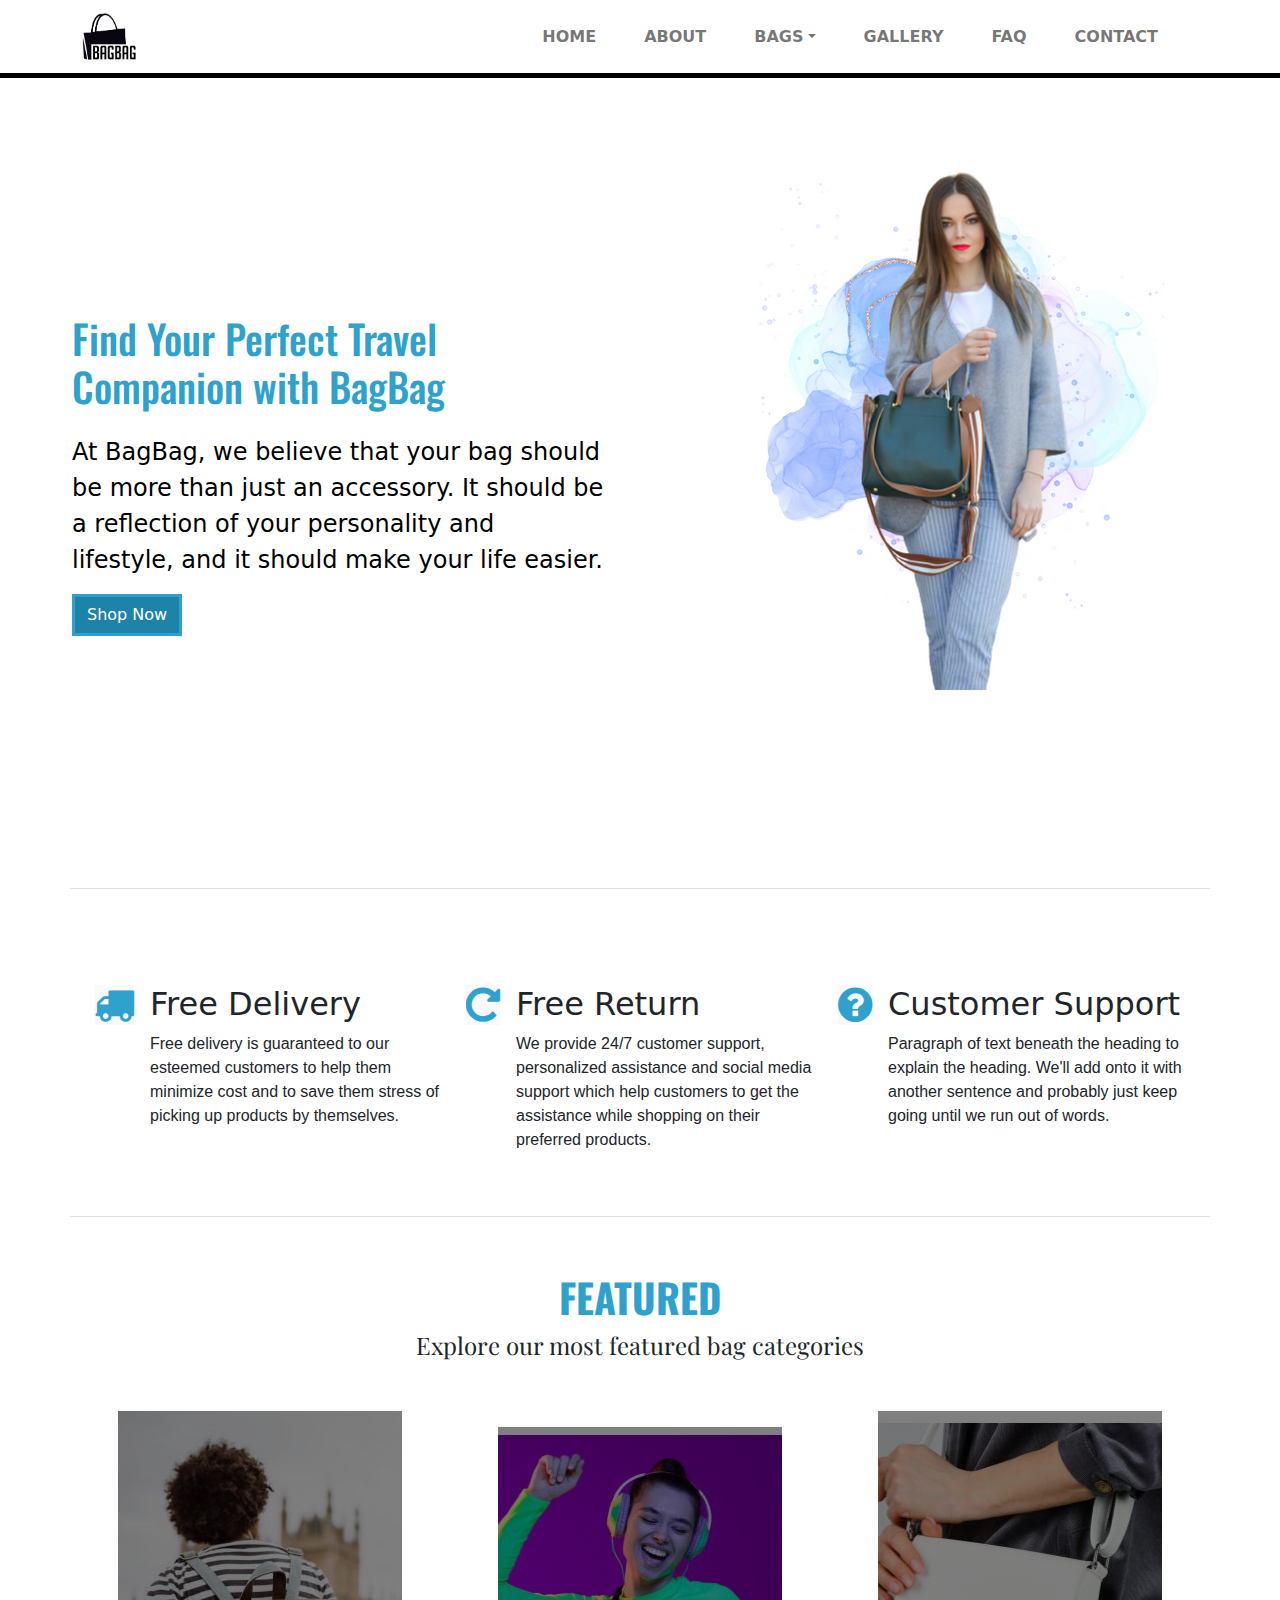
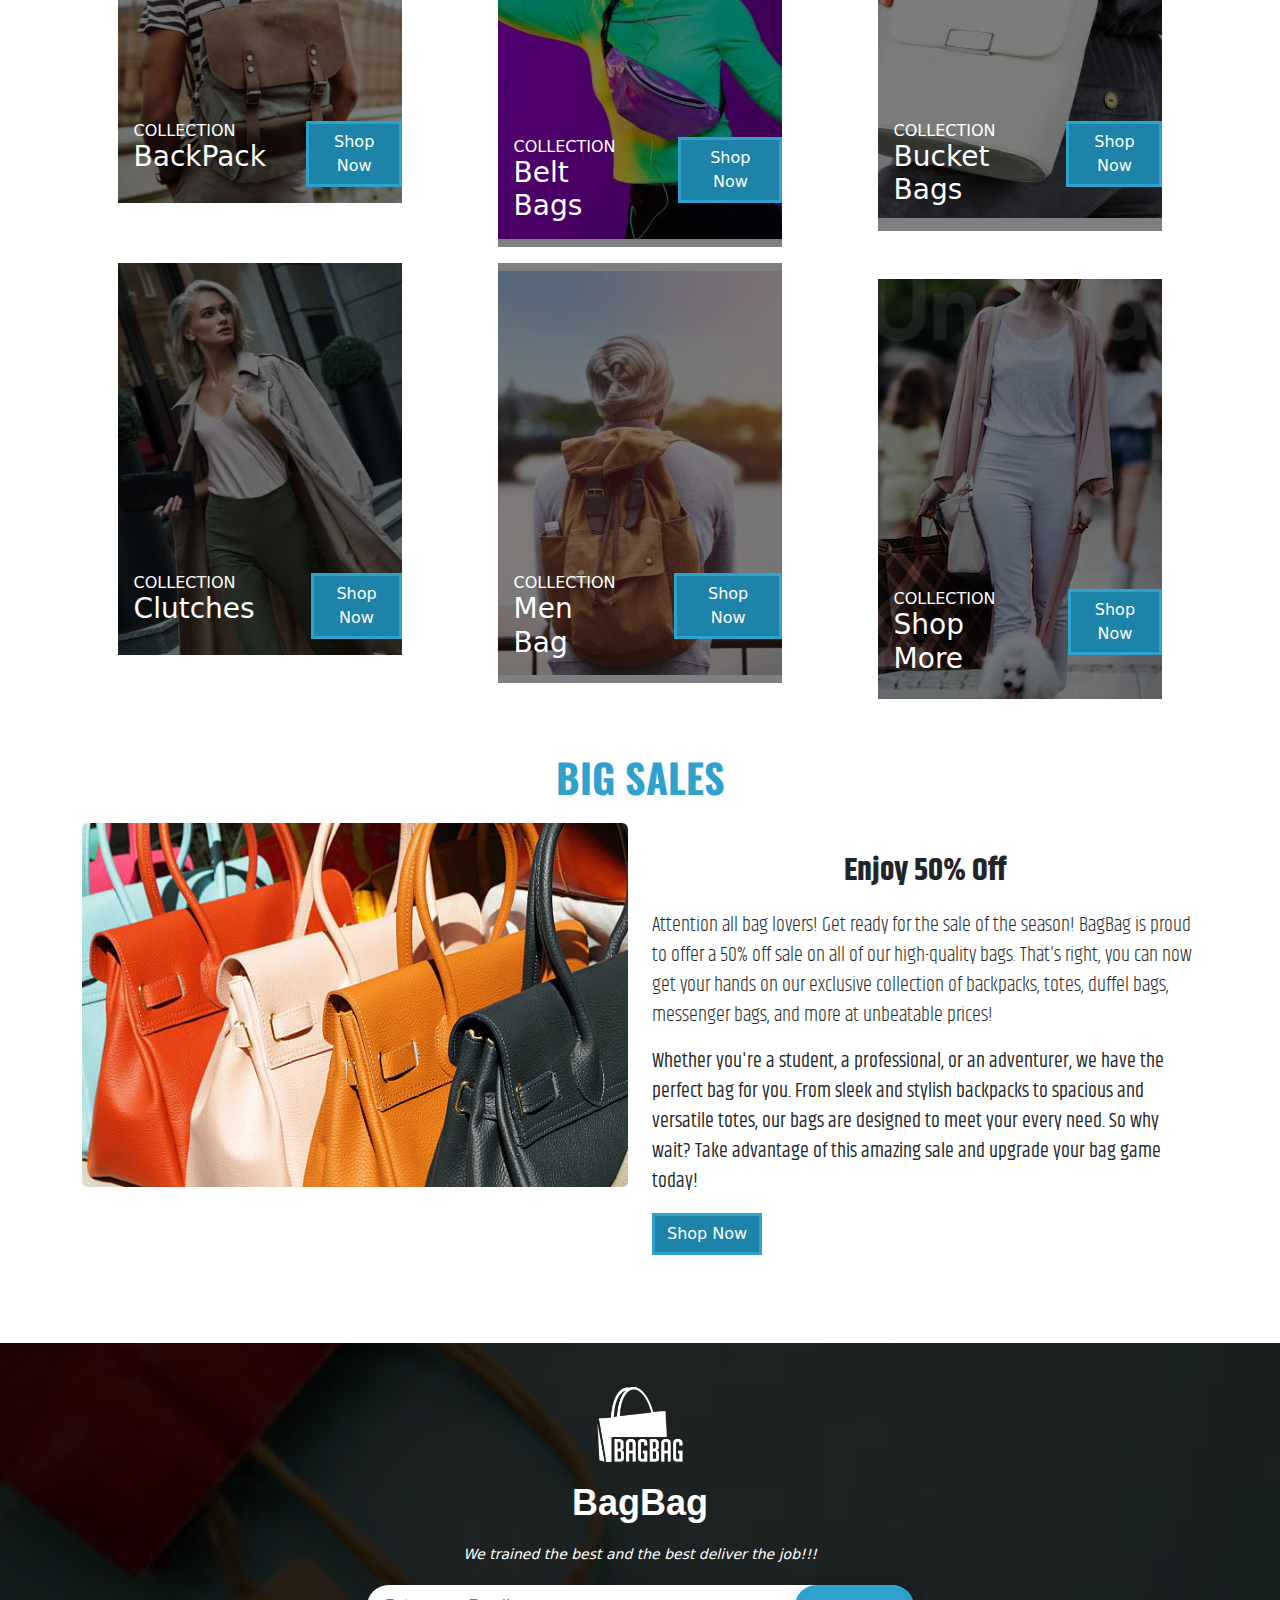
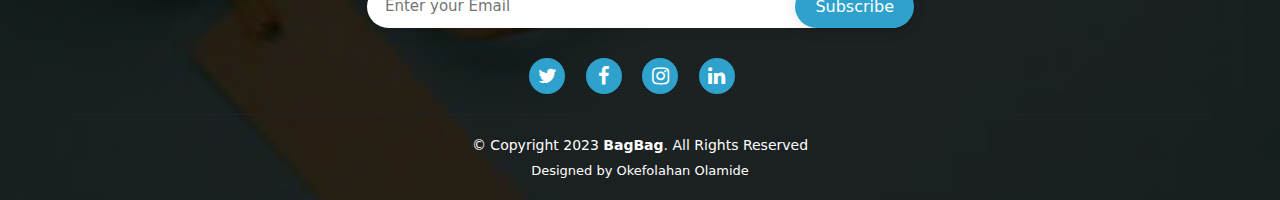
<file: index.html>
<!DOCTYPE html>
<html lang="en">

<head>
  <meta charset="UTF-8">
  <meta http-equiv="X-UA-Compatible" content="IE=edge">
  <meta name="viewport" content="width=device-width, initial-scale=1.0">
  <title>BagBag</title>
  <link rel="stylesheet" href="/static/css/style.css">
  <link rel="stylesheet" href="/static/css/bootstrap.min.css">
  <link rel="stylesheet" href="https://cdnjs.cloudflare.com/ajax/libs/font-awesome/4.7.0/css/font-awesome.min.css">
  <link rel="shortcut icon" href="./static/images/black_logo.png" type="image/x-icon">
</head>

<body>

  <!-- ======= Navbar Section ======= -->
  <nav class="navbar navbar-expand-md bg-white fixed-top position-sticky border-bottom-dark border-3">
    <div class="container">
      <a class="navbar-brand" href="index.html"><img src="./static/images/black_logo.png" width="55" alt=""></a>
      <button class="navbar-toggler border-0" type="button" data-bs-toggle="offcanvas" data-bs-target="#offcanvasNavbar"
        aria-controls="offcanvasNavbar">
        <!-- <span class="navbar-toggler-icon"></span> -->
        <i class="fa fa-bars" aria-hidden="true"></i>
      </button>
      <div class="offcanvas offcanvas-start" tabindex="-1" id="offcanvasNavbar" aria-labelledby="offcanvasNavbarLabel">
        <div class="offcanvas-header">
          <h5 class="offcanvas-title" id="offcanvasNavbarLabel">BagBag</h5>
          <button type="button" class="btn-close" data-bs-dismiss="offcanvas" aria-label="Close"></button>
        </div>
        <div class="offcanvas-body">
          <ul class="navbar-nav justify-content-end flex-grow-1 pe-3">
            <li class="nav-item">
              <a class="nav-link fw-bold mx-3 text-uppercase " aria-current="page" href="index.html">Home</a>
            </li>
            <li class="nav-item">
              <a class="nav-link fw-bold mx-3 text-uppercase " aria-current="page" href="about.html">About</a>
            </li>
            <li class="nav-item dropdown dropdown-hover position-static">
              <a class="nav-link dropdown-toggle mx-3 text-uppercase  fw-bold" href="#" id="navbarDropdown"
                role="button" data-mdb-toggle="dropdown" aria-expanded="false"> Bags</a>
              <!-- Dropdown menu -->
              <div class="dropdown-menu mt-0 border-0 bg-dark" aria-labelledby="navbarDropdown"
                style="border-top-left-radius: 0; border-top-right-radius: 0;">

                <div class="nav-bar" style="max-width: fit-content;">
                  <div class="row d-flex">
                    <div class="col-md-6 col-lg-3 mb-3 mb-lg-0 py-3 multi-nav" style="width: max-content;">
                      <div class="list-group list-group-flush">
                        <p class="list-group-item list-group-item-action border-0 bg-dark text-white fw-bold">Styles</p>
                        <a href="shopall.html"
                          class="list-group-item list-group-item-action border-0 bg-dark text-white">Shop all
                          Bags</a>
                        <a href="backpack.html"
                          class="list-group-item list-group-item-action border-0 bg-dark text-white">Backpack</a>
                        <a href="beltbag.html"
                          class="list-group-item list-group-item-action border-0 bg-dark text-white">Belt Bag</a>
                        <a href="bucketbag.html"
                          class="list-group-item list-group-item-action border-0 bg-dark text-white">Bucket Bag</a>
                        <a href="clutch&evening.html"
                          class="list-group-item list-group-item-action border-0 bg-dark text-white">Clutch &
                          Evening</a>
                        <a href="mensbag.html"
                          class="list-group-item list-group-item-action border-0 bg-dark text-white">Men's Bag</a>
                      </div>
                    </div>
                    <div class="col-md-6 col-lg-3 mb-3 mb-md-0 py-3 multi-nav" style="width: max-content;">
                      <div class="list-group list-group-flush">
                        <p class="list-group-item list-group-item-action border-0 bg-dark text-white fw-bold">
                          Featured</p>
                        <a href="over50.html"
                          class="list-group-item list-group-item-action border-0 bg-dark text-white">Over 50% off
                          Retail</a>
                        <a href="under1000.html"
                          class="list-group-item list-group-item-action border-0 bg-dark text-white">Under $1,000</a>
                      </div>
                    </div>
                  </div>
                </div>
              </div>
            </li>
            <li class="nav-item">
              <a class="nav-link fw-bold mx-3 text-uppercase " aria-current="page" href="gallery.html">Gallery</a>
            </li>
            <li class="nav-item">
              <a class="nav-link fw-bold mx-3 text-uppercase " aria-current="page" href="contact.html#faq">FAQ</a>
            </li>
            <li class="nav-item">
              <a class="nav-link fw-bold mx-3 text-uppercase " aria-current="page" href="contact.html">Contact</a>
            </li>
          </ul>
        </div>
      </div>
    </div>
  </nav>
  <!-- Navbar Section End -->

  <!-- =======Landing Page ======= -->
  <div class="container-fluid mx-auto m-0" style="position: relative;">
    <div class="row mx-5 mx-sm-0">
      <div class="col-md-7 col-sm-12">
        <div class="d-flex align-items-center" style="height: 90vh;">
          <div class="d-block">
            <h1 class="mb-0 landing-font ms-md-5" style="color: #2ea2cc; font-family: 'Oswald', sans-serif; font-size: 3.em; width: 60%;">Find Your Perfect Travel Companion with BagBag</h1><br>
            <p class="fs-4 landing-font2 ms-md-5" style="color: #000">At BagBag, we believe that your bag should be more than just an accessory. It should be a reflection of your personality and lifestyle, and it should make your life easier.</p>
            <a role="button" href="backpack.html" class="btn btn-white ms-lg-5 mb-sm-3 featured-btn rounded-0" style="border: 3px solid #2ea2cc; color: #2ea2cc;">Shop Now</a>
          </div>
        </div>
      </div>
      <div class="col-md-5 col-sm-12">
        <img src="./static/images/landing-page.png" class="img-fluid land-img" alt="">
      </div>
    </div>
  </div>

  <div class="container px-4 pt-5 pb-0 border-bottom border-top" id="hanging-icons">
    <div class="row g-4 py-5 row-cols-1 row-cols-lg-3">
      <div class="col d-flex align-items-start">
        <div class="icon-square text-bg-light d-inline-flex align-items-center justify-content-center fs-4 flex-shrink-0 me-3">
          <i class="fa fa-truck fs-1" style="color: #2ea2cc;" aria-hidden="true"></i>
        </div>
        <div>
          <h3 class="fs-2">Free Delivery</h3>
          <p style="font-family: Arial, Helvetica, sans-serif;" class="fs-6">Free delivery is guaranteed to our esteemed customers to help them minimize cost and to save them stress of picking up products by themselves.</p>
        </div>
      </div>
      <div class="col d-flex align-items-start">
        <div class="icon-square text-bg-light d-inline-flex align-items-center justify-content-center fs-4 flex-shrink-0 me-3">
          <i class="fa fa-undo fs-1 fa-rotate-180  fa-flip-horizontal" style="color: #2ea2cc;" aria-hidden="true"></i>
        </div>
        <div>
          <h3 class="fs-2">Free Return</h3>
          <p style="font-family: Arial, Helvetica, sans-serif;" class="fs-6">We provide 24/7 customer support, personalized assistance and social media support which help customers to get the assistance while shopping on their preferred products.</p>
        </div>
      </div>
      <div class="col d-flex align-items-start">
        <div class="icon-square text-bg-light d-inline-flex align-items-center justify-content-center fs-4 flex-shrink-0 me-3">
          <i class="fa fa-question-circle fs-1" style="color: #2ea2cc;" aria-hidden="true"></i>
        </div>
        <div>
          <h3 class="fs-2">Customer Support</h3>
          <p style="font-family: Arial, Helvetica, sans-serif;" class="fs-6">Paragraph of text beneath the heading to explain the heading. We'll add onto it with another sentence and probably just keep going until we run out of words.</p>
        </div>
      </div>
    </div>
  </div>


  <div class="container mt-4">
    <p class="text-center fs-1 fw-bold mb-0" style="font-family: 'Oswald', sans-serif; color: #2ea2cc; margin-top: 50px;">FEATURED</p>
    <p class="text-center fs-4 mb-5" style="font-family: 'Playfair Display', serif;">Explore our most featured bag categories</p>
    <div class="row">
      <div class="col-md-4 col-sm-12">
        <div class="shop back-pack d-flex">
          <a href="backpack.html" class="strethed me-4">
            <h6 class="text-white ms-3 mb-0">COLLECTION</h6>
            <h6 class="text-white ms-3 fs-3 pt-0 pb-3">BackPack</h6>
          </a>
          <div class="ms-3">
            <a role="button" href="backpack.html" class="btn btn-white mb-sm-3 featured-btn rounded-0" style="border: 3px solid #2ea2cc; color: #2ea2cc;">Shop Now</a>
          </div>
        </div>
      </div>
      <div class="col-md-4 col-sm-12">
        <div class="shop belt-bag mb-3 mt-3">
          <div class="d-flex">
            <div class="d-flex">
              <div class="me-4">
                <h6 class="text-white ms-3 mb-0">COLLECTION</h6>
                <h6 class="text-white ms-3 fs-3 pt-0 pb-3">Belt Bags</h6>
              </div>
              <div class="ms-3">
                <a role="button" href="beltbag.html" class="btn btn-white mb-sm-3 featured-btn rounded-0" style="border: 3px solid #2ea2cc; color: #2ea2cc;">Shop Now</a>
              </div>
           </div>
          </div>
        </div>
      </div>
      <div class="col-md-4 col-sm-12">
        <div class="shop bucket-bag mb-3">
          <div class="d-flex">
            <div class="d-flex">
              <div class="me-4">
                <h6 class="text-white ms-3 mb-0">COLLECTION</h6>
                <h6 class="text-white ms-3 fs-3 pt-0 pb-3">Bucket Bags</h6>
              </div>
              <div class="ms-0">
                <a role="button" href="bucketbag.html" class="btn btn-white mb-sm-3 featured-btn rounded-0" style="border: 3px solid #2ea2cc; color: #2ea2cc;">Shop Now</a>
              </div>
           </div>
          </div>
        </div>        
      </div>
      <div class="col-md-4 col-sm-12">
        <div class="shop clutch mb-3">
          <div class="d-flex">
            <div class="d-flex">
              <div class="me-2">
                <h6 class="text-white ms-3 mb-0">COLLECTION</h6>
                <h6 class="text-white ms-3 fs-3 pt-0 pb-3">Clutches</h6>
              </div>
              <div class="ms-5">
                <a role="button" href="clutch&evening.html" class="btn btn-white mb-sm-3 featured-btn rounded-0" style="border: 3px solid #2ea2cc; color: #2ea2cc;">Shop Now</a>
              </div>
           </div>
          </div>
        </div>
      </div>
      <div class="col-md-4 col-sm-12">
        <div class="shop man">
          <div class="d-flex">
            <div class="d-flex">
              <div class="me-4">
                <h6 class="text-white ms-3 mb-0">COLLECTION</h6>
                <h6 class="text-white ms-3 fs-3 pt-0 pb-3">Men Bag</h6>
              </div>
              <div class="ms-3">
                <a role="button" href="mensbag.html" class="btn btn-white mb-sm-3 featured-btn rounded-0" style="border: 3px solid #2ea2cc; color: #2ea2cc;">Shop Now</a>
              </div>
           </div>
          </div>
        </div>
      </div>
      <div class="col-md-4 col-sm-12">
        <div class="shop more mt-3">
          <div class="d-flex">
            <div class="d-flex">
              <div class="me-4">
                <h6 class="text-white ms-3 mb-0">COLLECTION</h6>
                <h6 class="text-white ms-3 fs-3 pt-0 pb-3">Shop More</h6>
              </div>
              <div class="ms-4">
                <a role="button" href="shopall.html" class="btn btn-white mb-sm-3 featured-btn rounded-0" style="border: 3px solid #2ea2cc; color: #2ea2cc;">Shop Now</a>
              </div>
           </div>
          </div>
        </div>
      </div>
    </div>
  </div>

  <br><br>

  <div class="container">
    <div class="row">
      <p class="text-center fw-bold fs-1" style="font-family: 'Oswald', sans-serif; color: #2ea2cc;">BIG SALES</p>
      <div class="col-md-6 col-sm-12">
        <img src="./static/images/big_sale.jpg" class="rounded" width="100%" alt="">
      </div>
      <div class="col-md-6 col-sm-12 mt-sm-4 mt-md-0">
        <p class="fw-bold fs-2 text-center mt-4" style="font-family: 'Khand', sans-serif;">Enjoy 50% Off</p>
        <p class="fs-5 fs-sm-5 fw-lighter" style="font-family: 'Khand', sans-serif;">Attention all bag lovers! Get ready for the sale of the season! BagBag is proud to offer a 50% off sale on all of our high-quality bags. That's right, you can now get your hands on our exclusive collection of backpacks, totes, duffel bags, messenger bags, and more at unbeatable prices!</p>
        <p class="fs-5 fs-sm-5" style="font-family: 'Khand', sans-serif;">Whether you're a student, a professional, or an adventurer, we have the perfect bag for you. From sleek and stylish backpacks to spacious and versatile totes, our bags are designed to meet your every need. So why wait? Take advantage of this amazing sale and upgrade your bag game today!</p>
        <div class="feedback d-flex">
          <a role="button" href="over50.html" class="btn btn-white mb-sm-3 featured-btn rounded-0" style="border: 3px solid #2ea2cc; color: #2ea2cc;">Shop Now</a>
       </div>
      </div>
    </div>
  </div>

  <br><br><br>

  <!-- ======= Footer Section ======= -->
  <footer id="footer">
    <div class="footer-top">
      <div class="container">
        <div class="row justify-content-center">
          <div class="col-lg-6">
            <a href="index.html"><img src="./static/images/white_logo.png" width="100" alt=""></a>
            <h3 style="margin-top: -15px;">BagBag</h3>
            <p>We trained the best and the best deliver the job!!!</p>
          </div>
        </div>
        <div class="row footer-newsletter justify-content-center">
          <div class="col-lg-6">
            <form action="" method="post">
              <input type="email" name="email" placeholder="Enter your Email"
                style="border: 0; width: calc(100% - 100px); padding: 4px 8px;"><input type="submit" value="Subscribe">
            </form>
          </div>
        </div>
        <div class="social-links" style="margin-top: 30px; margin-bottom: -20px;">
          <a href="https://twitter.com" class="fa fa-twitter fs-5 d-inline-block text-white lh-1 py-2 me-3 text-center"
            style="width: 36px; height: 36px; border-radius: 50%; transition: 0.3s; background-color: #2ea2cc;"></a>
          <a href="https://facebook.com"
            class="fa fa-facebook fs-5 d-inline-block text-white lh-1 py-2 me-3 text-center"
            style="width: 36px; height: 36px; border-radius: 50%; transition: 0.3s; background-color: #2ea2cc;"></a>
          <a href="https://instagram.com"
            class="fa fa-instagram fs-5 d-inline-block text-white lh-1 py-2 me-3 text-center"
            style="width: 36px; height: 36px; border-radius: 50%; transition: 0.3s; background-color: #2ea2cc;"></a>
          <a href="https://linkedin.com"
            class="fa fa-linkedin fs-5 d-inline-block text-white lh-1 py-2 me-3 text-center"
            style="width: 36px; height: 36px; border-radius: 50%; transition: 0.3s; background-color: #2ea2cc;"></a>
        </div>
      </div>
    </div>

    <div class="container footer-bottom clearfix">
      <div class="copyright">
        &copy; Copyright 2023 <strong><span>BagBag</span></strong>. All Rights Reserved
      </div>
      <div class="credits">
        Designed by Okefolahan Olamide
      </div>
    </div>
  </footer>
  <!-- End Footer Section -->





  <script src="./static/javascript/bootstrap.bundle.min.js"></script>
</body>

</html>
</file>
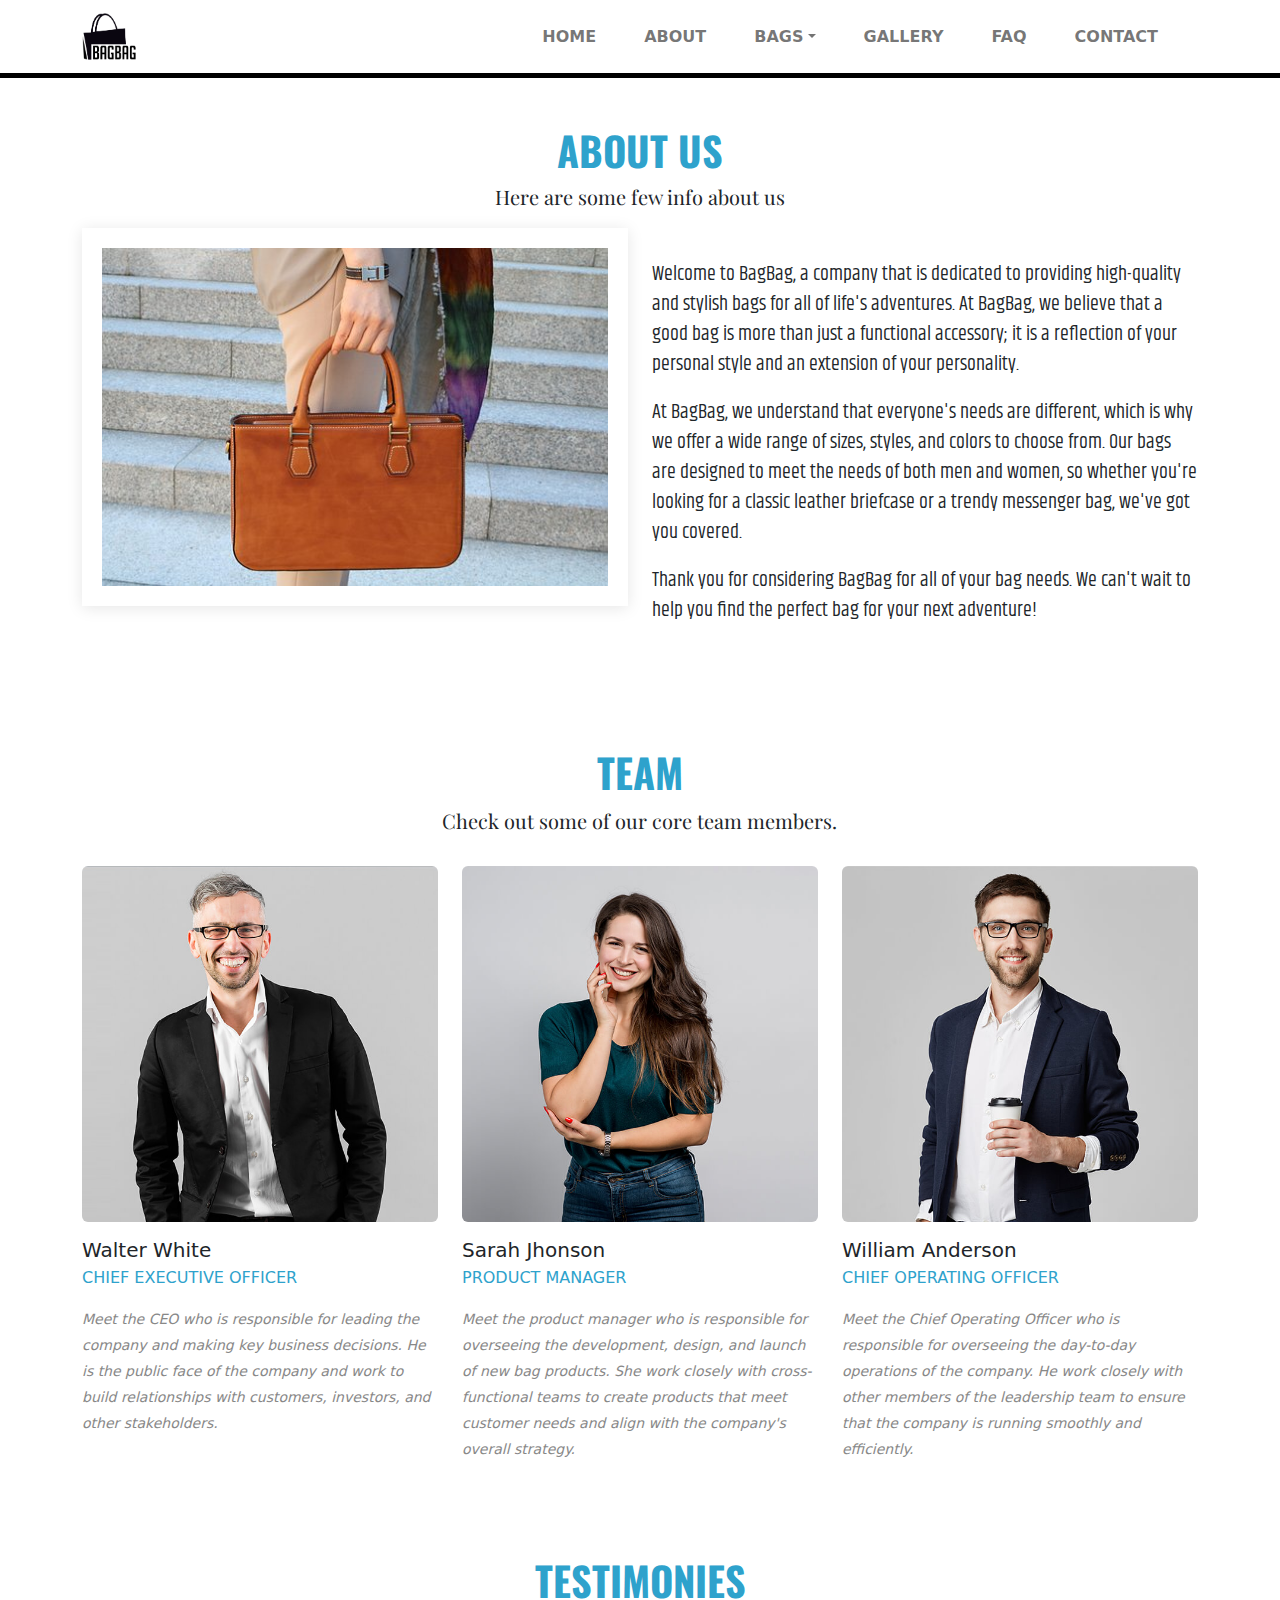
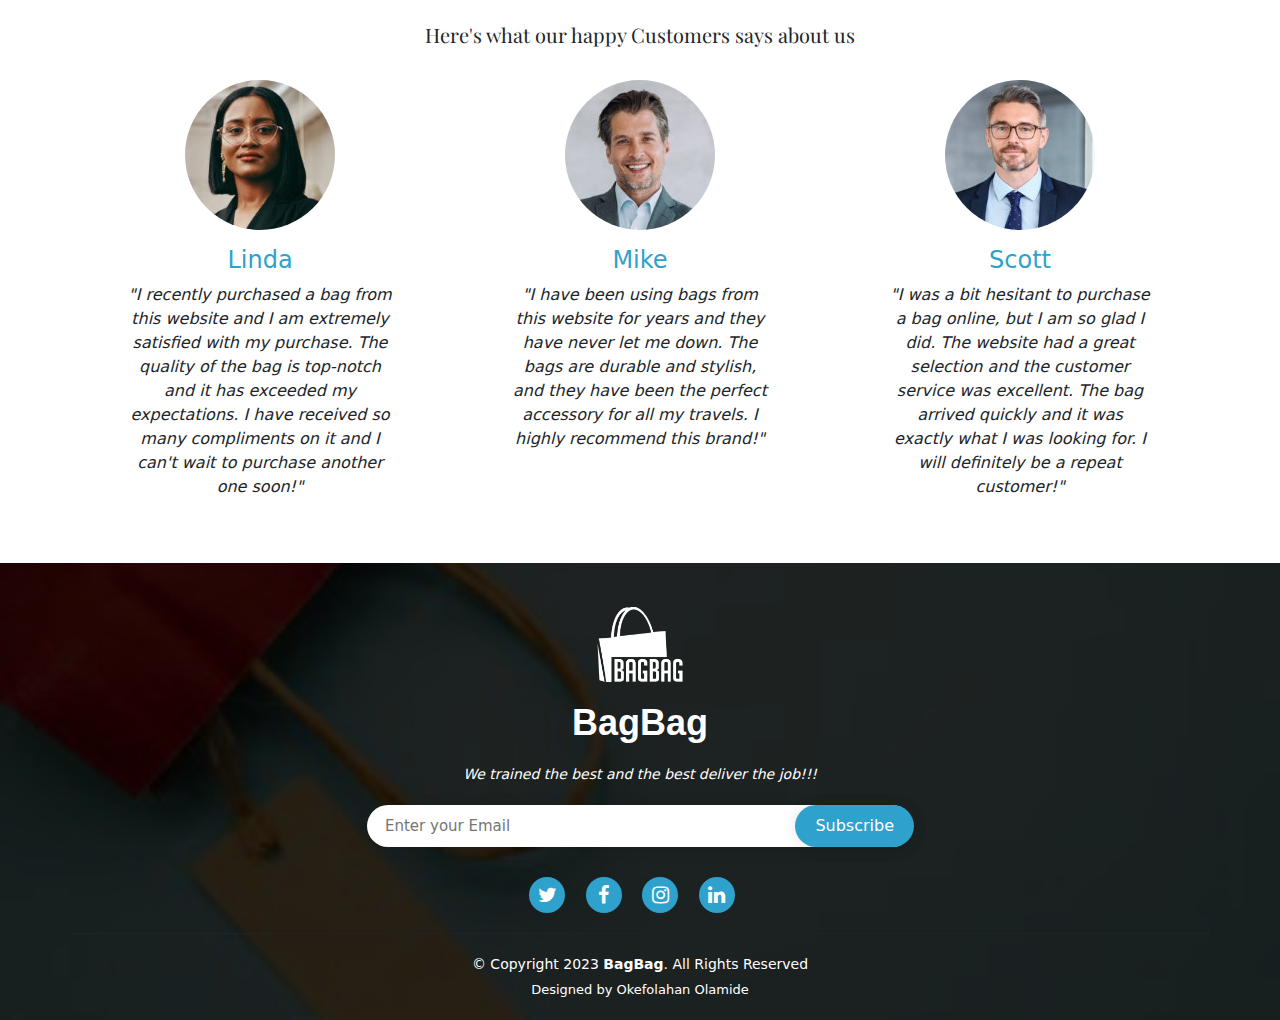
<file: about.html>
<!DOCTYPE html>
<html lang="en">

<head>
  <meta charset="UTF-8">
  <meta http-equiv="X-UA-Compatible" content="IE=edge">
  <meta name="viewport" content="width=device-width, initial-scale=1.0">
  <title>BagBag || About</title>
  <link rel="stylesheet" href="/static/css/style.css">
  <link rel="stylesheet" href="/static/css/bootstrap.min.css">
  <link rel="stylesheet" href="https://cdnjs.cloudflare.com/ajax/libs/font-awesome/4.7.0/css/font-awesome.min.css">
</head>

<body>

  <!-- ======= Navbar Section ======= -->
  <nav class="navbar navbar-expand-md bg-white fixed-top position-sticky border-bottom-dark border-3">
    <div class="container">
      <a class="navbar-brand" href="index.html"><img src="./static/images/black_logo.png" width="55" alt=""></a>
      <button class="navbar-toggler border-0" type="button" data-bs-toggle="offcanvas" data-bs-target="#offcanvasNavbar"
        aria-controls="offcanvasNavbar">
        <!-- <span class="navbar-toggler-icon"></span> -->
        <i class="fa fa-bars" aria-hidden="true"></i>
      </button>
      <div class="offcanvas offcanvas-start" tabindex="-1" id="offcanvasNavbar" aria-labelledby="offcanvasNavbarLabel">
        <div class="offcanvas-header">
          <h5 class="offcanvas-title" id="offcanvasNavbarLabel">BagBag</h5>
          <button type="button" class="btn-close" data-bs-dismiss="offcanvas" aria-label="Close"></button>
        </div>
        <div class="offcanvas-body">
          <ul class="navbar-nav justify-content-end flex-grow-1 pe-3">
            <li class="nav-item">
              <a class="nav-link fw-bold mx-3 text-uppercase " aria-current="page" href="index.html">Home</a>
            </li>
            <li class="nav-item">
              <a class="nav-link fw-bold mx-3 text-uppercase " aria-current="page" href="about.html">About</a>
            </li>
            <li class="nav-item dropdown dropdown-hover position-static">
              <a class="nav-link dropdown-toggle mx-3 text-uppercase  fw-bold" href="#" id="navbarDropdown"
                role="button" data-mdb-toggle="dropdown" aria-expanded="false"> Bags</a>
              <!-- Dropdown menu -->
              <div class="dropdown-menu mt-0 border-0 bg-dark" aria-labelledby="navbarDropdown"
                style="border-top-left-radius: 0; border-top-right-radius: 0;">

                <div class="nav-bar" style="max-width: fit-content;">
                  <div class="row d-flex">
                    <div class="col-md-6 col-lg-3 mb-3 mb-lg-0 py-3 multi-nav" style="width: max-content;">
                      <div class="list-group list-group-flush">
                        <p class="list-group-item list-group-item-action border-0 bg-dark text-white fw-bold">Styles</p>
                        <a href="shopall.html"
                          class="list-group-item list-group-item-action border-0 bg-dark text-white">Shop all
                          Bags</a>
                        <a href="backpack.html"
                          class="list-group-item list-group-item-action border-0 bg-dark text-white">Backpack</a>
                        <a href="beltbag.html"
                          class="list-group-item list-group-item-action border-0 bg-dark text-white">Belt Bag</a>
                        <a href="bucketbag.html"
                          class="list-group-item list-group-item-action border-0 bg-dark text-white">Bucket Bag</a>
                        <a href="clutch&evening.html"
                          class="list-group-item list-group-item-action border-0 bg-dark text-white">Clutch &
                          Evening</a>
                        <a href="mensbag.html"
                          class="list-group-item list-group-item-action border-0 bg-dark text-white">Men's Bag</a>
                      </div>
                    </div>
                    <div class="col-md-6 col-lg-3 mb-3 mb-md-0 py-3 multi-nav" style="width: max-content;">
                      <div class="list-group list-group-flush">
                        <p class="list-group-item list-group-item-action border-0 bg-dark text-white fw-bold">
                          Featured</p>
                        <a href="over50.html"
                          class="list-group-item list-group-item-action border-0 bg-dark text-white">Over 50% off
                          Retail</a>
                        <a href="under1000.html"
                          class="list-group-item list-group-item-action border-0 bg-dark text-white">Under $1,000</a>
                      </div>
                    </div>
                  </div>
                </div>
              </div>
            </li>
            <li class="nav-item">
              <a class="nav-link fw-bold mx-3 text-uppercase " aria-current="page" href="gallery.html">Gallery</a>
            </li>
            <li class="nav-item">
              <a class="nav-link fw-bold mx-3 text-uppercase " aria-current="page" href="contact.html#faq">FAQ</a>
            </li>
            <li class="nav-item">
              <a class="nav-link fw-bold mx-3 text-uppercase " aria-current="page" href="contact.html">Contact</a>
            </li>
          </ul>
        </div>
      </div>
    </div>
  </nav>
  <!-- Navbar Section End -->


  <!-- ======= About Us Section ======= -->
  <section id="about" class="about mt-5" style="scroll-margin: 90px;">
    <div class="container">
      <div class="section-title">
        <h2 class="text-center fw-bold fs-1" style="font-family: 'Oswald', sans-serif; color: #2ea2cc;">ABOUT US</h2>
        <p class="text-center fs-5" style="font-family: 'Playfair Display', serif;">Here are some few info about us</p>
      </div>

      <div class="row mb-5">
        <div class="col-lg-6">
          <div class="image">
            <img src="static/images/bag1.jpg" class="img-fluid w-100" alt="">
          </div>
        </div>
        <div class="col-lg-6">
          <div class="content pt-4 pt-lg-0 pl-0 pl-lg-3 ">
            <ul class="list-unstyled p-0 my-3 mt-lg-4 mt-md-0">
              <li class="pt-2 fs-5" style="font-family: 'Khand', sans-serif;">Welcome to BagBag, a company that is
                dedicated to providing high-quality
                and
                stylish bags
                for all of life's adventures. At BagBag, we believe that a good bag is more than just a functional
                accessory; it is a reflection of your personal style and an extension of your personality.</li>
              <li class="mt-2 fs-5" style="font-family: 'Khand', sans-serif;">At BagBag, we understand that everyone's
                needs are different, which is why we offer a
                wide range of sizes, styles, and colors to choose from. Our bags are designed to meet the needs of
                both
                men and women, so whether you're looking for a classic leather briefcase or a trendy messenger bag,
                we've got you covered.</li>
              <li class="mt-2 fs-5" style="font-family: 'Khand', sans-serif;">Thank you for considering BagBag for all
                of your bag needs. We can't wait to help you
                find the perfect bag for your next adventure!</li>
            </ul>
          </div>
        </div>
      </div>

    </div>
  </section>
  <!-- End About Us Section -->

  <!-- ======= Team Section ======= -->
  <section id="team" class="team bg-white pt-5">
    <div class="container">
      <div class="section-title">
        <h2 class="text-center fw-bold fs-1 text-white"
          style="font-family: 'Oswald', sans-serif; color: #2ea2cc !important;">TEAM</h2>
        <p class="text-center text-dark fs-5"
          style="max-width: 80%; margin: 10px auto 30px; font-family: 'Playfair Display', serif;">Check out some of our
          core team members.</p>
      </div>
      <div class="row">
        <div class="col-lg-4 col-md-6 d-flex align-items-stretch">
          <div class="member overflow-hidden mb-4">
            <div class="member-img position-relative overflow-hidden rounded-2">
              <img src="static/images/teams/team-1.jpg" class="img-fluid" alt="">
              <div class="social position-absolute start-0">
                <a href="https://twitter.com"><i class="fa fa-twitter lh-1 fs-5 mx-1" aria-hidden="true"></i></a>
                <a href="https://facebook.com"><i class="fa fa-facebook-official lh-1 fs-5 mx-1"
                    aria-hidden="true"></i></a>
                <a href="https://instagram.com"><i class="fa fa-instagram lh-1 fs-5 mx-1" aria-hidden="true"></i></a>
                <a href="https://linkedin.com"><i class="fa fa-linkedin-square lh-1 fs-5 mx-1"
                    aria-hidden="true"></i></a>
              </div>
            </div>
            <div class="member-info">
              <h4 class=" mt-3 mb-1 fs-5 text-dark">Walter White</h4>
              <span class="d-block text-uppercase mb-3" style="color: #2ea2cc;">Chief Executive Officer</span>
              <p>Meet the CEO who is responsible for leading the company and making key business decisions. He is the
                public face of the company and work to build relationships with customers, investors, and other
                stakeholders.</p>
            </div>
          </div>
        </div>

        <div class="col-lg-4 col-md-6 d-flex align-items-stretch">
          <div class="member">
            <div class="member-img position-relative overflow-hidden rounded-2">
              <img src="static/images/teams/team-2.jpg" class="img-fluid" alt="">
              <div class="social position-absolute start-0">
                <a href="https://twitter.com"><i class="fa fa-twitter lh-1 fs-5 mx-1" aria-hidden="true"></i></a>
                <a href="https://facebook.com"><i class="fa fa-facebook-official lh-1 fs-5 mx-1"
                    aria-hidden="true"></i></a>
                <a href="https://instagram.com"><i class="fa fa-instagram lh-1 fs-5 mx-1" aria-hidden="true"></i></a>
                <a href="https://linkedin.com"><i class="fa fa-linkedin-square lh-1 fs-5 mx-1"
                    aria-hidden="true"></i></a>
              </div>
            </div>
            <div class="member-info">
              <h4 class=" mt-3 mb-1 fs-5 text-dark">Sarah Jhonson</h4>
              <span class="d-block text-uppercase mb-3" style="color: #2ea2cc;">Product Manager</span>
              <p>Meet the product manager who is responsible for overseeing the development, design, and launch of new
                bag products. She work closely with cross-functional teams to create products that meet customer needs
                and align with the company's overall strategy.</p>
            </div>
          </div>
        </div>

        <div class="col-lg-4 col-md-6 d-flex align-items-stretch">
          <div class="member">
            <div class="member-img position-relative overflow-hidden rounded-2">
              <img src="static/images/teams/team-3.jpg" class="img-fluid" alt="">
              <div class="social position-absolute start-0">
                <a href="https://twitter.com"><i class="fa fa-twitter lh-1 fs-5 mx-1" aria-hidden="true"></i></a>
                <a href="https://facebook.com"><i class="fa fa-facebook-official lh-1 fs-5 mx-1"
                    aria-hidden="true"></i></a>
                <a href="https://instagram.com"><i class="fa fa-instagram lh-1 fs-5 mx-1" aria-hidden="true"></i></a>
                <a href="https://linkedin.com"><i class="fa fa-linkedin-square lh-1 fs-5 mx-1"
                    aria-hidden="true"></i></a>
              </div>
            </div>
            <div class="member-info">
              <h4 class=" mt-3 mb-1 fs-5 text-dark">William Anderson</h4>
              <span class="d-block text-uppercase mb-3" style="color: #2ea2cc;">Chief Operating Officer</span>
              <p>Meet the Chief Operating Officer who is responsible for overseeing the day-to-day operations of the
                company. He work closely with other members of the leadership team to ensure that the company is running
                smoothly and efficiently.</p>
            </div>
          </div>
        </div>

      </div>

    </div>
  </section>
  <!-- End Team Section -->

  <br><br><br>

  <!-- ======= Testimonies ======= -->
  <div class="container mb-5">
    <p class="fs-1 text-center fw-bold mb-0" style="color: #2ea2cc; font-family: 'Oswald', sans-serif;">TESTIMONIES</p>
    <p class="text-center text-dark fs-5"
      style="max-width: 80%; margin: 10px auto 30px; font-family: 'Playfair Display', serif;">Here's what our happy
      Customers says about us</p>
    <div class="row">
      <div class="col-md-4 col-sm-12">
        <div class="customer d-flex mx-auto" style="width: 150px; height: 150px; border-radius: 50%;">
          <img src="./static/images/customer/customer1.jpg" class="img-fluid rounded-circle" alt="">
        </div>
        <h2 class="mt-3 text-center fs-4 w-100" style="color: #2ea2cc;">Linda</h2>
        <p class="text-center w-75 mx-auto fst-italic">"I recently purchased a bag from this website and I am extremely
          satisfied with my purchase. The quality of the bag is top-notch and it has exceeded my expectations. I have
          received so many compliments on it and I can't wait to purchase another one soon!"</p>
      </div>
      <div class="col-md-4 col-sm-12">
        <div class="customer d-flex mx-auto" style="width: 150px; height: 150px; border-radius: 50%;">
          <img src="./static/images/customer/customer2.jpg" class="img-fluid rounded-circle" alt="">
        </div>
        <h2 class="mt-3 text-center fs-4 w-100" style="color: #2ea2cc;">Mike</h2>
        <p class="text-center w-75 mx-auto fst-italic">"I have been using bags from this website for years and they have
          never let me down. The bags are durable and stylish, and they have been the perfect accessory for all my
          travels. I highly recommend this brand!"</p>
      </div>
      <div class="col-md-4 col-sm-12">
        <div class="customer d-flex mx-auto" style="width: 150px; height: 150px; border-radius: 50%;">
          <img src="./static/images/customer/customer3.jpg" class="img-fluid rounded-circle" alt="">
        </div>
        <h2 class="mt-3 text-center fs-4 w-100" style="color: #2ea2cc;">Scott</h2>
        <p class="text-center w-75 mx-auto fst-italic">"I was a bit hesitant to purchase a bag online, but I am so glad
          I did. The website had a great selection and the customer service was excellent. The bag arrived quickly and
          it was exactly what I was looking for. I will definitely be a repeat customer!"</p>
      </div>
    </div>
  </div>
  <!-- End Testimonies Section -->

  <!-- ======= Footer Section ======= -->
  <footer id="footer">
    <div class="footer-top">
      <div class="container">
        <div class="row justify-content-center">
          <div class="col-lg-6">
            <a href="index.html"><img src="./static/images/white_logo.png" width="100" alt=""></a>
            <h3 style="margin-top: -15px;">BagBag</h3>
            <p>We trained the best and the best deliver the job!!!</p>
          </div>
        </div>
        <div class="row footer-newsletter justify-content-center">
          <div class="col-lg-6">
            <form action="" method="post">
              <input type="email" name="email" placeholder="Enter your Email"
                style="border: 0; width: calc(100% - 100px); padding: 4px 8px;"><input type="submit" value="Subscribe">
            </form>
          </div>
        </div>
        <div class="social-links" style="margin-top: 30px; margin-bottom: -20px;">
          <a href="https://twitter.com" class="fa fa-twitter fs-5 d-inline-block text-white lh-1 py-2 me-3 text-center"
            style="width: 36px; height: 36px; border-radius: 50%; transition: 0.3s; background-color: #2ea2cc;"></a>
          <a href="https://facebook.com"
            class="fa fa-facebook fs-5 d-inline-block text-white lh-1 py-2 me-3 text-center"
            style="width: 36px; height: 36px; border-radius: 50%; transition: 0.3s; background-color: #2ea2cc;"></a>
          <a href="https://instagram.com"
            class="fa fa-instagram fs-5 d-inline-block text-white lh-1 py-2 me-3 text-center"
            style="width: 36px; height: 36px; border-radius: 50%; transition: 0.3s; background-color: #2ea2cc;"></a>
          <a href="https://linkedin.com"
            class="fa fa-linkedin fs-5 d-inline-block text-white lh-1 py-2 me-3 text-center"
            style="width: 36px; height: 36px; border-radius: 50%; transition: 0.3s; background-color: #2ea2cc;"></a>
        </div>
      </div>
    </div>

    <div class="container footer-bottom clearfix">
      <div class="copyright">
        &copy; Copyright 2023 <strong><span>BagBag</span></strong>. All Rights Reserved
      </div>
      <div class="credits">
        Designed by Okefolahan Olamide
      </div>
    </div>
  </footer>
  <!-- End Footer Section -->


  <script src="./static/javascript/bootstrap.bundle.min.js"></script>
</body>

</html>
</file>
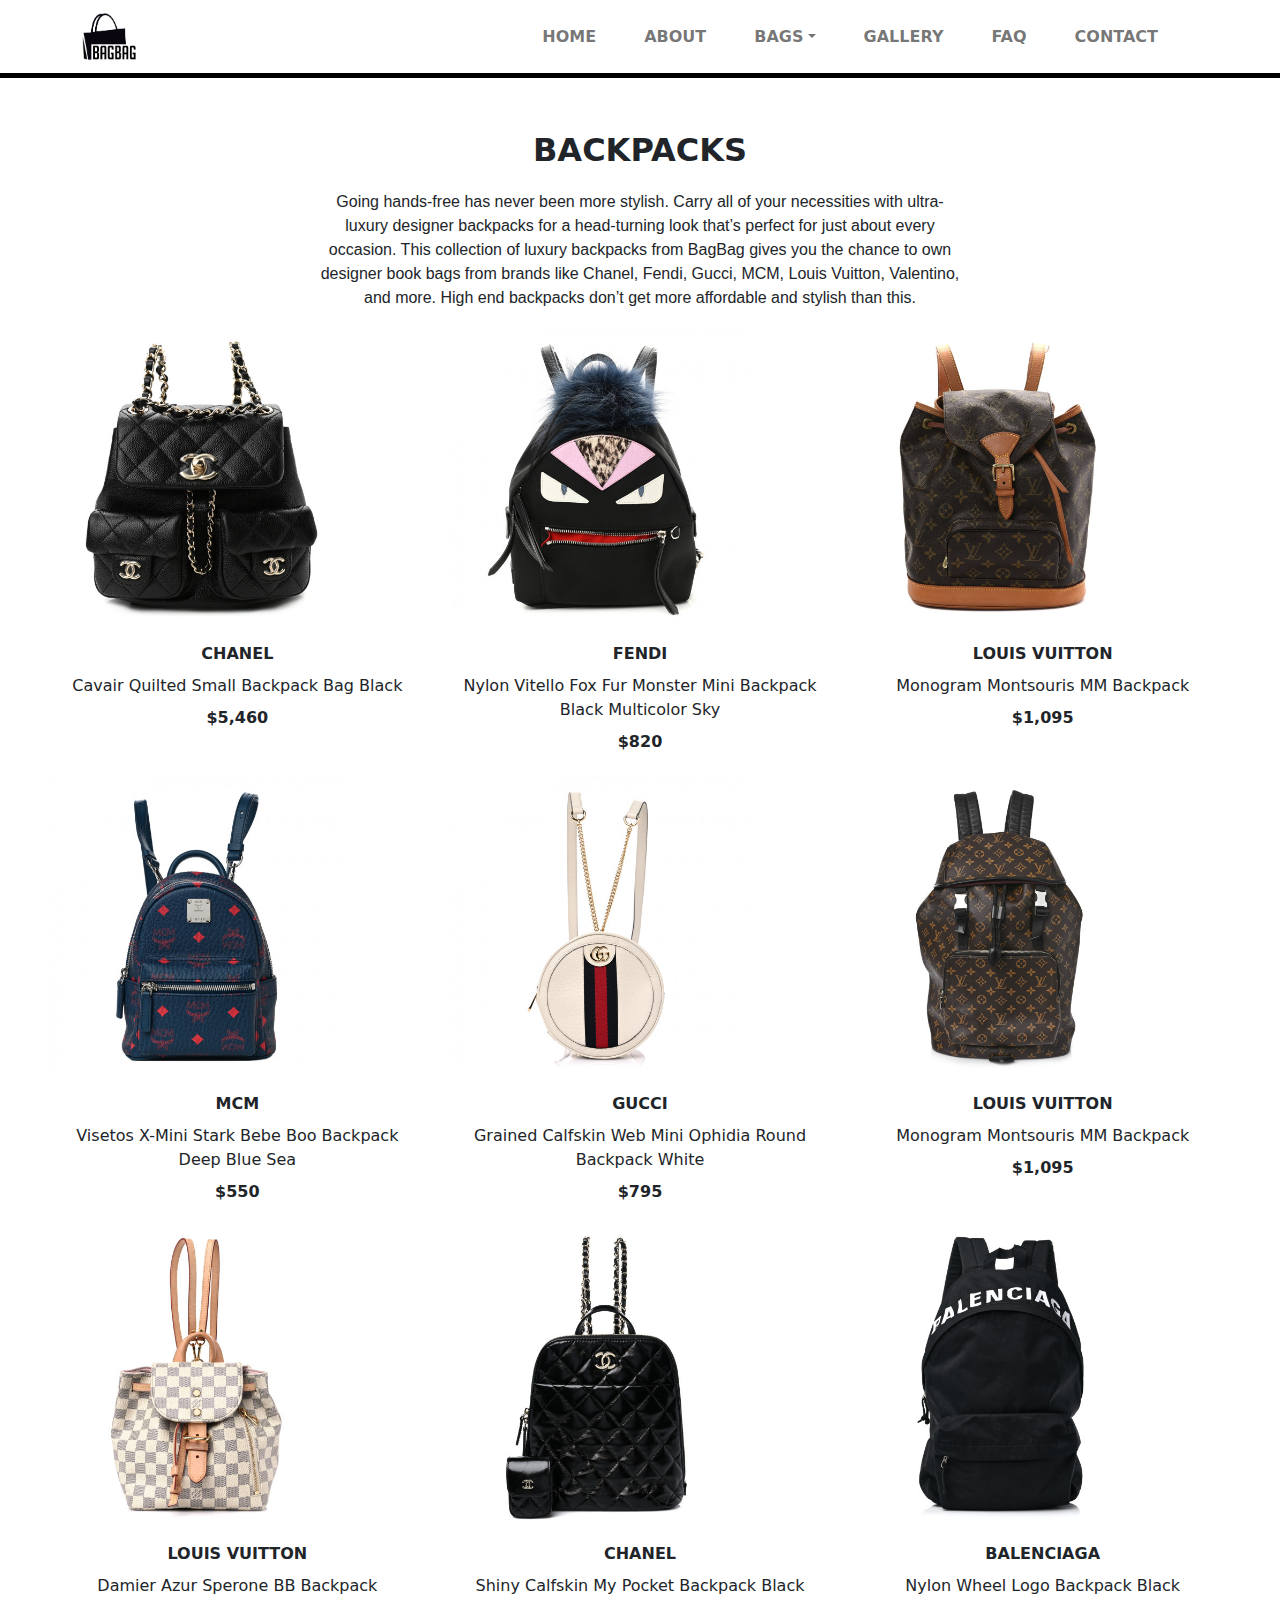
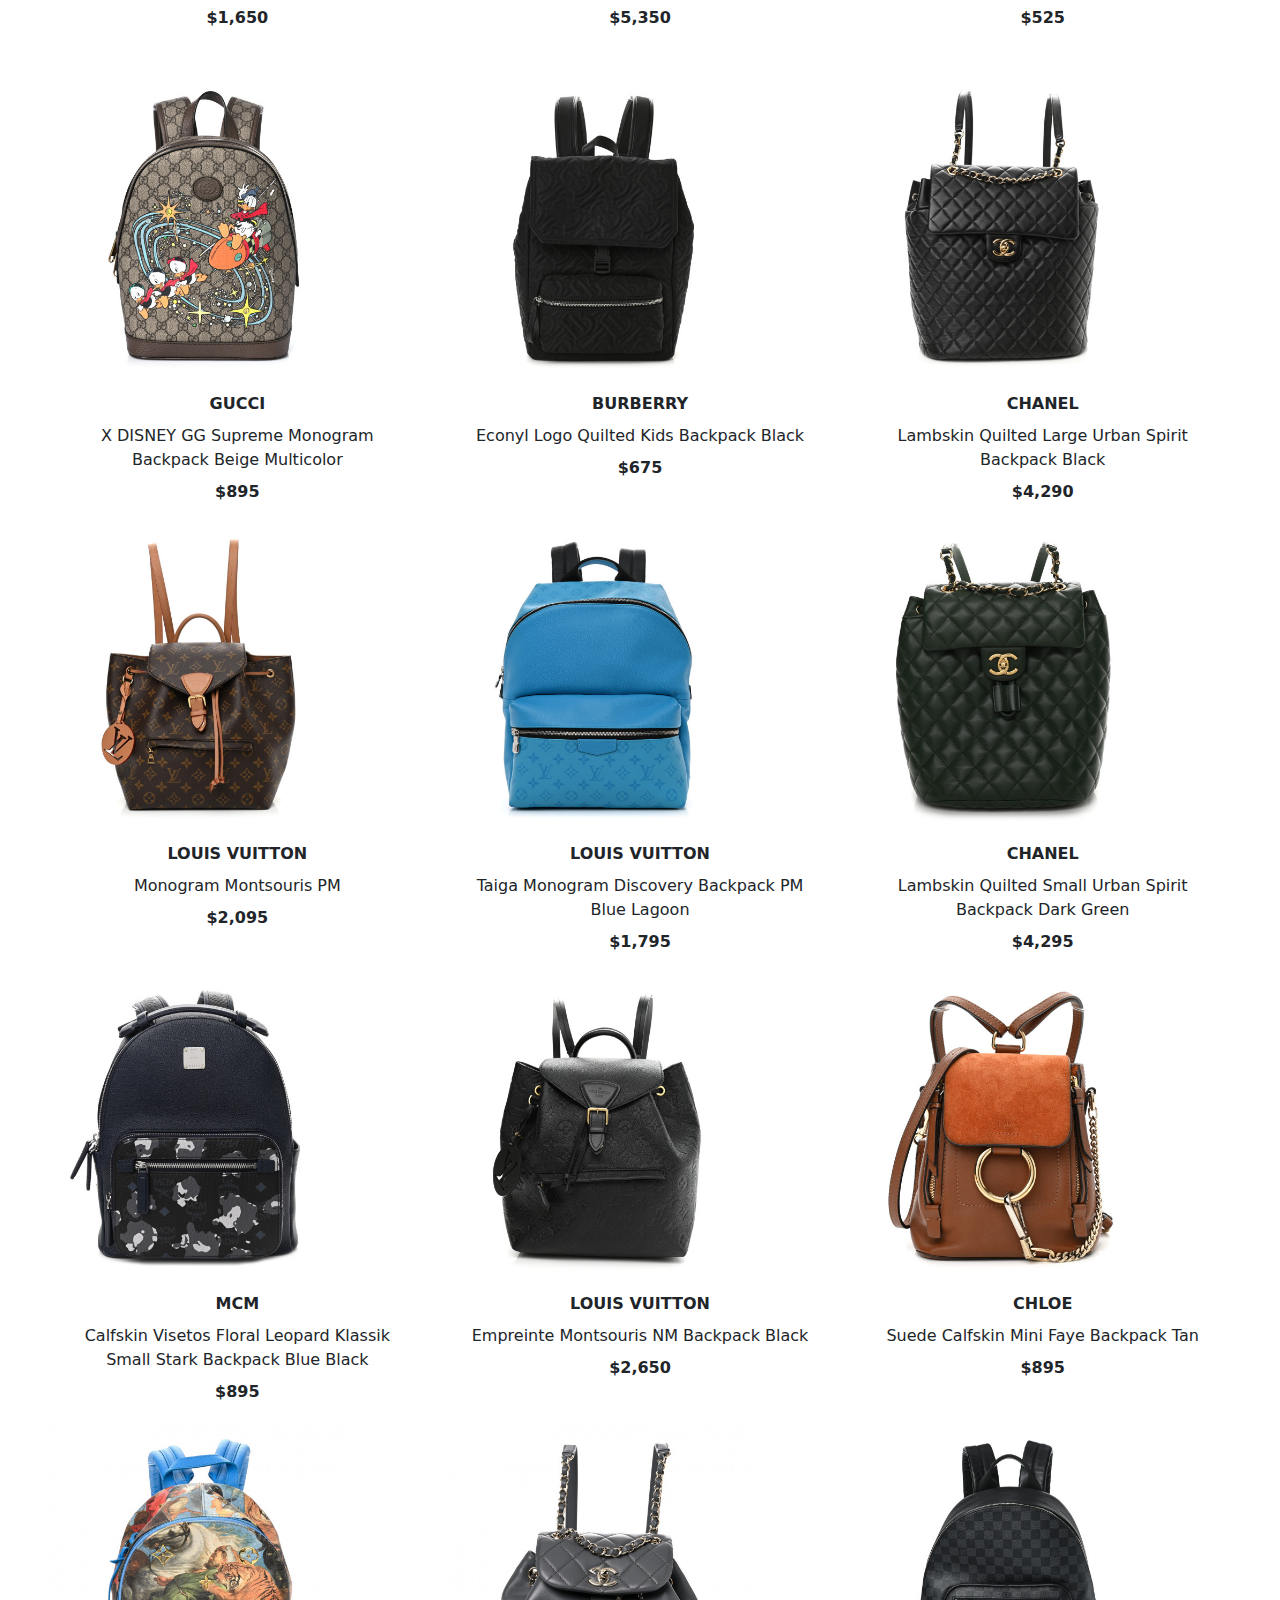
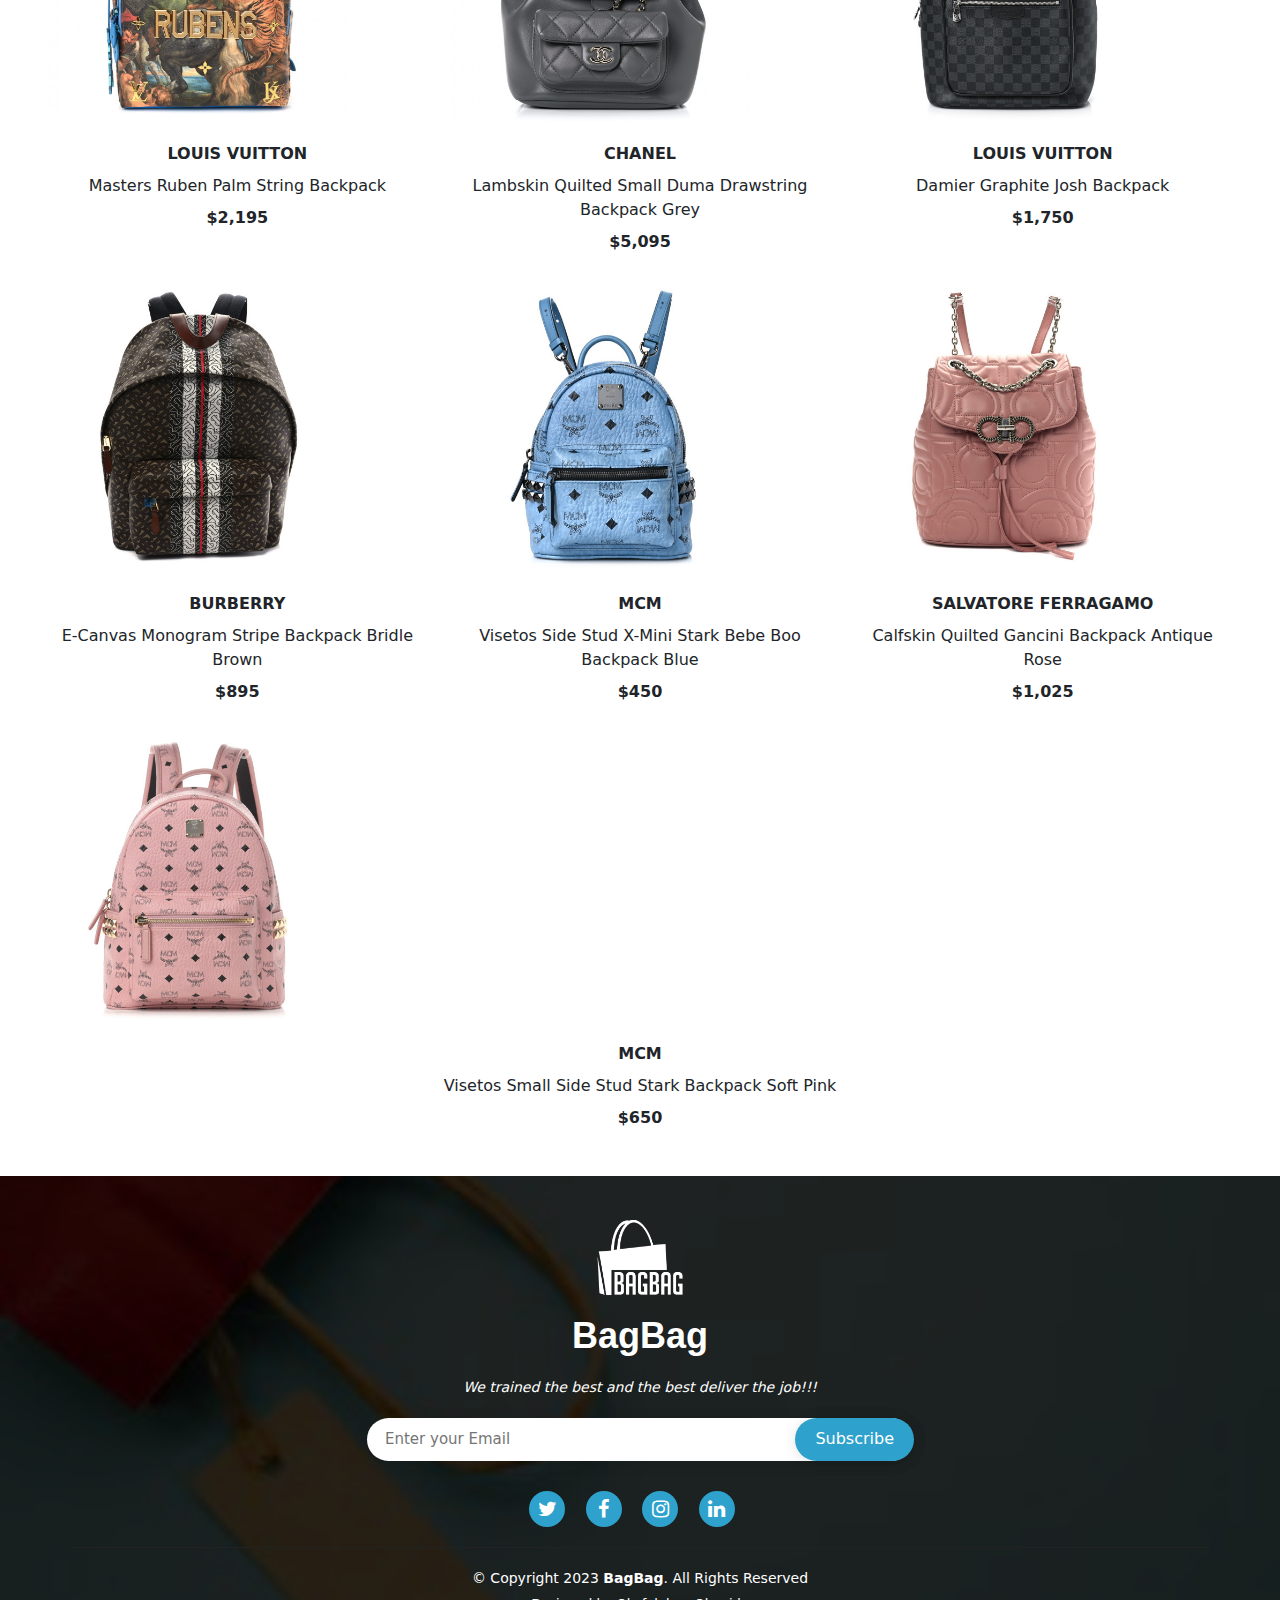
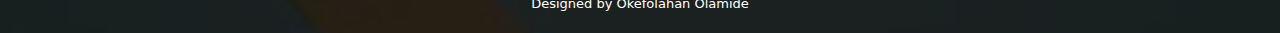
<file: backpack.html>
<!DOCTYPE html>
<html lang="en">
<head>
    <meta charset="UTF-8">
    <meta http-equiv="X-UA-Compatible" content="IE=edge">
    <meta name="viewport" content="width=device-width, initial-scale=1.0">
    <title>BAGBAG || BACKPACK</title>
    <link rel="stylesheet" href="/static/css/style.css">
    <link rel="stylesheet" href="/static/css/bootstrap.min.css">
    <link rel="stylesheet" href="https://cdnjs.cloudflare.com/ajax/libs/font-awesome/4.7.0/css/font-awesome.min.css">
</head>
<body>
    <!-- ======= Navbar Section ======= -->
  <nav class="navbar navbar-expand-md bg-white fixed-top position-sticky border-bottom-dark border-3">
    <div class="container">
      <a class="navbar-brand" href="index.html"><img src="./static/images/black_logo.png" width="55" alt=""></a>
      <button class="navbar-toggler border-0" type="button" data-bs-toggle="offcanvas" data-bs-target="#offcanvasNavbar"
        aria-controls="offcanvasNavbar">
        <!-- <span class="navbar-toggler-icon"></span> -->
        <i class="fa fa-bars" aria-hidden="true"></i>
      </button>
      <div class="offcanvas offcanvas-start" tabindex="-1" id="offcanvasNavbar" aria-labelledby="offcanvasNavbarLabel">
        <div class="offcanvas-header">
          <h5 class="offcanvas-title" id="offcanvasNavbarLabel">BagBag</h5>
          <button type="button" class="btn-close" data-bs-dismiss="offcanvas" aria-label="Close"></button>
        </div>
        <div class="offcanvas-body">
          <ul class="navbar-nav justify-content-end flex-grow-1 pe-3">
            <li class="nav-item">
              <a class="nav-link fw-bold mx-3 text-uppercase " aria-current="page" href="index.html">Home</a>
            </li>
            <li class="nav-item">
              <a class="nav-link fw-bold mx-3 text-uppercase " aria-current="page" href="about.html">About</a>
            </li>
            <li class="nav-item dropdown dropdown-hover position-static">
              <a class="nav-link dropdown-toggle mx-3 text-uppercase  fw-bold" href="#" id="navbarDropdown"
                role="button" data-mdb-toggle="dropdown" aria-expanded="false"> Bags</a>
              <!-- Dropdown menu -->
              <div class="dropdown-menu mt-0 border-0 bg-dark" aria-labelledby="navbarDropdown"
                style="border-top-left-radius: 0; border-top-right-radius: 0;">

                <div class="nav-bar" style="max-width: fit-content;">
                  <div class="row d-flex">
                    <div class="col-md-6 col-lg-3 mb-3 mb-lg-0 py-3 multi-nav" style="width: max-content;">
                      <div class="list-group list-group-flush">
                        <p class="list-group-item list-group-item-action border-0 bg-dark text-white fw-bold">Styles</p>
                        <a href="shopall.html"
                          class="list-group-item list-group-item-action border-0 bg-dark text-white">Shop all
                          Bags</a>
                        <a href="backpack.html"
                          class="list-group-item list-group-item-action border-0 bg-dark text-white">Backpack</a>
                        <a href="beltbag.html"
                          class="list-group-item list-group-item-action border-0 bg-dark text-white">Belt Bag</a>
                        <a href="bucketbag.html"
                          class="list-group-item list-group-item-action border-0 bg-dark text-white">Bucket Bag</a>
                        <a href="clutch&evening.html"
                          class="list-group-item list-group-item-action border-0 bg-dark text-white">Clutch &
                          Evening</a>
                        <a href="mensbag.html"
                          class="list-group-item list-group-item-action border-0 bg-dark text-white">Men's Bag</a>
                      </div>
                    </div>
                    <div class="col-md-6 col-lg-3 mb-3 mb-md-0 py-3 multi-nav" style="width: max-content;">
                      <div class="list-group list-group-flush">
                        <p class="list-group-item list-group-item-action border-0 bg-dark text-white fw-bold">
                          Featured</p>
                        <a href="over50.html"
                          class="list-group-item list-group-item-action border-0 bg-dark text-white">Over 50% off
                          Retail</a>
                        <a href="under1000.html"
                          class="list-group-item list-group-item-action border-0 bg-dark text-white">Under $1,000</a>
                      </div>
                    </div>
                  </div>
                </div>
              </div>
            </li>
            <li class="nav-item">
              <a class="nav-link fw-bold mx-3 text-uppercase " aria-current="page" href="gallery.html">Gallery</a>
            </li>
            <li class="nav-item">
              <a class="nav-link fw-bold mx-3 text-uppercase " aria-current="page" href="contact.html#faq">FAQ</a>
            </li>
            <li class="nav-item">
              <a class="nav-link fw-bold mx-3 text-uppercase " aria-current="page" href="contact.html">Contact</a>
            </li>
          </ul>
        </div>
      </div>
    </div>
  </nav>
  <!-- Navbar Section End -->

    <p class="text-center fs-2 fw-bold mt-5">BACKPACKS</p>
    <p class="text-center mx-5 w-50 mx-auto fs-6" style="font-family: Arial, Helvetica, sans-serif">Going hands-free has never been more stylish. Carry all of your necessities with ultra-luxury designer backpacks for a head-turning look that’s perfect for just about every occasion. This collection of luxury backpacks from BagBag gives you the chance to own designer book bags from brands like Chanel, Fendi, Gucci, MCM, Louis Vuitton, Valentino, and more. High end backpacks don’t get more affordable and stylish than this.</p>
    <div class="backpack mx-5">
        <div class="row">
            <div class="col mx-auto bag-bg" style="height: 450px;">
                <img src="./static/images/backpack/backpack1.jpg" width="300px" alt="" class="bag">
                <div class="container-fluid">
                    <p class="text-center fw-bold mt-3 mb-2">CHANEL</p>
                    <p class="text-center mb-2 mx-0">Cavair Quilted Small Backpack Bag Black</p>
                    <p class="text-center mb-0 fw-bold">$5,460</p>
                </div>
            </div>
            <div class="col" style="height: 450px;">
                <img src="./static/images/backpack/backpack2.jpg" width="300px" alt="" class="bag">
                <div class="container-fluid">
                    <p class="text-center fw-bold mt-3 mb-2">FENDI</p>
                    <p class="text-center mb-2">Nylon Vitello Fox Fur Monster Mini Backpack Black Multicolor Sky</p>
                    <p class="text-center mb-0 fw-bold">$820</p>
                </div>
            </div>
            <div class="col" style="height: 450px;">
                <img src="./static/images/backpack/backpack3.jpg" width="300px" alt="" class="bag">
                <div class="container-fluid">
                    <p class="text-center fw-bold mt-3 mb-2">LOUIS VUITTON</p>
                    <p class="text-center mb-2">Monogram Montsouris MM Backpack</p>
                    <p class="text-center mb-0 fw-bold">$1,095</p>
                </div>
            </div>
            <div class="col" style="height: 450px;">
                <img src="./static/images/backpack/backpack4.jpg" width="300px" alt="" class="bag">
                <div class="container-fluid">
                    <p class="text-center fw-bold mt-3 mb-2">MCM</p>
                    <p class="text-center mb-2">Visetos X-Mini Stark Bebe Boo Backpack Deep Blue Sea</p>
                    <p class="text-center mb-0 fw-bold">$550</p>
                </div>
            </div>
            <div class="col" style="height: 450px;">
                <img src="./static/images/backpack/backpack5.jpg" width="300px" alt="" class="bag">
                <div class="container-fluid">
                    <p class="text-center fw-bold mt-3 mb-2">GUCCI</p>
                    <p class="text-center mb-2">Grained Calfskin Web Mini Ophidia Round Backpack White</p>
                    <p class="text-center mb-0 fw-bold">$795</p>
                </div>
            </div>
            <div class="col" style="height: 450px;">
                <img src="./static/images/backpack/backpack6.jpg" width="300px" alt="" class="bag">
                <div class="container-fluid">
                    <p class="text-center fw-bold mt-3 mb-2">LOUIS VUITTON</p>
                    <p class="text-center mb-2">Monogram Montsouris MM Backpack</p>
                    <p class="text-center mb-0 fw-bold">$1,095</p>
                </div>
            </div>
            <div class="col" style="height: 450px;">
                <img src="./static/images/backpack/backpack7.jpg" width="300px" alt="" class="bag">
                <div class="container-fluid">
                    <p class="text-center fw-bold mt-3 mb-2">LOUIS VUITTON</p>
                    <p class="text-center mb-2">Damier Azur Sperone BB Backpack</p>
                    <p class="text-center mb-0 fw-bold">$1,650</p>
                </div>
            </div>
            <div class="col" style="height: 450px;">
                <img src="./static/images/backpack/backpack8.jpg" width="300px" alt="" class="bag">
                <div class="container-fluid">
                    <p class="text-center fw-bold mt-3 mb-2">CHANEL</p>
                    <p class="text-center mb-2">Shiny Calfskin My Pocket Backpack Black</p>
                    <p class="text-center mb-0 fw-bold">$5,350</p>
                </div>
            </div>
            <div class="col" style="height: 450px;">
                <img src="./static/images/backpack/backpack9.jpg" width="300px" alt="" class="bag">
                <div class="container-fluid">
                    <p class="text-center fw-bold mt-3 mb-2">BALENCIAGA</p>
                    <p class="text-center mb-2">Nylon Wheel Logo Backpack Black</p>
                    <p class="text-center mb-0 fw-bold">$525</p>
                </div>
            </div>
            <div class="col" style="height: 450px;">
                <img src="./static/images/backpack/backpack10.jpg" width="300px" alt="" class="bag">
                <div class="container-fluid">
                    <p class="text-center fw-bold mt-3 mb-2">GUCCI</p>
                    <p class="text-center mb-2">X DISNEY GG Supreme Monogram Backpack Beige Multicolor</p>
                    <p class="text-center mb-0 fw-bold">$895</p>
                </div>
            </div>
            <div class="col" style="height: 450px;">
                <img src="./static/images/backpack/backpack11.jpg" width="300px" alt="" class="bag">
                <div class="container-fluid">
                    <p class="text-center fw-bold mt-3 mb-2">BURBERRY</p>
                    <p class="text-center mb-2">Econyl Logo Quilted Kids Backpack Black</p>
                    <p class="text-center mb-0 fw-bold">$675</p>
                </div>
            </div>
            <div class="col" style="height: 450px;">
                <img src="./static/images/backpack/backpack12.jpg" width="300px" alt="" class="bag">
                <div class="container-fluid">
                    <p class="text-center fw-bold mt-3 mb-2">CHANEL</p>
                    <p class="text-center mb-2">Lambskin Quilted Large Urban Spirit Backpack Black</p>
                    <p class="text-center mb-0 fw-bold">$4,290</p>
                </div>
            </div>
            <div class="col" style="height: 450px;">
                <img src="./static/images/backpack/backpack13.jpg" width="300px" alt="" class="bag">
                <div class="container-fluid">
                    <p class="text-center fw-bold mt-3 mb-2">LOUIS VUITTON</p>
                    <p class="text-center mb-2">Monogram Montsouris PM</p>
                    <p class="text-center mb-0 fw-bold">$2,095</p>
                </div>
            </div>
            <div class="col" style="height: 450px;">
                <img src="./static/images/backpack/backpack14.jpg" width="300px" alt="" class="bag">
                <div class="container-fluid">
                    <p class="text-center fw-bold mt-3 mb-2">LOUIS VUITTON</p>
                    <p class="text-center mb-2">Taiga Monogram Discovery Backpack PM Blue Lagoon</p>
                    <p class="text-center mb-0 fw-bold">$1,795</p>
                </div>
            </div>
            <div class="col" style="height: 450px;">
                <img src="./static/images/backpack/backpack15.jpg" width="300px" alt="" class="bag">
                <div class="container-fluid">
                    <p class="text-center fw-bold mt-3 mb-2">CHANEL</p>
                    <p class="text-center mb-2">Lambskin Quilted Small Urban Spirit Backpack Dark Green</p>
                    <p class="text-center mb-0 fw-bold">$4,295</p>
                </div>
            </div>
            <div class="col" style="height: 450px;">
                <img src="./static/images/backpack/backpack16.jpg" width="300px" alt="" class="bag">
                <div class="container-fluid">
                    <p class="text-center fw-bold mt-3 mb-2">MCM</p>
                    <p class="text-center mb-2">Calfskin Visetos Floral Leopard Klassik Small Stark Backpack Blue Black</p>
                    <p class="text-center mb-0 fw-bold">$895</p>
                </div>
            </div>
            <div class="col" style="height: 450px;">
                <img src="./static/images/backpack/backpack17.jpg" width="300px" alt="" class="bag">
                <div class="container-fluid">
                    <p class="text-center fw-bold mt-3 mb-2">LOUIS VUITTON</p>
                    <p class="text-center mb-2">Empreinte Montsouris NM Backpack Black</p>
                    <p class="text-center mb-0 fw-bold">$2,650</p>
                </div>
            </div>
            <div class="col" style="height: 450px;">
                <img src="./static/images/backpack/backpack18.jpg" width="300px" alt="" class="bag">
                <div class="container-fluid">
                    <p class="text-center fw-bold mt-3 mb-2">CHLOE</p>
                    <p class="text-center mb-2">Suede Calfskin Mini Faye Backpack Tan</p>
                    <p class="text-center mb-0 fw-bold">$895</p>
                </div>
            </div>
            <div class="col" style="height: 450px;">
                <img src="./static/images/backpack/backpack19.jpg" width="300px" alt="" class="bag">
                <div class="container-fluid">
                    <p class="text-center fw-bold mt-3 mb-2">LOUIS VUITTON</p>
                    <p class="text-center mb-2">Masters Ruben Palm String Backpack</p>
                    <p class="text-center mb-0 fw-bold">$2,195</p>
                </div>
            </div>
            <div class="col" style="height: 450px;">
                <img src="./static/images/backpack/backpack20.jpg" width="300px" alt="" class="bag">
                <div class="container-fluid">
                    <p class="text-center fw-bold mt-3 mb-2">CHANEL</p>
                    <p class="text-center mb-2">Lambskin Quilted Small Duma Drawstring Backpack Grey</p>
                    <p class="text-center mb-0 fw-bold">$5,095</p>
                </div>
            </div>
            <div class="col" style="height: 450px;">
                <img src="./static/images/backpack/backpack21.jpg" width="300px" alt="" class="bag">
                <div class="container-fluid">
                    <p class="text-center fw-bold mt-3 mb-2">LOUIS VUITTON</p>
                    <p class="text-center mb-2">Damier Graphite Josh Backpack</p>
                    <p class="text-center mb-0 fw-bold">$1,750</p>
                </div>
            </div>
            <div class="col" style="height: 450px;">
                <img src="./static/images/backpack/backpack22.jpg" width="300px" alt="" class="bag">
                <div class="container-fluid">
                    <p class="text-center fw-bold mt-3 mb-2">BURBERRY</p>
                    <p class="text-center mb-2">E-Canvas Monogram Stripe Backpack Bridle Brown</p>
                    <p class="text-center mb-0 fw-bold">$895</p>
                </div>
            </div>
            <div class="col" style="height: 450px;">
                <img src="./static/images/backpack/backpack23.jpg" width="300px" alt="" class="bag">
                <div class="container-fluid">
                    <p class="text-center fw-bold mt-3 mb-2">MCM</p>
                    <p class="text-center mb-2">Visetos Side Stud X-Mini Stark Bebe Boo Backpack Blue</p>
                    <p class="text-center mb-0 fw-bold">$450</p>
                </div>
            </div>
            <div class="col" style="height: 450px;">
                <img src="./static/images/backpack/backpack24.jpg" width="300px" alt="" class="bag">
                <div class="container-fluid">
                    <p class="text-center fw-bold mt-3 mb-2">SALVATORE FERRAGAMO</p>
                    <p class="text-center mb-2">Calfskin Quilted Gancini Backpack Antique Rose</p>
                    <p class="text-center mb-0 fw-bold">$1,025</p>
                </div>
            </div>
            <div class="col" style="height: 450px;">
                <img src="./static/images/backpack/backpack25.jpg" width="300px" alt="" class="bag">
                <div class="container-fluid">
                    <p class="text-center fw-bold mt-3 mb-2">MCM</p>
                    <p class="text-center mb-2">Visetos Small Side Stud Stark Backpack Soft Pink</p>
                    <p class="text-center mb-0 fw-bold">$650</p>
                </div>
            </div>
        </div>
    </div>

    <!-- ======= Footer Section ======= -->
  <footer id="footer">
    <div class="footer-top">
      <div class="container">
        <div class="row justify-content-center">
          <div class="col-lg-6">
            <a href="index.html"><img src="./static/images/white_logo.png" width="100" alt=""></a>
            <h3 style="margin-top: -15px;">BagBag</h3>
            <p>We trained the best and the best deliver the job!!!</p>
          </div>
        </div>
        <div class="row footer-newsletter justify-content-center">
          <div class="col-lg-6">
            <form action="" method="post">
              <input type="email" name="email" placeholder="Enter your Email"
                style="border: 0; width: calc(100% - 100px); padding: 4px 8px;"><input type="submit" value="Subscribe">
            </form>
          </div>
        </div>
        <div class="social-links" style="margin-top: 30px; margin-bottom: -20px;">
          <a href="https://twitter.com" class="fa fa-twitter fs-5 d-inline-block text-white lh-1 py-2 me-3 text-center"
            style="width: 36px; height: 36px; border-radius: 50%; transition: 0.3s; background-color: #2ea2cc;"></a>
          <a href="https://facebook.com"
            class="fa fa-facebook fs-5 d-inline-block text-white lh-1 py-2 me-3 text-center"
            style="width: 36px; height: 36px; border-radius: 50%; transition: 0.3s; background-color: #2ea2cc;"></a>
          <a href="https://instagram.com"
            class="fa fa-instagram fs-5 d-inline-block text-white lh-1 py-2 me-3 text-center"
            style="width: 36px; height: 36px; border-radius: 50%; transition: 0.3s; background-color: #2ea2cc;"></a>
          <a href="https://linkedin.com"
            class="fa fa-linkedin fs-5 d-inline-block text-white lh-1 py-2 me-3 text-center"
            style="width: 36px; height: 36px; border-radius: 50%; transition: 0.3s; background-color: #2ea2cc;"></a>
        </div>
      </div>
    </div>

    <div class="container footer-bottom clearfix">
      <div class="copyright">
        &copy; Copyright 2023 <strong><span>BagBag</span></strong>. All Rights Reserved
      </div>
      <div class="credits">
        Designed by Okefolahan Olamide
      </div>
    </div>
  </footer>
  <!-- End Footer Section -->



    <script src="./static/javascript/bootstrap.bundle.min.js"></script>
</body>
</html>
</file>
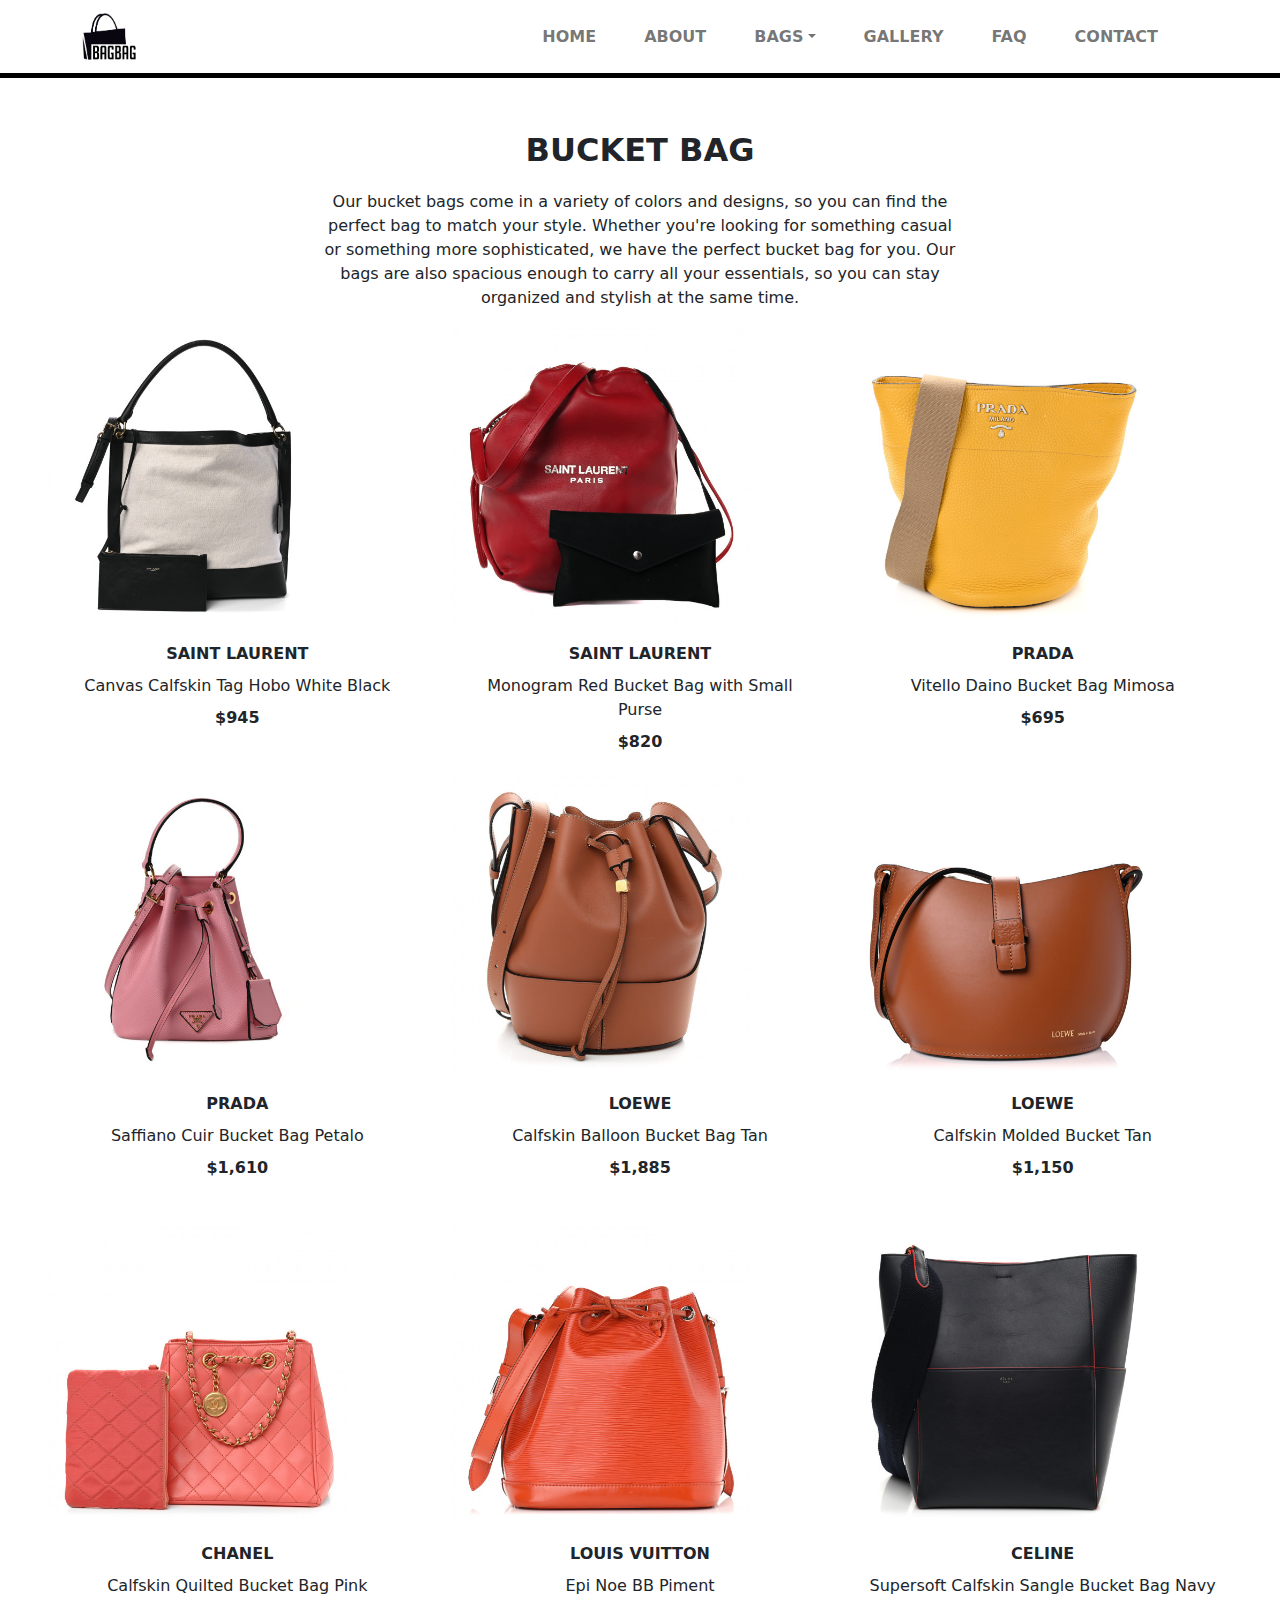
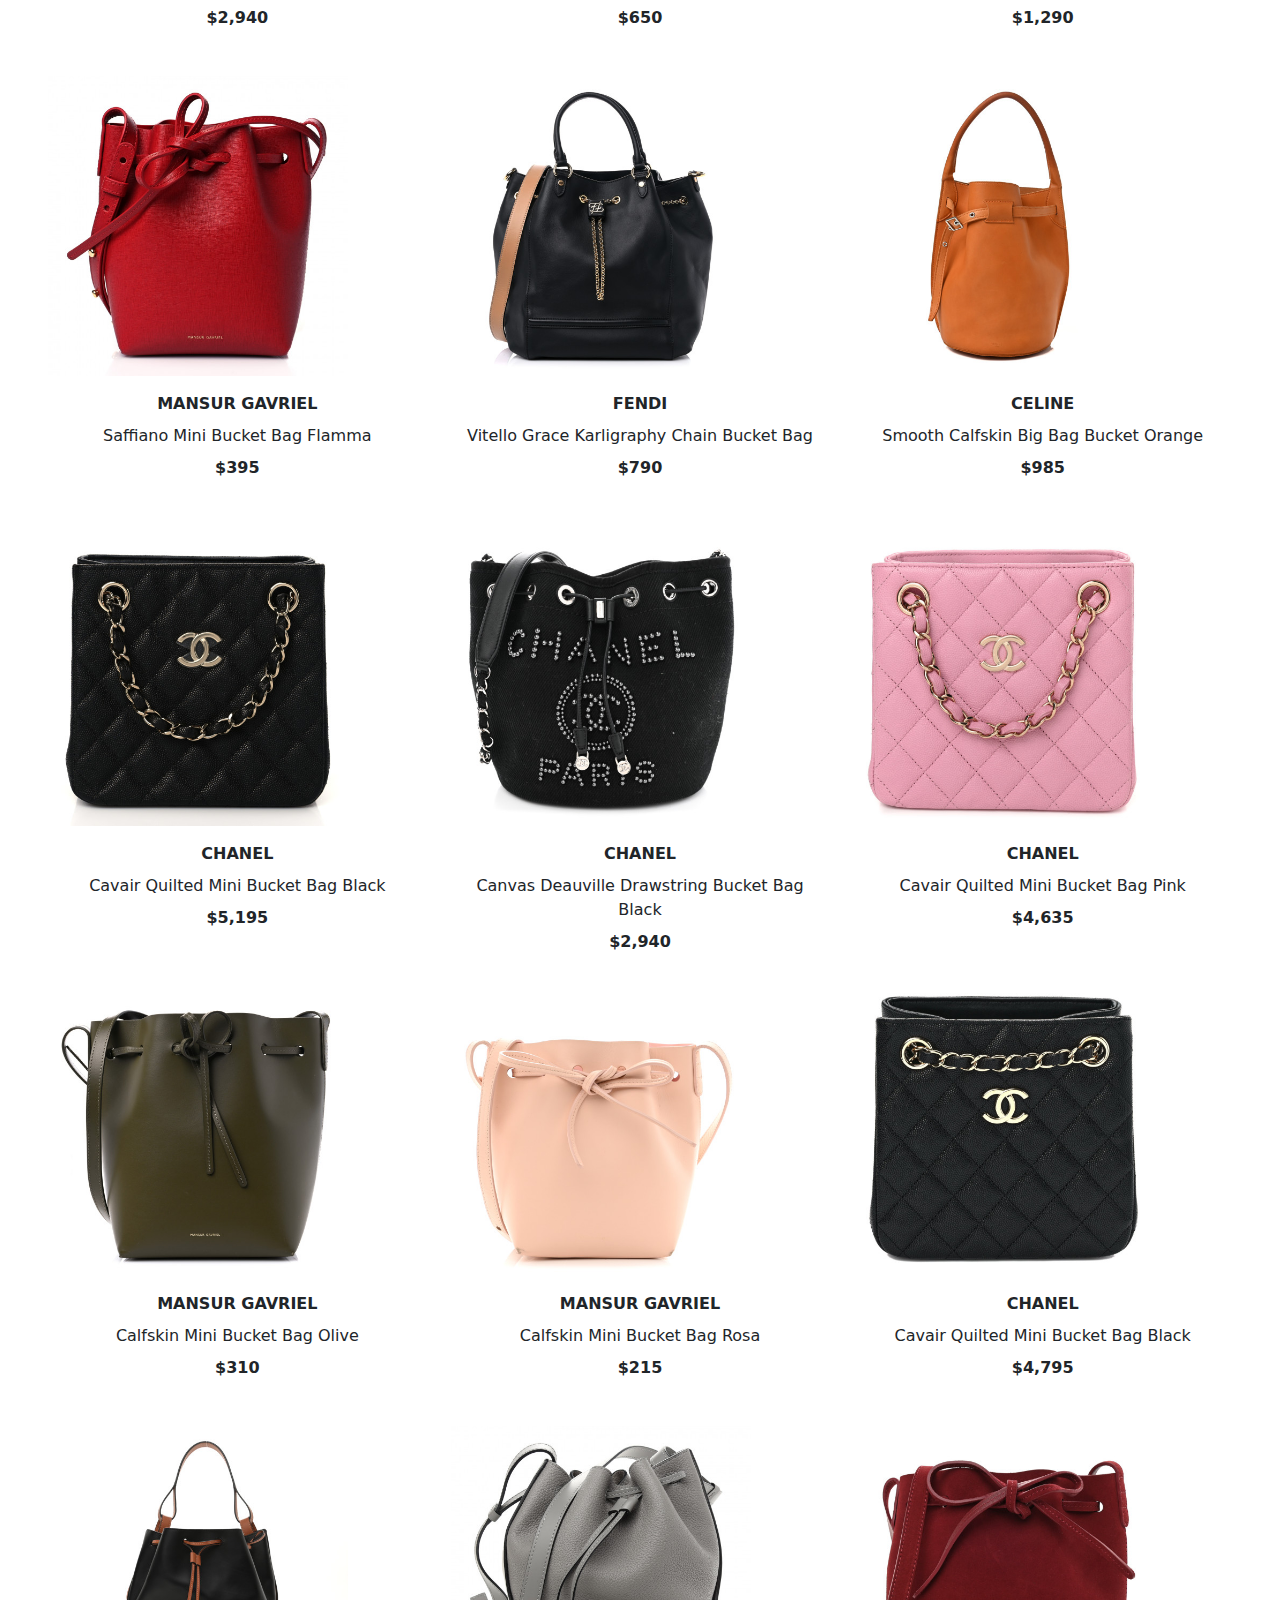
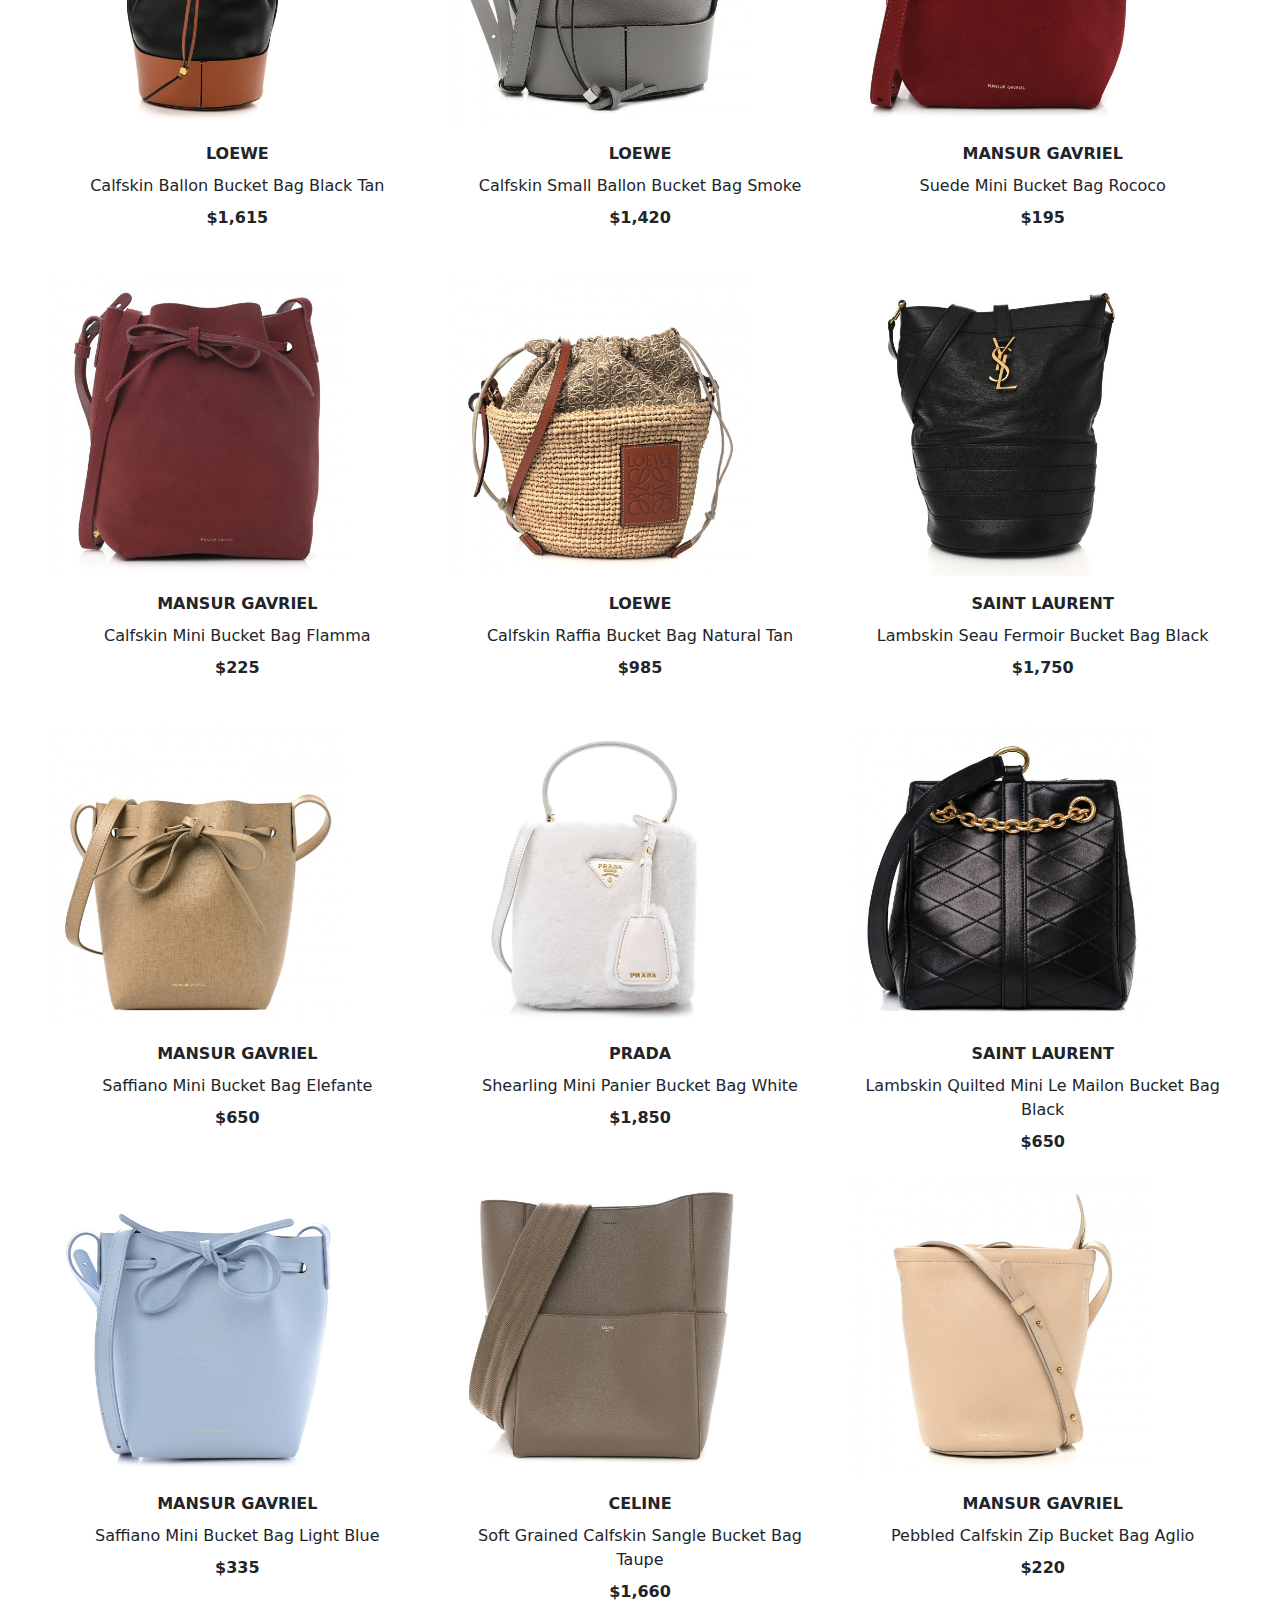
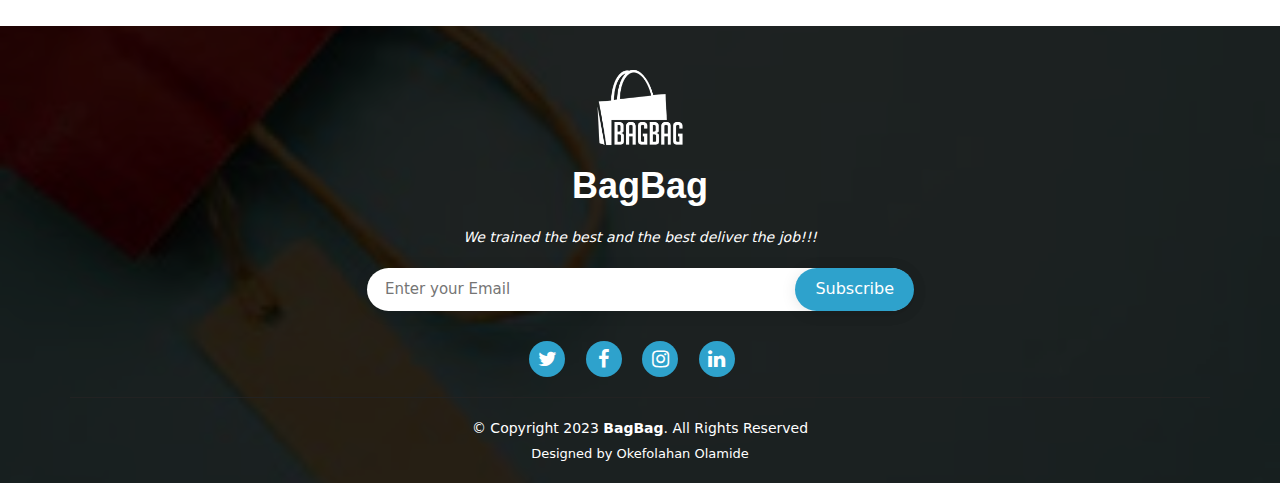
<file: bucketbag.html>
<!DOCTYPE html>
<html lang="en">
<head>
    <meta charset="UTF-8">
    <meta http-equiv="X-UA-Compatible" content="IE=edge">
    <meta name="viewport" content="width=device-width, initial-scale=1.0">
    <title>BAGBAG || BUCKET BAG</title>
    <link rel="stylesheet" href="/static/css/style.css">
    <link rel="stylesheet" href="/static/css/bootstrap.min.css">
    <link rel="stylesheet" href="https://cdnjs.cloudflare.com/ajax/libs/font-awesome/4.7.0/css/font-awesome.min.css">
</head>
<body>
    <!-- ======= Navbar Section ======= -->
  <nav class="navbar navbar-expand-md bg-white fixed-top position-sticky border-bottom-dark border-3">
    <div class="container">
      <a class="navbar-brand" href="index.html"><img src="./static/images/black_logo.png" width="55" alt=""></a>
      <button class="navbar-toggler border-0" type="button" data-bs-toggle="offcanvas" data-bs-target="#offcanvasNavbar"
        aria-controls="offcanvasNavbar">
        <i class="fa fa-bars" aria-hidden="true"></i>
      </button>
      <div class="offcanvas offcanvas-start" tabindex="-1" id="offcanvasNavbar" aria-labelledby="offcanvasNavbarLabel">
        <div class="offcanvas-header">
          <h5 class="offcanvas-title" id="offcanvasNavbarLabel">BagBag</h5>
          <button type="button" class="btn-close" data-bs-dismiss="offcanvas" aria-label="Close"></button>
        </div>
        <div class="offcanvas-body">
          <ul class="navbar-nav justify-content-end flex-grow-1 pe-3">
            <li class="nav-item">
              <a class="nav-link fw-bold mx-3 text-uppercase " aria-current="page" href="index.html">Home</a>
            </li>
            <li class="nav-item">
              <a class="nav-link fw-bold mx-3 text-uppercase " aria-current="page" href="about.html">About</a>
            </li>
            <li class="nav-item dropdown dropdown-hover position-static">
              <a class="nav-link dropdown-toggle mx-3 text-uppercase  fw-bold" href="#" id="navbarDropdown"
                role="button" data-mdb-toggle="dropdown" aria-expanded="false"> Bags</a>
              <!-- Dropdown menu -->
              <div class="dropdown-menu mt-0 border-0 bg-dark" aria-labelledby="navbarDropdown"
                style="border-top-left-radius: 0; border-top-right-radius: 0;">

                <div class="nav-bar" style="max-width: fit-content;">
                  <div class="row d-flex">
                    <div class="col-md-6 col-lg-3 mb-3 mb-lg-0 py-3 multi-nav" style="width: max-content;">
                      <div class="list-group list-group-flush">
                        <p class="list-group-item list-group-item-action border-0 bg-dark text-white fw-bold">Styles</p>
                        <a href="shopall.html"
                          class="list-group-item list-group-item-action border-0 bg-dark text-white">Shop all
                          Bags</a>
                        <a href="backpack.html"
                          class="list-group-item list-group-item-action border-0 bg-dark text-white">Backpack</a>
                        <a href="beltbag.html"
                          class="list-group-item list-group-item-action border-0 bg-dark text-white">Belt Bag</a>
                        <a href="bucketbag.html"
                          class="list-group-item list-group-item-action border-0 bg-dark text-white">Bucket Bag</a>
                        <a href="clutch&evening.html"
                          class="list-group-item list-group-item-action border-0 bg-dark text-white">Clutch &
                          Evening</a>
                        <a href="mensbag.html"
                          class="list-group-item list-group-item-action border-0 bg-dark text-white">Men's Bag</a>
                      </div>
                    </div>
                    <div class="col-md-6 col-lg-3 mb-3 mb-md-0 py-3 multi-nav" style="width: max-content;">
                      <div class="list-group list-group-flush">
                        <p class="list-group-item list-group-item-action border-0 bg-dark text-white fw-bold">
                          Featured</p>
                        <a href="over50.html"
                          class="list-group-item list-group-item-action border-0 bg-dark text-white">Over 50% off
                          Retail</a>
                        <a href="under1000.html"
                          class="list-group-item list-group-item-action border-0 bg-dark text-white">Under $1,000</a>
                      </div>
                    </div>
                  </div>
                </div>
              </div>
            </li>
            <li class="nav-item">
              <a class="nav-link fw-bold mx-3 text-uppercase " aria-current="page" href="gallery.html">Gallery</a>
            </li>
            <li class="nav-item">
              <a class="nav-link fw-bold mx-3 text-uppercase " aria-current="page" href="contact.html#faq">FAQ</a>
            </li>
            <li class="nav-item">
              <a class="nav-link fw-bold mx-3 text-uppercase " aria-current="page" href="contact.html">Contact</a>
            </li>
          </ul>
        </div>
      </div>
    </div>
  </nav>
  <!-- Navbar Section End -->

    <p class="text-center fs-2 fw-bold mt-5">BUCKET BAG</p>
    <p class="text-center w-50 fs-6 mx-auto">Our bucket bags come in a variety of colors and designs, so you can find the perfect bag to match your style. Whether you're looking for something casual or something more sophisticated, we have the perfect bucket bag for you. Our bags are also spacious enough to carry all your essentials, so you can stay organized and stylish at the same time.</p>
    <div class="backpack mx-5">
        <div class="row">
            <div class="col mx-auto bag-bg" style="height: 450px;">
                <img src="./static/images/bucketbag/bucketbag1.jpg" width="300px" alt="" class="bag">
                <div class="container-fluid">
                    <p class="text-center fw-bold mt-3 mb-2">SAINT LAURENT</p>
                    <p class="text-center mb-2 mx-0">Canvas Calfskin Tag Hobo White Black</p>
                    <p class="text-center mb-0 fw-bold">$945</p>
                </div>
            </div>
            <div class="col" style="height: 450px;">
                <img src="./static/images/bucketbag/bucketbag2.jpg" width="300px" alt="" class="bag">
                <div class="container-fluid">
                    <p class="text-center fw-bold mt-3 mb-2">SAINT LAURENT</p>
                    <p class="text-center mb-2">Monogram Red Bucket Bag with Small Purse</p>
                    <p class="text-center mb-0 fw-bold">$820</p>
                </div>
            </div>
            <div class="col" style="height: 450px;">
                <img src="./static/images/bucketbag/bucketbag3.jpg" width="300px" alt="" class="bag">
                <div class="container-fluid">
                    <p class="text-center fw-bold mt-3 mb-2">PRADA</p>
                    <p class="text-center mb-2">Vitello Daino Bucket Bag Mimosa</p>
                    <p class="text-center mb-0 fw-bold">$695</p>
                </div>
            </div>
            <div class="col" style="height: 450px;">
                <img src="./static/images/bucketbag/bucketbag4.jpg" width="300px" alt="" class="bag">
                <div class="container-fluid">
                    <p class="text-center fw-bold mt-3 mb-2">PRADA</p>
                    <p class="text-center mb-2">Saffiano Cuir Bucket Bag Petalo</p>
                    <p class="text-center mb-0 fw-bold">$1,610</p>
                </div>
            </div>
            <div class="col" style="height: 450px;">
                <img src="./static/images/bucketbag/bucketbag5.jpg" width="300px" alt="" class="bag">
                <div class="container-fluid">
                    <p class="text-center fw-bold mt-3 mb-2">LOEWE</p>
                    <p class="text-center mb-2">Calfskin Balloon Bucket Bag Tan</p>
                    <p class="text-center mb-0 fw-bold">$1,885</p>
                </div>
            </div>
            <div class="col" style="height: 450px;">
                <img src="./static/images/bucketbag/bucketbag6.jpg" width="300px" alt="" class="bag">
                <div class="container-fluid">
                    <p class="text-center fw-bold mt-3 mb-2">LOEWE</p>
                    <p class="text-center mb-2">Calfskin Molded Bucket Tan</p>
                    <p class="text-center mb-0 fw-bold">$1,150</p>
                </div>
            </div>
            <div class="col" style="height: 450px;">
                <img src="./static/images/bucketbag/bucketbag7.jpg" width="300px" alt="" class="bag">
                <div class="container-fluid">
                    <p class="text-center fw-bold mt-3 mb-2">CHANEL</p>
                    <p class="text-center mb-2">Calfskin Quilted Bucket Bag Pink</p>
                    <p class="text-center mb-0 fw-bold">$2,940</p>
                </div>
            </div>
            <div class="col" style="height: 450px;">
                <img src="./static/images/bucketbag/bucketbag8.jpg" width="300px" alt="" class="bag">
                <div class="container-fluid">
                    <p class="text-center fw-bold mt-3 mb-2">LOUIS VUITTON</p>
                    <p class="text-center mb-2">Epi Noe BB Piment</p>
                    <p class="text-center mb-0 fw-bold">$650</p>
                </div>
            </div>
            <div class="col" style="height: 450px;">
                <img src="./static/images/bucketbag/bucketbag9.jpg" width="300px" alt="" class="bag">
                <div class="container-fluid">
                    <p class="text-center fw-bold mt-3 mb-2">CELINE</p>
                    <p class="text-center mb-2">Supersoft Calfskin Sangle Bucket Bag Navy</p>
                    <p class="text-center mb-0 fw-bold">$1,290</p>
                </div>
            </div>
            <div class="col" style="height: 450px;">
                <img src="./static/images/bucketbag/bucketbag10.jpg" width="300px" alt="" class="bag">
                <div class="container-fluid">
                    <p class="text-center fw-bold mt-3 mb-2">MANSUR GAVRIEL</p>
                    <p class="text-center mb-2">Saffiano Mini Bucket Bag Flamma</p>
                    <p class="text-center mb-0 fw-bold">$395</p>
                </div>
            </div>
            <div class="col" style="height: 450px;">
                <img src="./static/images/bucketbag/bucketbag11.jpg" width="300px" alt="" class="bag">
                <div class="container-fluid">
                    <p class="text-center fw-bold mt-3 mb-2">FENDI</p>
                    <p class="text-center mb-2">Vitello Grace Karligraphy Chain Bucket Bag</p>
                    <p class="text-center mb-0 fw-bold">$790</p>
                </div>
            </div>
            <div class="col" style="height: 450px;">
                <img src="./static/images/bucketbag/bucketbag12.jpg" width="300px" alt="" class="bag">
                <div class="container-fluid">
                    <p class="text-center fw-bold mt-3 mb-2">CELINE</p>
                    <p class="text-center mb-2">Smooth Calfskin Big Bag Bucket Orange</p>
                    <p class="text-center mb-0 fw-bold">$985</p>
                </div>
            </div>
            <div class="col" style="height: 450px;">
                <img src="./static/images/bucketbag/bucketbag13.jpg" width="300px" alt="" class="bag">
                <div class="container-fluid">
                    <p class="text-center fw-bold mt-3 mb-2">CHANEL</p>
                    <p class="text-center mb-2">Cavair Quilted Mini Bucket Bag Black</p>
                    <p class="text-center mb-0 fw-bold">$5,195</p>
                </div>
            </div>
            <div class="col" style="height: 450px;">
                <img src="./static/images/bucketbag/bucketbag14.jpg" width="300px" alt="" class="bag">
                <div class="container-fluid">
                    <p class="text-center fw-bold mt-3 mb-2">CHANEL</p>
                    <p class="text-center mb-2">Canvas Deauville Drawstring Bucket Bag Black</p>
                    <p class="text-center mb-0 fw-bold">$2,940</p>
                </div>
            </div>
            <div class="col" style="height: 450px;">
                <img src="./static/images/bucketbag/bucketbag15.jpg" width="300px" alt="" class="bag">
                <div class="container-fluid">
                    <p class="text-center fw-bold mt-3 mb-2">CHANEL</p>
                    <p class="text-center mb-2">Cavair Quilted Mini Bucket Bag Pink</p>
                    <p class="text-center mb-0 fw-bold">$4,635</p>
                </div>
            </div>
            <div class="col" style="height: 450px;">
                <img src="./static/images/bucketbag/bucketbag16.jpg" width="300px" alt="" class="bag">
                <div class="container-fluid">
                    <p class="text-center fw-bold mt-3 mb-2">MANSUR GAVRIEL</p>
                    <p class="text-center mb-2">Calfskin Mini Bucket Bag Olive</p>
                    <p class="text-center mb-0 fw-bold">$310</p>
                </div>
            </div>
            <div class="col" style="height: 450px;">
                <img src="./static/images/bucketbag/bucketbag17.jpg" width="300px" alt="" class="bag">
                <div class="container-fluid">
                    <p class="text-center fw-bold mt-3 mb-2">MANSUR GAVRIEL</p>
                    <p class="text-center mb-2">Calfskin Mini Bucket Bag Rosa</p>
                    <p class="text-center mb-0 fw-bold">$215</p>
                </div>
            </div>
            <div class="col" style="height: 450px;">
                <img src="./static/images/bucketbag/bucketbag18.jpg" width="300px" alt="" class="bag">
                <div class="container-fluid">
                    <p class="text-center fw-bold mt-3 mb-2">CHANEL</p>
                    <p class="text-center mb-2">Cavair Quilted Mini Bucket Bag Black</p>
                    <p class="text-center mb-0 fw-bold">$4,795</p>
                </div>
            </div>
            <div class="col" style="height: 450px;">
                <img src="./static/images/bucketbag/bucketbag19.jpg" width="300px" alt="" class="bag">
                <div class="container-fluid">
                    <p class="text-center fw-bold mt-3 mb-2">LOEWE</p>
                    <p class="text-center mb-2">Calfskin Ballon Bucket Bag Black Tan</p>
                    <p class="text-center mb-0 fw-bold">$1,615</p>
                </div>
            </div>
            <div class="col" style="height: 450px;">
                <img src="./static/images/bucketbag/bucketbag20.jpg" width="300px" alt="" class="bag">
                <div class="container-fluid">
                    <p class="text-center fw-bold mt-3 mb-2">LOEWE</p>
                    <p class="text-center mb-2">Calfskin Small Ballon Bucket Bag Smoke</p>
                    <p class="text-center mb-0 fw-bold">$1,420</p>
                </div>
            </div>
            <div class="col" style="height: 450px;">
                <img src="./static/images/bucketbag/bucketbag21.jpg" width="300px" alt="" class="bag">
                <div class="container-fluid">
                    <p class="text-center fw-bold mt-3 mb-2">MANSUR GAVRIEL</p>
                    <p class="text-center mb-2">Suede Mini Bucket Bag Rococo</p>
                    <p class="text-center mb-0 fw-bold">$195</p>
                </div>
            </div>
            <div class="col" style="height: 450px;">
                <img src="./static/images/bucketbag/bucketbag22.jpg" width="300px" alt="" class="bag">
                <div class="container-fluid">
                    <p class="text-center fw-bold mt-3 mb-2">MANSUR GAVRIEL</p>
                    <p class="text-center mb-2">Calfskin Mini Bucket Bag Flamma</p>
                    <p class="text-center mb-0 fw-bold">$225</p>
                </div>
            </div>
            <div class="col" style="height: 450px;">
                <img src="./static/images/bucketbag/bucketbag23.jpg" width="300px" alt="" class="bag">
                <div class="container-fluid">
                    <p class="text-center fw-bold mt-3 mb-2">LOEWE</p>
                    <p class="text-center mb-2">Calfskin Raffia Bucket Bag Natural Tan</p>
                    <p class="text-center mb-0 fw-bold">$985</p>
                </div>
            </div>
            <div class="col" style="height: 450px;">
                <img src="./static/images/bucketbag/bucketbag24.jpg" width="300px" alt="" class="bag">
                <div class="container-fluid">
                    <p class="text-center fw-bold mt-3 mb-2">SAINT LAURENT</p>
                    <p class="text-center mb-2">Lambskin Seau Fermoir Bucket Bag Black</p>
                    <p class="text-center mb-0 fw-bold">$1,750</p>
                </div>
            </div>
            <div class="col" style="height: 450px;">
                <img src="./static/images/bucketbag/bucketbag25.jpg" width="300px" alt="" class="bag">
                <div class="container-fluid">
                    <p class="text-center fw-bold mt-3 mb-2">MANSUR GAVRIEL</p>
                    <p class="text-center mb-2">Saffiano Mini Bucket Bag Elefante</p>
                    <p class="text-center mb-0 fw-bold">$650</p>
                </div>
            </div>
            <div class="col" style="height: 450px;">
                <img src="./static/images/bucketbag/bucketbag26.jpg" width="300px" alt="" class="bag">
                <div class="container-fluid">
                    <p class="text-center fw-bold mt-3 mb-2">PRADA</p>
                    <p class="text-center mb-2">Shearling Mini Panier Bucket Bag White</p>
                    <p class="text-center mb-0 fw-bold">$1,850</p>
                </div>
            </div>
            <div class="col" style="height: 450px;">
                <img src="./static/images/bucketbag/bucketbag27.jpg" width="300px" alt="" class="bag">
                <div class="container-fluid">
                    <p class="text-center fw-bold mt-3 mb-2">SAINT LAURENT</p>
                    <p class="text-center mb-2">Lambskin Quilted Mini Le Mailon Bucket Bag Black</p>
                    <p class="text-center mb-0 fw-bold">$650</p>
                </div>
            </div>
            <div class="col" style="height: 450px;">
                <img src="./static/images/bucketbag/bucketbag28.jpg" width="300px" alt="" class="bag">
                <div class="container-fluid">
                    <p class="text-center fw-bold mt-3 mb-2">MANSUR GAVRIEL</p>
                    <p class="text-center mb-2">Saffiano Mini Bucket Bag Light Blue</p>
                    <p class="text-center mb-0 fw-bold">$335</p>
                </div>
            </div>
            <div class="col" style="height: 450px;">
                <img src="./static/images/bucketbag/bucketbag29.jpg" width="300px" alt="" class="bag">
                <div class="container-fluid">
                    <p class="text-center fw-bold mt-3 mb-2">CELINE</p>
                    <p class="text-center mb-2">Soft Grained Calfskin Sangle Bucket Bag Taupe</p>
                    <p class="text-center mb-0 fw-bold">$1,660</p>
                </div>
            </div>
            <div class="col" style="height: 450px;">
                <img src="./static/images/bucketbag/bucketbag30.jpg" width="300px" alt="" class="bag">
                <div class="container-fluid">
                    <p class="text-center fw-bold mt-3 mb-2">MANSUR GAVRIEL</p>
                    <p class="text-center mb-2">Pebbled Calfskin Zip Bucket Bag Aglio</p>
                    <p class="text-center mb-0 fw-bold">$220</p>
                </div>
            </div>
        </div>
    </div>

    <!-- ======= Footer Section ======= -->
  <footer id="footer">
    <div class="footer-top">
      <div class="container">
        <div class="row justify-content-center">
          <div class="col-lg-6">
            <a href="index.html"><img src="./static/images/white_logo.png" width="100" alt=""></a>
            <h3 style="margin-top: -15px;">BagBag</h3>
            <p>We trained the best and the best deliver the job!!!</p>
          </div>
        </div>
        <div class="row footer-newsletter justify-content-center">
          <div class="col-lg-6">
            <form action="" method="post">
              <input type="email" name="email" placeholder="Enter your Email"
                style="border: 0; width: calc(100% - 100px); padding: 4px 8px;"><input type="submit" value="Subscribe">
            </form>
          </div>
        </div>
        <div class="social-links" style="margin-top: 30px; margin-bottom: -20px;">
          <a href="https://twitter.com" class="fa fa-twitter fs-5 d-inline-block text-white lh-1 py-2 me-3 text-center"
            style="width: 36px; height: 36px; border-radius: 50%; transition: 0.3s; background-color: #2ea2cc;"></a>
          <a href="https://facebook.com"
            class="fa fa-facebook fs-5 d-inline-block text-white lh-1 py-2 me-3 text-center"
            style="width: 36px; height: 36px; border-radius: 50%; transition: 0.3s; background-color: #2ea2cc;"></a>
          <a href="https://instagram.com"
            class="fa fa-instagram fs-5 d-inline-block text-white lh-1 py-2 me-3 text-center"
            style="width: 36px; height: 36px; border-radius: 50%; transition: 0.3s; background-color: #2ea2cc;"></a>
          <a href="https://linkedin.com"
            class="fa fa-linkedin fs-5 d-inline-block text-white lh-1 py-2 me-3 text-center"
            style="width: 36px; height: 36px; border-radius: 50%; transition: 0.3s; background-color: #2ea2cc;"></a>
        </div>
      </div>
    </div>

    <div class="container footer-bottom clearfix">
      <div class="copyright">
        &copy; Copyright 2023 <strong><span>BagBag</span></strong>. All Rights Reserved
      </div>
      <div class="credits">
        Designed by Okefolahan Olamide
      </div>
    </div>
  </footer>
  <!-- End Footer Section -->



    <script src="./static/javascript/bootstrap.bundle.min.js"></script>
</body>
</html>
</file>
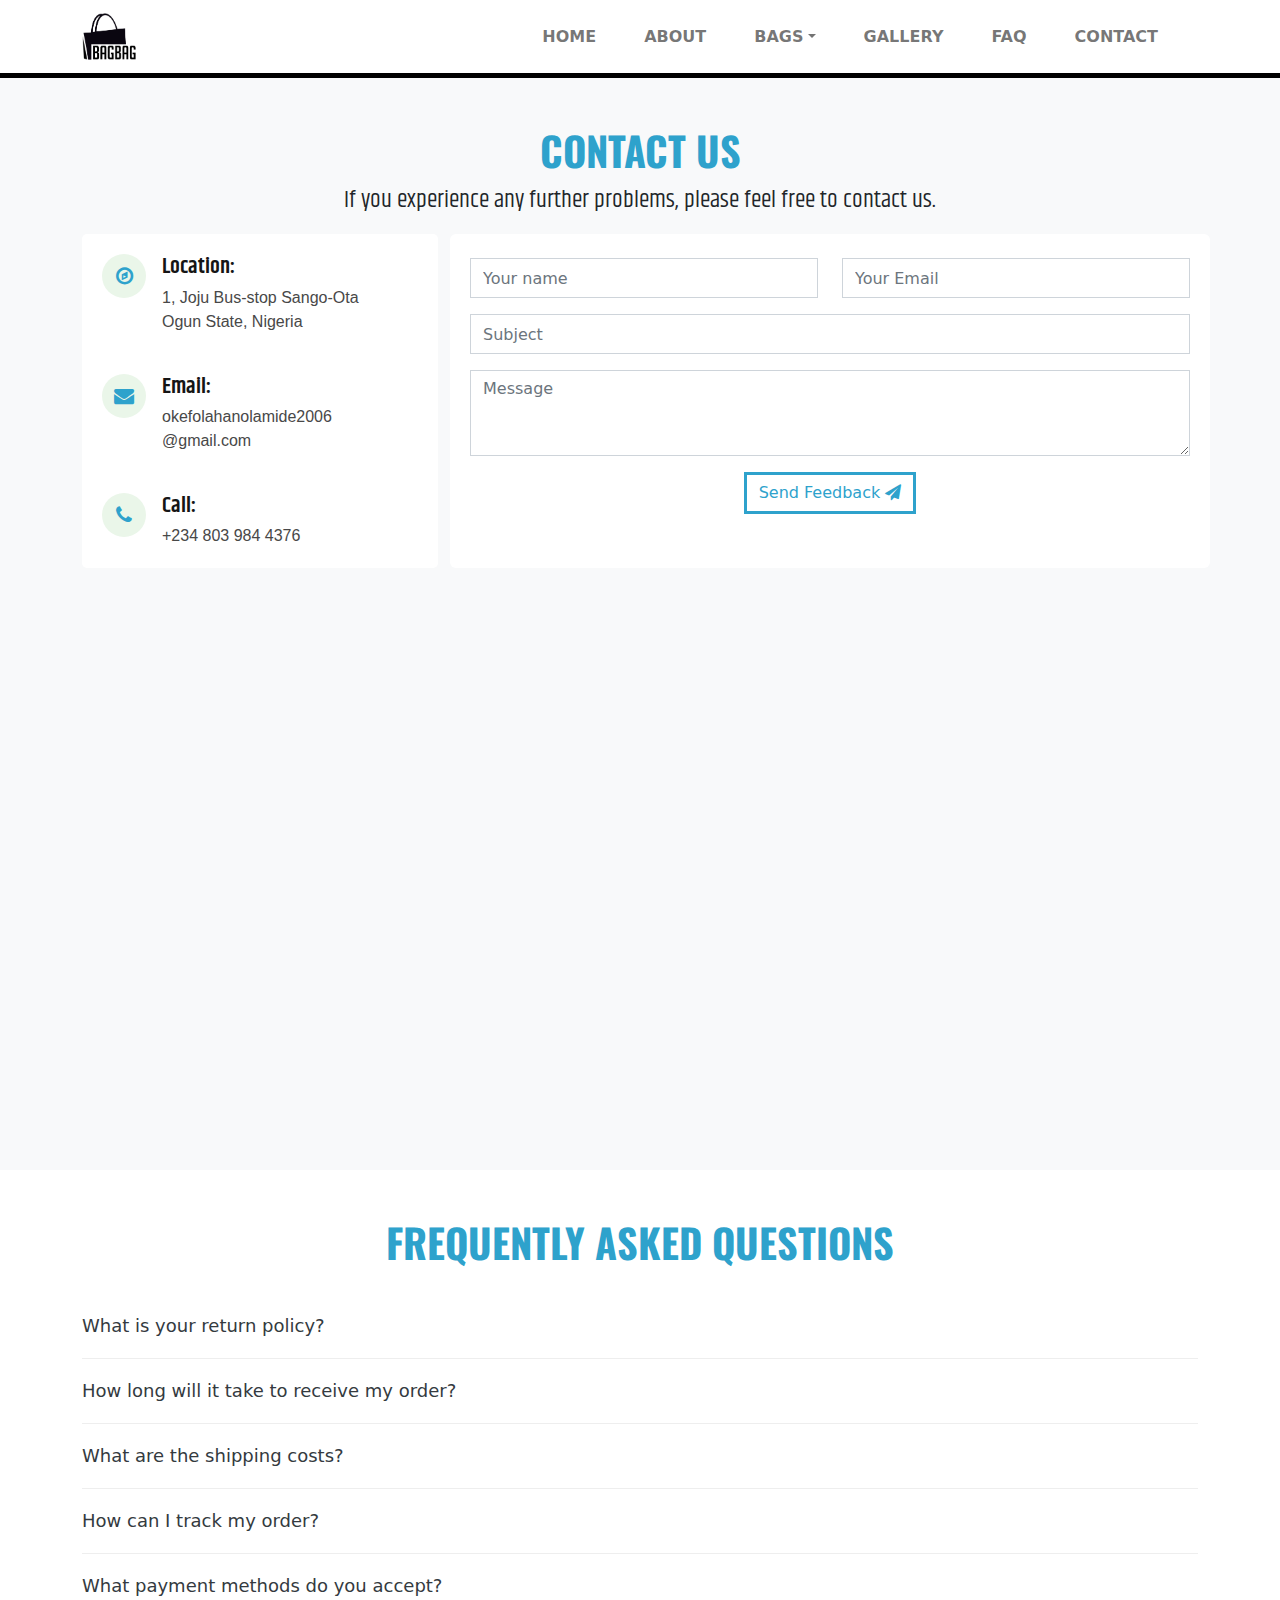
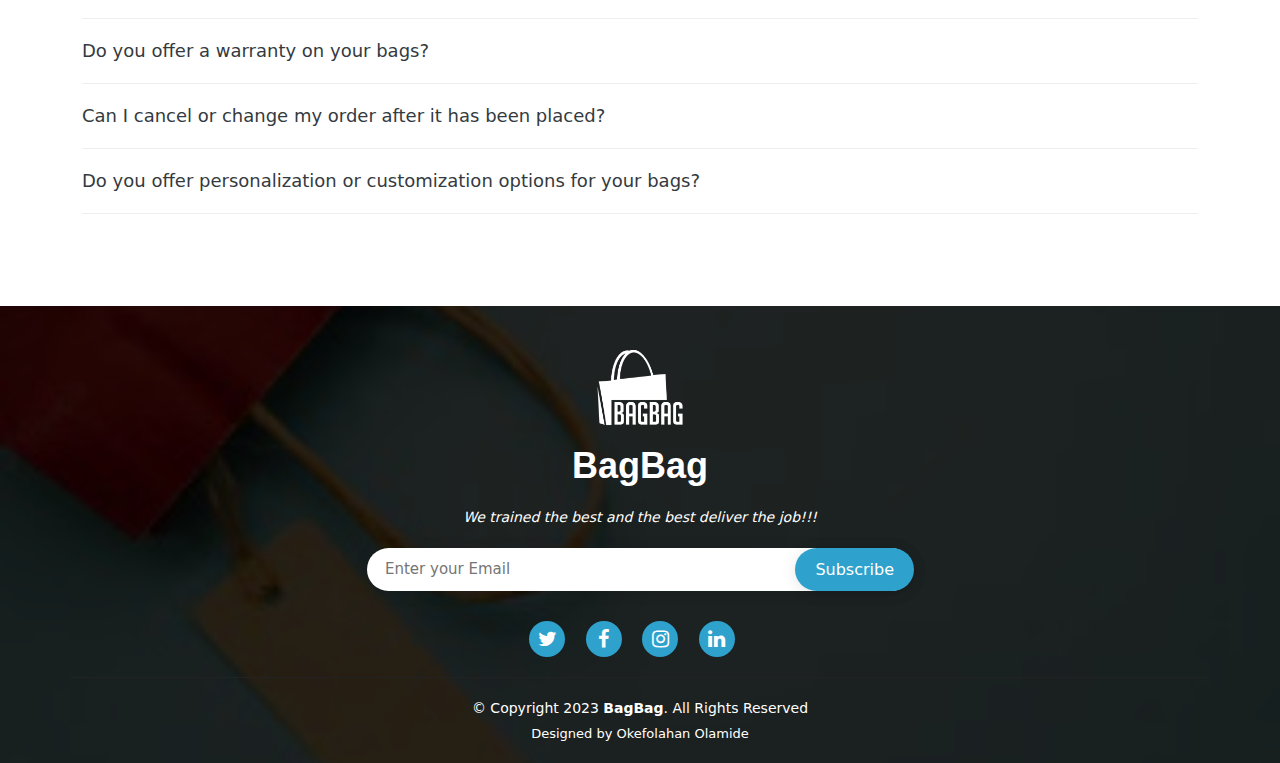
<file: contact.html>
<!DOCTYPE html>
<html lang="en">
<head>
   <meta charset="UTF-8">
   <meta http-equiv="X-UA-Compatible" content="IE=edge">
   <meta name="viewport" content="width=device-width, initial-scale=1.0">
   <title>BagBag || Contact</title>
   <link rel="stylesheet" href="/static/css/style.css">
   <link rel="stylesheet" href="/static/css/bootstrap.min.css">
   <link rel="stylesheet" href="https://cdnjs.cloudflare.com/ajax/libs/font-awesome/4.7.0/css/font-awesome.min.css">
</head>
<body>

   <!-- ======= Navbar Section ======= -->
  <nav class="navbar navbar-expand-md bg-white fixed-top position-sticky border-bottom-dark border-3">
   <div class="container">
     <a class="navbar-brand" href="index.html"><img src="./static/images/black_logo.png" width="55" alt=""></a>
     <button class="navbar-toggler border-0" type="button" data-bs-toggle="offcanvas" data-bs-target="#offcanvasNavbar"
       aria-controls="offcanvasNavbar">
       <!-- <span class="navbar-toggler-icon"></span> -->
       <i class="fa fa-bars" aria-hidden="true"></i>
     </button>
     <div class="offcanvas offcanvas-start" tabindex="-1" id="offcanvasNavbar" aria-labelledby="offcanvasNavbarLabel">
       <div class="offcanvas-header">
         <h5 class="offcanvas-title" id="offcanvasNavbarLabel">BagBag</h5>
         <button type="button" class="btn-close" data-bs-dismiss="offcanvas" aria-label="Close"></button>
       </div>
       <div class="offcanvas-body">
         <ul class="navbar-nav justify-content-end flex-grow-1 pe-3">
           <li class="nav-item">
             <a class="nav-link fw-bold mx-3 text-uppercase " aria-current="page" href="index.html">Home</a>
           </li>
           <li class="nav-item">
             <a class="nav-link fw-bold mx-3 text-uppercase " aria-current="page" href="about.html">About</a>
           </li>
           <li class="nav-item dropdown dropdown-hover position-static">
             <a class="nav-link dropdown-toggle mx-3 text-uppercase  fw-bold" href="#" id="navbarDropdown"
               role="button" data-mdb-toggle="dropdown" aria-expanded="false"> Bags</a>
             <!-- Dropdown menu -->
             <div class="dropdown-menu mt-0 border-0 bg-dark" aria-labelledby="navbarDropdown"
               style="border-top-left-radius: 0; border-top-right-radius: 0;">

               <div class="nav-bar" style="max-width: fit-content;">
                 <div class="row d-flex">
                   <div class="col-md-6 col-lg-3 mb-3 mb-lg-0 py-3 multi-nav" style="width: max-content;">
                     <div class="list-group list-group-flush">
                       <p class="list-group-item list-group-item-action border-0 bg-dark text-white fw-bold">Styles</p>
                       <a href="shopall.html"
                         class="list-group-item list-group-item-action border-0 bg-dark text-white">Shop all
                         Bags</a>
                       <a href="backpack.html"
                         class="list-group-item list-group-item-action border-0 bg-dark text-white">Backpack</a>
                       <a href="beltbag.html"
                         class="list-group-item list-group-item-action border-0 bg-dark text-white">Belt Bag</a>
                       <a href="bucketbag.html"
                         class="list-group-item list-group-item-action border-0 bg-dark text-white">Bucket Bag</a>
                       <a href="clutch&evening.html"
                         class="list-group-item list-group-item-action border-0 bg-dark text-white">Clutch &
                         Evening</a>
                       <a href="mensbag.html"
                         class="list-group-item list-group-item-action border-0 bg-dark text-white">Men's Bag</a>
                     </div>
                   </div>
                   <div class="col-md-6 col-lg-3 mb-3 mb-md-0 py-3 multi-nav" style="width: max-content;">
                     <div class="list-group list-group-flush">
                       <p class="list-group-item list-group-item-action border-0 bg-dark text-white fw-bold">
                         Featured</p>
                       <a href="over50.html"
                         class="list-group-item list-group-item-action border-0 bg-dark text-white">Over 50% off
                         Retail</a>
                       <a href="under1000.html"
                         class="list-group-item list-group-item-action border-0 bg-dark text-white">Under $1,000</a>
                     </div>
                   </div>
                 </div>
               </div>
             </div>
           </li>
           <li class="nav-item">
             <a class="nav-link fw-bold mx-3 text-uppercase " aria-current="page" href="gallery.html">Gallery</a>
           </li>
           <li class="nav-item">
             <a class="nav-link fw-bold mx-3 text-uppercase " aria-current="page" href="contact.html#faq">FAQ</a>
           </li>
           <li class="nav-item">
             <a class="nav-link fw-bold mx-3 text-uppercase " aria-current="page" href="contact.html">Contact</a>
           </li>
         </ul>
       </div>
     </div>
   </div>
 </nav>
 <!-- Navbar Section End -->


   <!-- ======= Contact Section ======= -->
   <section id="contact" class="contact py-4 container-fluid bg-light" style="scroll-margin: 70px;">
      <div class="container pt-4">
         <div class="section-title">
            <h2 class="text-center fw-bold text-dark fs-1" style="color: #2ea2cc !important; font-family: 'Oswald', sans-serif;">CONTACT US</h2>
            <p class="text-center text-dark fs-4" style="font-family: 'Khand', sans-serif;">If you experience any further problems, please feel free to contact us.</p>
         </div>
   
         <div class="row">
            <div class="col-lg-4">
               <div class="info d-flex flex-column justify-content-center">
                  <div class="address">
                     <i class="fa fa-compass" aria-hidden="true"></i>
                     <h4 style="font-family: 'Khand', sans-serif;">Location:</h4>
                     <p class="fs-6" style="font-family: Arial, Helvetica, sans-serif;">1, Joju Bus-stop Sango-Ota<br>Ogun State, Nigeria</p>
                  </div>
                  <div class="email">
                     <i class="fa fa-envelope" aria-hidden="true"></i>
                     <h4 style="font-family: 'Khand', sans-serif;">Email:</h4>
                     <p class="fs-6 w-100 flex-wrap" style="font-family: Arial, Helvetica, sans-serif;">okefolahanolamide2006 @gmail.com</p>
                  </div>
                  <div class="phone">
                     <i class="fa fa-phone" aria-hidden="true"></i>
                     <h4 style="font-family: 'Khand', sans-serif;">Call:</h4>
                     <p class="fs-6" style="font-family: Arial, Helvetica, sans-serif;">+234 803 984 4376</p>
                  </div>
               </div>
            </div>
   
            <div class="col-lg-8 mt-5 mt-lg-0 bg-white rounded">
               <form class="mt-3" method="POST" action="https://formspree.io/f/xyyajbpj">
                  <div class="row p-2">
                     <div class="col-6">
                        <div class="mb-3">
                           <input type="name" name="name" class="form-control rounded-0" id="exampleInputEmail1"
                              aria-describedby="emailHelp" placeholder="Your name" style="height: 40px;">
                        </div>
                     </div>
                     <div class="col-6">
                        <div class="mb-3">
                           <input type="email" name="email" class="form-control rounded-0" id="exampleInputEmail1"
                              aria-describedby="emailHelp" placeholder="Your Email" style="height: 40px;">
                        </div>
                     </div>
                     <div class="col-12">
                        <div class="mb-3">
                           <input type="name" name="subject" class="form-control rounded-0" id="exampleInputEmail1"
                              aria-describedby="emailHelp" placeholder="Subject" style="height: 40px;">
                        </div>
                     </div>
                     <div class="col-12">
                        <div class="mb-2 ">
                           <textarea class="form-control rounded-0" name="message" id="exampleFormControlTextarea1" rows="3"
                              placeholder="Message"></textarea>
                        </div>
                     </div>
                  </div>
                  <div class="feedback d-flex">
                     <button type="submit" class="btn btn-white mb-sm-3 feedback-btn rounded-0" style="border: 3px solid #2ea2cc; color: #2ea2cc;">Send Feedback <i class="fa fa-paper-plane"></i></button>
                  </div>
               </form>
            </div>
         </div>
      </div>
      <div class="map mb-5">
         <iframe
            src="https://www.google.com/maps/embed?pb=!1m18!1m12!1m3!1d3962.498186902584!2d3.23571561541223!3d6.708889022840068!2m3!1f0!2f0!3f0!3m2!1i1024!2i768!4f13.1!3m3!1m2!1s0x103b995b41b7dd6d%3A0xb6c08985374e0e09!2sAptech%20Computer%20Education%20-Sango%20Ota!5e0!3m2!1sen!2sng!4v1676797395484!5m2!1sen!2sng"
            class="map" width="600" height="450" style="border:0;" allowfullscreen="" loading="lazy"
            referrerpolicy="no-referrer-when-downgrade"></iframe>
      </div>
   </section>
   <!-- End Contact Section -->

   <!-- ======= Frequently Asked Questions Section ======= -->
   <section id="faq" class="faq" style="scroll-margin: 120px;">
      <div class="container mt-5">
         <div class="section-title">
            <h2 class="text-center mb-5 fw-bold fs-1" style="color: #2ea2cc; font-family: 'Oswald', sans-serif;">FREQUENTLY ASKED QUESTIONS</h2>
         </div>
   
         <ul class="faq-list">
            <li>
               <a data-bs-toggle="collapse" class="collapsed" data-bs-target="#faq1">What is your return policy? <i
                     class="bx fa fa-angle-down d-inline-block d-none" aria-hidden="true"></i><i
                     class="fa fa-times-circle d-none" aria-hidden="true"></i></a>
               <div id="faq1" class="collapse" data-bs-parent=".faq-list">
                  <p class="mb-0 pt-3">We offer a 30-day return policy for unused bags in their original condition. You can
                     request a return by contacting our customer support team.</p>
               </div>
            </li>
   
            <li>
               <a data-bs-toggle="collapse" data-bs-target="#faq2" class="collapsed">How long will it take to receive my
                  order? <i class="bx bx-chevron-down d-inline-block d-none"></i><i class="bx bx-x d-none"></i></a>
               <div id="faq2" class="collapse" data-bs-parent=".faq-list">
                  <p class="mb-0 pt-3">It depends on your location and shipping method. Generally, orders are shipped
                     within
                     1-2 business days, and standard shipping takes 3-7 business days.</p>
               </div>
            </li>
   
            <li>
               <a data-bs-toggle="collapse" data-bs-target="#faq3" class="collapsed">What are the shipping costs? <i
                     class="bx bx-chevron-down d-inline-block d-none"></i><i class="bx bx-x d-none"></i></a>
               <div id="faq3" class="collapse" data-bs-parent=".faq-list">
                  <p class="mb-0 pt-3">Shipping costs vary based on the shipping method, weight, and destination. You can
                     see
                     the shipping costs at checkout.</p>
               </div>
            </li>
   
            <li>
               <a data-bs-toggle="collapse" data-bs-target="#faq4" class="collapsed">How can I track my order? <i
                     class="bx bx-chevron-down d-inline-block d-none"></i><i class="bx bx-x d-none"></i></a>
               <div id="faq4" class="collapse" data-bs-parent=".faq-list">
                  <p class="mb-0 pt-3">You will receive a tracking number once your order has shipped. You can use this
                     number
                     to track your order on our website or the carrier's website.</p>
               </div>
            </li>
   
            <li>
               <a data-bs-toggle="collapse" data-bs-target="#faq5" class="collapsed">What payment methods do you accept?<i
                     class="bx bx-chevron-down d-inline-block d-none"></i><i class="bx bx-x d-none"></i></a>
               <div id="faq5" class="collapse" data-bs-parent=".faq-list">
                  <p class="mb-0 pt-3">We accept most major credit cards, including Visa, Mastercard, and American Express,
                     as
                     well as PayPal.</p>
               </div>
            </li>
   
            <li>
               <a data-bs-toggle="collapse" data-bs-target="#faq6" class="collapsed">Do you offer a warranty on your
                  bags?<i class="bx bx-chevron-down d-inline-block d-none"></i><i class="bx bx-x d-none"></i></a>
               <div id="faq6" class="collapse" data-bs-parent=".faq-list">
                  <p class="mb-0 pt-3">Yes, we offer a one-year warranty on all of our bags. If you experience any issues
                     with
                     your bag within this period, please contact our customer support team.</p>
               </div>
            </li>
   
            <li>
               <a data-bs-toggle="collapse" data-bs-target="#faq7" class="collapsed">Can I cancel or change my order after
                  it
                  has been placed?<i class="bx bx-chevron-down d-inline-block d-none"></i><i
                     class="bx bx-x d-none"></i></a>
               <div id="faq7" class="collapse" data-bs-parent=".faq-list">
                  <p class="mb-0 pt-3"> If your order has not yet been shipped, you can cancel or make changes to your
                     order
                     by contacting our customer support team. Once your order has been shipped, we cannot make any changes
                     or
                     cancel the order.</p>
               </div>
            </li>
   
            <li>
               <a data-bs-toggle="collapse" data-bs-target="#faq8" class="collapsed">Do you offer personalization or
                  customization options for your bags?<i class="bx bx-chevron-down d-inline-block d-none"></i><i
                     class="bx bx-x d-none"></i></a>
               <div id="faq8" class="collapse" data-bs-parent=".faq-list">
                  <p class="mb-0 pt-3">Yes, we offer personalization and customization options for some of our bags. You
                     can
                     see the available options on each product page.</p>
               </div>
            </li>
   
         </ul>
   
      </div>
   </section>
   <!-- End Frequently Asked Questions Section -->

   <br><br><br>
   
   <!-- ======= Footer Section ======= -->
  <footer id="footer">
   <div class="footer-top">
     <div class="container">
       <div class="row justify-content-center">
         <div class="col-lg-6">
           <a href="index.html"><img src="./static/images/white_logo.png" width="100" alt=""></a>
           <h3 style="margin-top: -15px;">BagBag</h3>
           <p>We trained the best and the best deliver the job!!!</p>
         </div>
       </div>
       <div class="row footer-newsletter justify-content-center">
         <div class="col-lg-6">
           <form action="" method="post">
             <input type="email" name="email" placeholder="Enter your Email"
               style="border: 0; width: calc(100% - 100px); padding: 4px 8px;"><input type="submit" value="Subscribe">
           </form>
         </div>
       </div>
       <div class="social-links" style="margin-top: 30px; margin-bottom: -20px;">
         <a href="https://twitter.com" class="fa fa-twitter fs-5 d-inline-block text-white lh-1 py-2 me-3 text-center"
           style="width: 36px; height: 36px; border-radius: 50%; transition: 0.3s; background-color: #2ea2cc;"></a>
         <a href="https://facebook.com"
           class="fa fa-facebook fs-5 d-inline-block text-white lh-1 py-2 me-3 text-center"
           style="width: 36px; height: 36px; border-radius: 50%; transition: 0.3s; background-color: #2ea2cc;"></a>
         <a href="https://instagram.com"
           class="fa fa-instagram fs-5 d-inline-block text-white lh-1 py-2 me-3 text-center"
           style="width: 36px; height: 36px; border-radius: 50%; transition: 0.3s; background-color: #2ea2cc;"></a>
         <a href="https://linkedin.com"
           class="fa fa-linkedin fs-5 d-inline-block text-white lh-1 py-2 me-3 text-center"
           style="width: 36px; height: 36px; border-radius: 50%; transition: 0.3s; background-color: #2ea2cc;"></a>
       </div>
     </div>
   </div>

   <div class="container footer-bottom clearfix">
     <div class="copyright">
       &copy; Copyright 2023 <strong><span>BagBag</span></strong>. All Rights Reserved
     </div>
     <div class="credits">
       Designed by Okefolahan Olamide
     </div>
   </div>
 </footer>
 <!-- End Footer Section -->
   


   <script src="./static/javascript/bootstrap.bundle.min.js"></script>
</body>
</html>
</file>
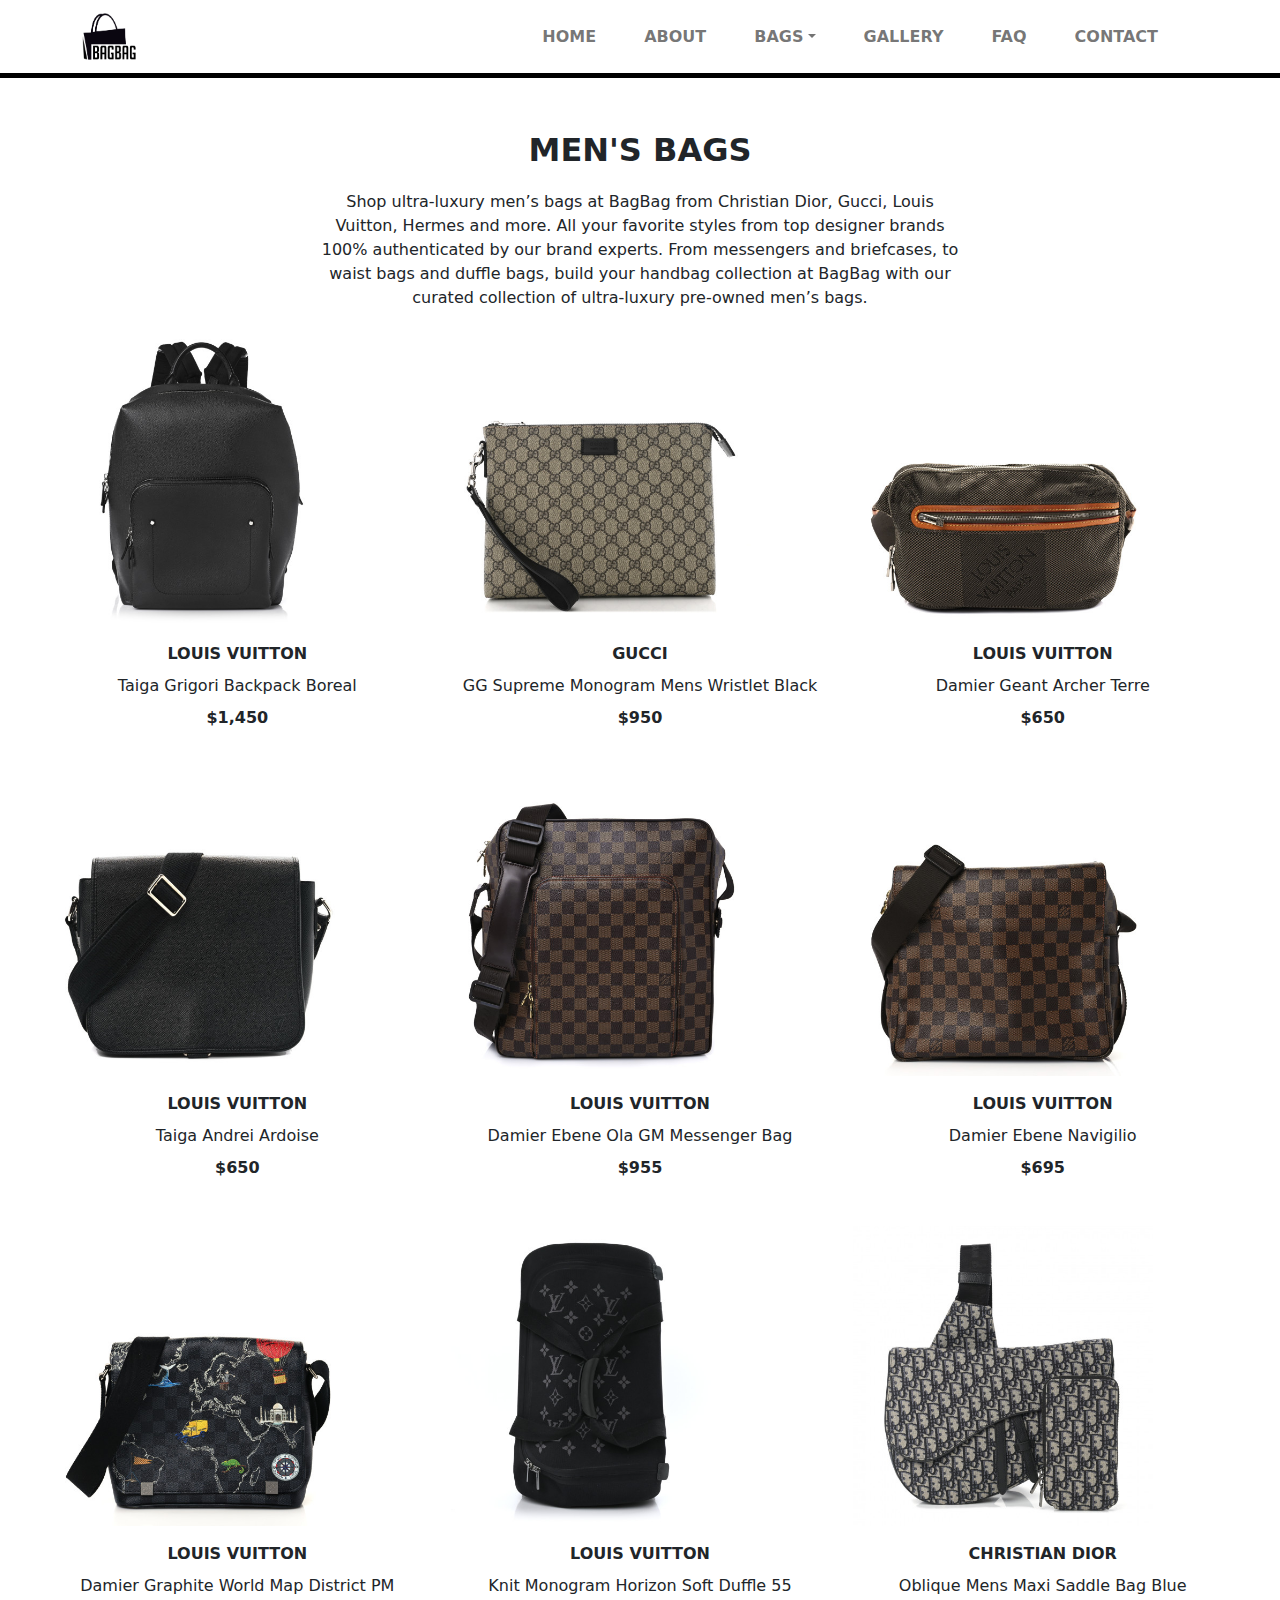
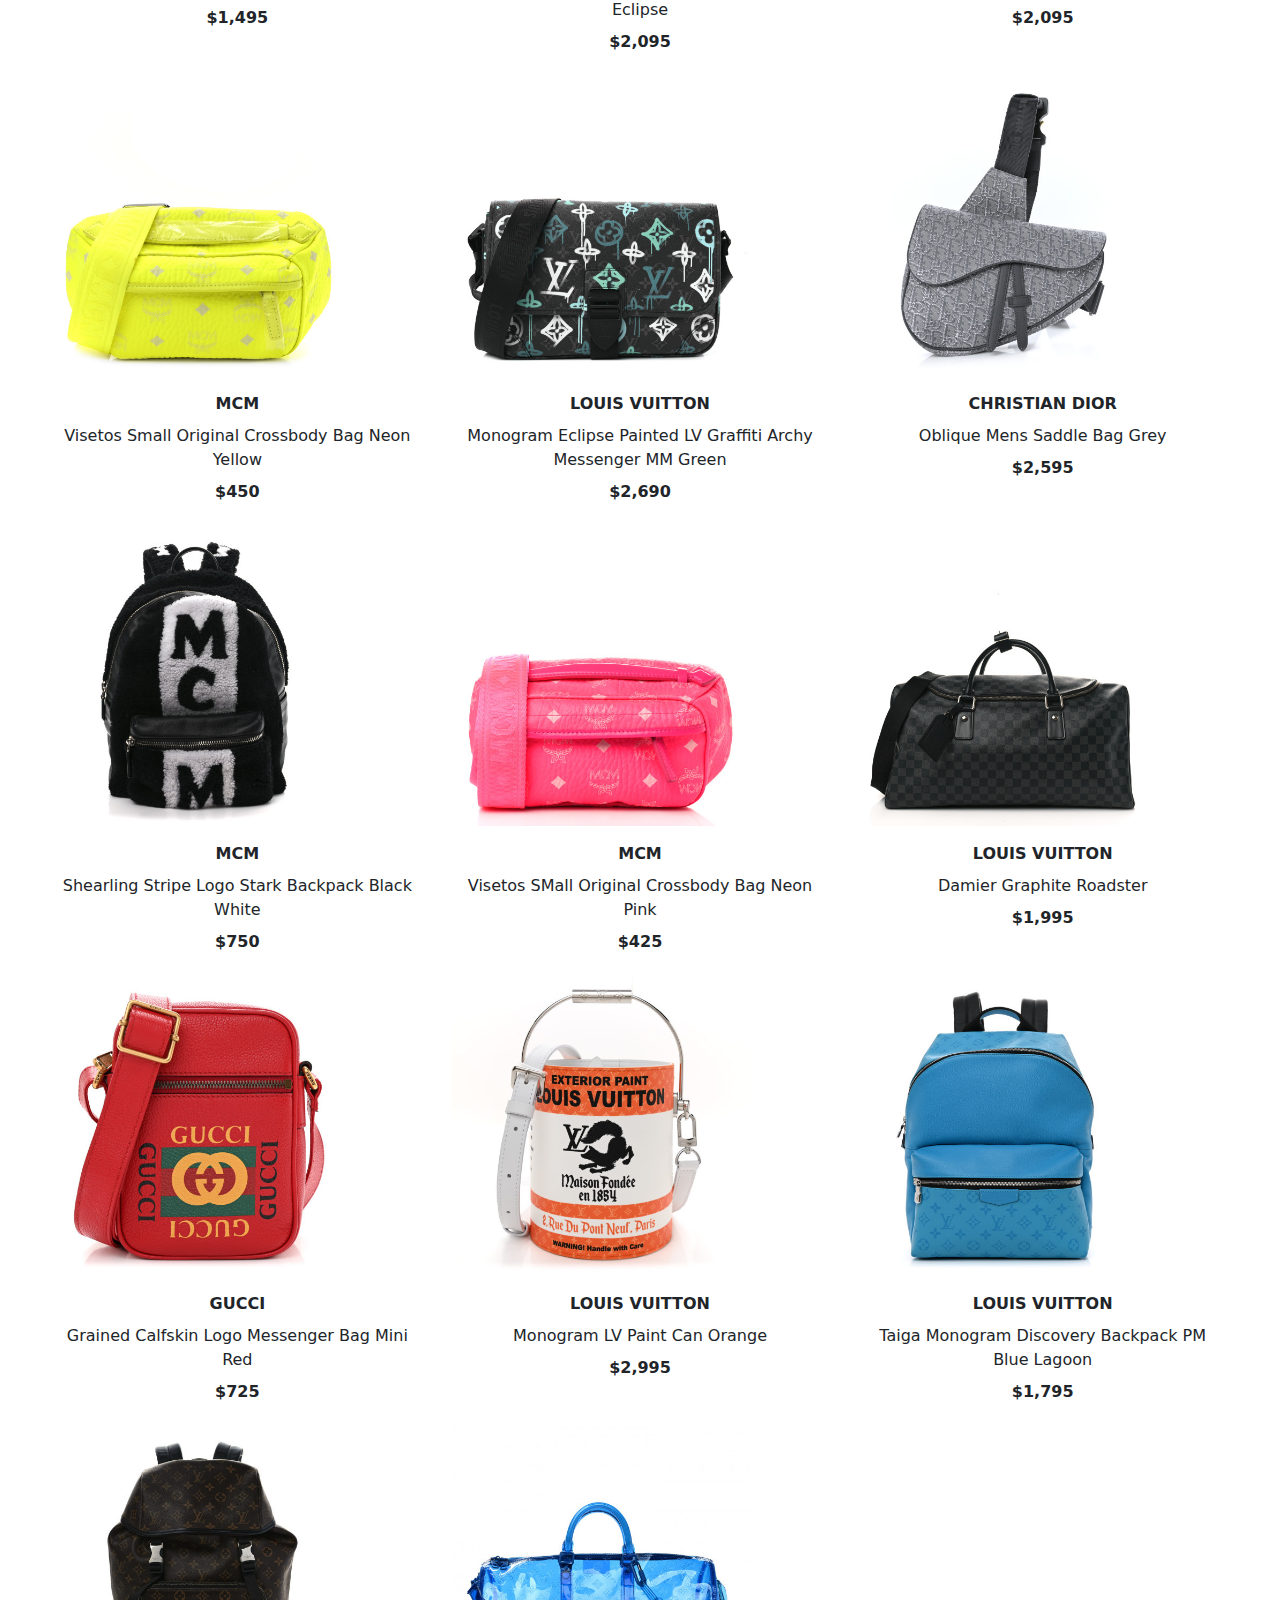
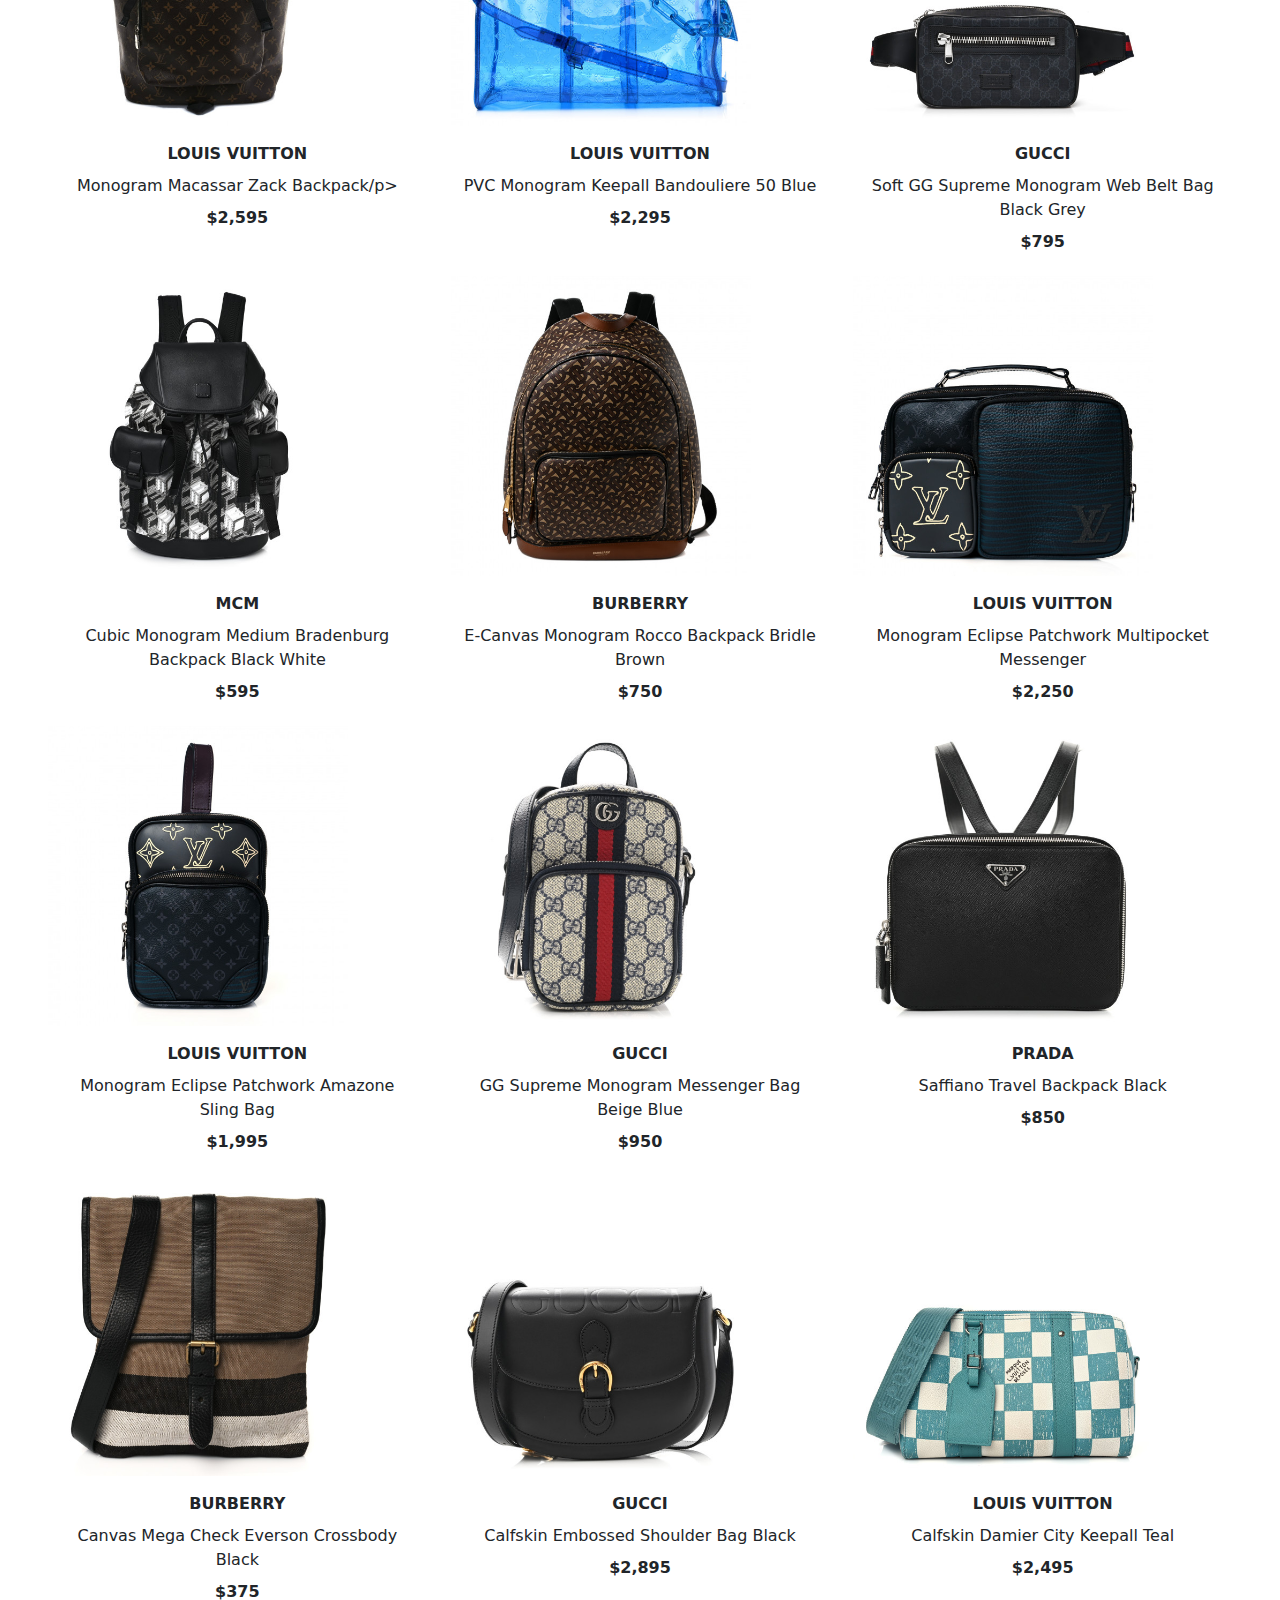
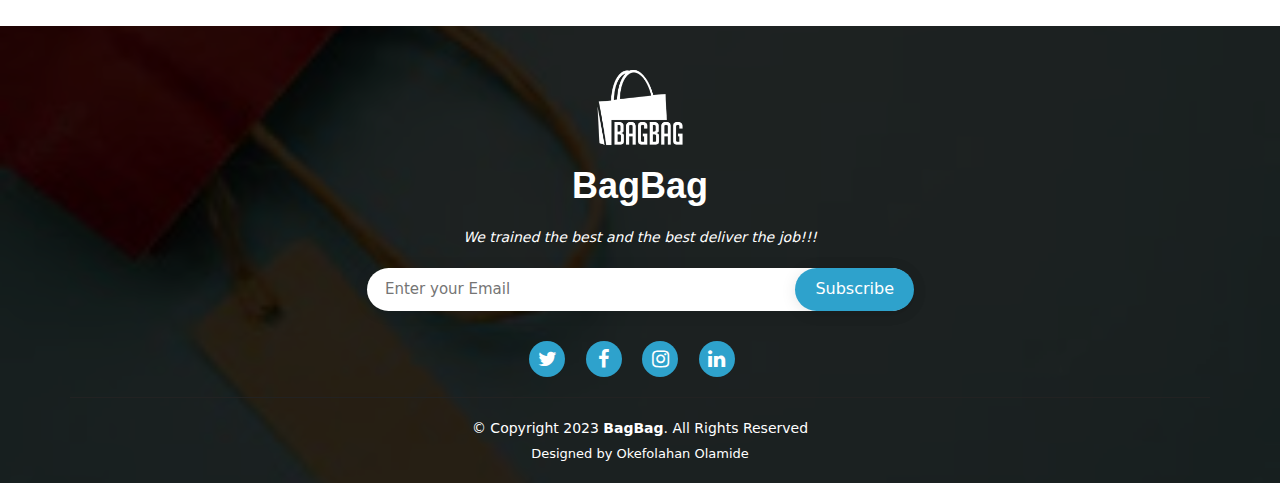
<file: mensbag.html>
<!DOCTYPE html>
<html lang="en">

<head>
  <meta charset="UTF-8">
  <meta http-equiv="X-UA-Compatible" content="IE=edge">
  <meta name="viewport" content="width=device-width, initial-scale=1.0">
  <title>BAGBAG || MEN'S BAG</title>
  <link rel="stylesheet" href="/static/css/style.css">
  <link rel="stylesheet" href="/static/css/bootstrap.min.css">
  <link rel="stylesheet" href="https://cdnjs.cloudflare.com/ajax/libs/font-awesome/4.7.0/css/font-awesome.min.css">
</head>

<body>
  <!-- ======= Navbar Section ======= -->
  <nav class="navbar navbar-expand-md bg-white fixed-top position-sticky border-bottom-dark border-3">
    <div class="container">
      <a class="navbar-brand" href="index.html"><img src="./static/images/black_logo.png" width="55" alt=""></a>
      <button class="navbar-toggler border-0" type="button" data-bs-toggle="offcanvas" data-bs-target="#offcanvasNavbar"
        aria-controls="offcanvasNavbar">
        <!-- <span class="navbar-toggler-icon"></span> -->
        <i class="fa fa-bars" aria-hidden="true"></i>
      </button>
      <div class="offcanvas offcanvas-start" tabindex="-1" id="offcanvasNavbar" aria-labelledby="offcanvasNavbarLabel">
        <div class="offcanvas-header">
          <h5 class="offcanvas-title" id="offcanvasNavbarLabel">BagBag</h5>
          <button type="button" class="btn-close" data-bs-dismiss="offcanvas" aria-label="Close"></button>
        </div>
        <div class="offcanvas-body">
          <ul class="navbar-nav justify-content-end flex-grow-1 pe-3">
            <li class="nav-item">
              <a class="nav-link fw-bold mx-3 text-uppercase " aria-current="page" href="index.html">Home</a>
            </li>
            <li class="nav-item">
              <a class="nav-link fw-bold mx-3 text-uppercase " aria-current="page" href="about.html">About</a>
            </li>
            <li class="nav-item dropdown dropdown-hover position-static">
              <a class="nav-link dropdown-toggle mx-3 text-uppercase  fw-bold" href="#" id="navbarDropdown"
                role="button" data-mdb-toggle="dropdown" aria-expanded="false"> Bags</a>
              <!-- Dropdown menu -->
              <div class="dropdown-menu mt-0 border-0 bg-dark" aria-labelledby="navbarDropdown"
                style="border-top-left-radius: 0; border-top-right-radius: 0;">

                <div class="nav-bar" style="max-width: fit-content;">
                  <div class="row d-flex">
                    <div class="col-md-6 col-lg-3 mb-3 mb-lg-0 py-3 multi-nav" style="width: max-content;">
                      <div class="list-group list-group-flush">
                        <p class="list-group-item list-group-item-action border-0 bg-dark text-white fw-bold">Styles</p>
                        <a href="shopall.html"
                          class="list-group-item list-group-item-action border-0 bg-dark text-white">Shop all
                          Bags</a>
                        <a href="backpack.html"
                          class="list-group-item list-group-item-action border-0 bg-dark text-white">Backpack</a>
                        <a href="beltbag.html"
                          class="list-group-item list-group-item-action border-0 bg-dark text-white">Belt Bag</a>
                        <a href="bucketbag.html"
                          class="list-group-item list-group-item-action border-0 bg-dark text-white">Bucket Bag</a>
                        <a href="clutch&evening.html"
                          class="list-group-item list-group-item-action border-0 bg-dark text-white">Clutch &
                          Evening</a>
                        <a href="mensbag.html"
                          class="list-group-item list-group-item-action border-0 bg-dark text-white">Men's Bag</a>
                      </div>
                    </div>
                    <div class="col-md-6 col-lg-3 mb-3 mb-md-0 py-3 multi-nav" style="width: max-content;">
                      <div class="list-group list-group-flush">
                        <p class="list-group-item list-group-item-action border-0 bg-dark text-white fw-bold">
                          Featured</p>
                        <a href="over50.html"
                          class="list-group-item list-group-item-action border-0 bg-dark text-white">Over 50% off
                          Retail</a>
                        <a href="under1000.html"
                          class="list-group-item list-group-item-action border-0 bg-dark text-white">Under $1,000</a>
                      </div>
                    </div>
                  </div>
                </div>
              </div>
            </li>
            <li class="nav-item">
              <a class="nav-link fw-bold mx-3 text-uppercase " aria-current="page" href="gallery.html">Gallery</a>
            </li>
            <li class="nav-item">
              <a class="nav-link fw-bold mx-3 text-uppercase " aria-current="page" href="contact.html#faq">FAQ</a>
            </li>
            <li class="nav-item">
              <a class="nav-link fw-bold mx-3 text-uppercase " aria-current="page" href="contact.html">Contact</a>
            </li>
          </ul>
        </div>
      </div>
    </div>
  </nav>
  <!-- Navbar Section End -->

  <p class="text-center fs-2 fw-bold mt-5">MEN'S BAGS</p>
  <p class="text-center w-50 mx-auto fs-6">Shop ultra-luxury men’s bags at BagBag from Christian Dior, Gucci, Louis Vuitton, Hermes and more. All your favorite styles from top designer brands 100% authenticated by our brand experts. From messengers and briefcases, to waist bags and duffle bags, build your handbag collection at BagBag with our curated collection of ultra-luxury pre-owned men’s bags.</p>
  <div class="backpack mx-5">
    <div class="row">
      <div class="col mx-auto bag-bg" style="height: 450px;">
        <img src="./static/images/menbag/menbag1.jpg" width="300px" alt="" class="bag">
        <div class="container-fluid">
          <p class="text-center fw-bold mt-3 mb-2">LOUIS VUITTON</p>
          <p class="text-center mb-2 mx-0">Taiga Grigori Backpack Boreal</p>
          <p class="text-center mb-0 fw-bold">$1,450</p>
        </div>
      </div>
      <div class="col" style="height: 450px;">
        <img src="./static/images/menbag/menbag2.jpg" width="300px" alt="" class="bag">
        <div class="container-fluid">
          <p class="text-center fw-bold mt-3 mb-2">GUCCI</p>
          <p class="text-center mb-2">GG Supreme Monogram Mens Wristlet Black</p>
          <p class="text-center mb-0 fw-bold">$950</p>
        </div>
      </div>
      <div class="col" style="height: 450px;">
        <img src="./static/images/menbag/menbag3.jpg" width="300px" alt="" class="bag">
        <div class="container-fluid">
          <p class="text-center fw-bold mt-3 mb-2">LOUIS VUITTON</p>
          <p class="text-center mb-2">Damier Geant Archer Terre</p>
          <p class="text-center mb-0 fw-bold">$650</p>
        </div>
      </div>
      <div class="col" style="height: 450px;">
        <img src="./static/images/menbag/menbag4.jpg" width="300px" alt="" class="bag">
        <div class="container-fluid">
          <p class="text-center fw-bold mt-3 mb-2">LOUIS VUITTON</p>
          <p class="text-center mb-2">Taiga Andrei Ardoise</p>
          <p class="text-center mb-0 fw-bold">$650</p>
        </div>
      </div>
      <div class="col" style="height: 450px;">
        <img src="./static/images/menbag/menbag5.jpg" width="300px" alt="" class="bag">
        <div class="container-fluid">
          <p class="text-center fw-bold mt-3 mb-2">LOUIS VUITTON</p>
          <p class="text-center mb-2">Damier Ebene Ola GM Messenger Bag</p>
          <p class="text-center mb-0 fw-bold">$955</p>
        </div>
      </div>
      <div class="col" style="height: 450px;">
        <img src="./static/images/menbag/menbag6.jpg" width="300px" alt="" class="bag">
        <div class="container-fluid">
          <p class="text-center fw-bold mt-3 mb-2">LOUIS VUITTON</p>
          <p class="text-center mb-2">Damier Ebene Navigilio</p>
          <p class="text-center mb-0 fw-bold">$695</p>
        </div>
      </div>
      <div class="col" style="height: 450px;">
        <img src="./static/images/menbag/menbag7.jpg" width="300px" alt="" class="bag">
        <div class="container-fluid">
          <p class="text-center fw-bold mt-3 mb-2">LOUIS VUITTON</p>
          <p class="text-center mb-2">Damier Graphite World Map District PM</p>
          <p class="text-center mb-0 fw-bold">$1,495</p>
        </div>
      </div>
      <div class="col" style="height: 450px;">
        <img src="./static/images/menbag/menbag8.jpg" width="300px" alt="" class="bag">
        <div class="container-fluid">
          <p class="text-center fw-bold mt-3 mb-2">LOUIS VUITTON</p>
          <p class="text-center mb-2">Knit Monogram Horizon Soft Duffle 55 Eclipse</p>
          <p class="text-center mb-0 fw-bold">$2,095</p>
        </div>
      </div>
      <div class="col" style="height: 450px;">
        <img src="./static/images/menbag/menbag9.jpg" width="300px" alt="" class="bag">
        <div class="container-fluid">
          <p class="text-center fw-bold mt-3 mb-2">CHRISTIAN DIOR</p>
          <p class="text-center mb-2">Oblique Mens Maxi Saddle Bag Blue</p>
          <p class="text-center mb-0 fw-bold">$2,095</p>
        </div>
      </div>
      <div class="col" style="height: 450px;">
        <img src="./static/images/menbag/menbag10.jpg" width="300px" alt="" class="bag">
        <div class="container-fluid">
          <p class="text-center fw-bold mt-3 mb-2">MCM</p>
          <p class="text-center mb-2">Visetos Small Original Crossbody Bag Neon Yellow</p>
          <p class="text-center mb-0 fw-bold">$450</p>
        </div>
      </div>
      <div class="col" style="height: 450px;">
        <img src="./static/images/menbag/menbag11.jpg" width="300px" alt="" class="bag">
        <div class="container-fluid">
          <p class="text-center fw-bold mt-3 mb-2">LOUIS VUITTON</p>
          <p class="text-center mb-2">Monogram Eclipse Painted LV Graffiti Archy Messenger MM Green</p>
          <p class="text-center mb-0 fw-bold">$2,690</p>
        </div>
      </div>
      <div class="col" style="height: 450px;">
        <img src="./static/images/menbag/menbag12.jpg" width="300px" alt="" class="bag">
        <div class="container-fluid">
          <p class="text-center fw-bold mt-3 mb-2">CHRISTIAN DIOR</p>
          <p class="text-center mb-2">Oblique Mens Saddle Bag Grey</p>
          <p class="text-center mb-0 fw-bold">$2,595</p>
        </div>
      </div>
      <div class="col" style="height: 450px;">
        <img src="./static/images/menbag/menbag13.jpg" width="300px" alt="" class="bag">
        <div class="container-fluid">
          <p class="text-center fw-bold mt-3 mb-2">MCM</p>
          <p class="text-center mb-2">Shearling Stripe Logo Stark Backpack Black White</p>
          <p class="text-center mb-0 fw-bold">$750</p>
        </div>
      </div>
      <div class="col" style="height: 450px;">
        <img src="./static/images/menbag/menbag14.jpg" width="300px" alt="" class="bag">
        <div class="container-fluid">
          <p class="text-center fw-bold mt-3 mb-2">MCM</p>
          <p class="text-center mb-2">Visetos SMall Original Crossbody Bag Neon Pink</p>
          <p class="text-center mb-0 fw-bold">$425</p>
        </div>
      </div>
      <div class="col" style="height: 450px;">
        <img src="./static/images/menbag/menbag15.jpg" width="300px" alt="" class="bag">
        <div class="container-fluid">
          <p class="text-center fw-bold mt-3 mb-2">LOUIS VUITTON</p>
          <p class="text-center mb-2">Damier Graphite Roadster</p>
          <p class="text-center mb-0 fw-bold">$1,995</p>
        </div>
      </div>
      <div class="col" style="height: 450px;">
        <img src="./static/images/menbag/menbag16.jpg" width="300px" alt="" class="bag">
        <div class="container-fluid">
          <p class="text-center fw-bold mt-3 mb-2">GUCCI</p>
          <p class="text-center mb-2">Grained Calfskin Logo Messenger Bag Mini Red</p>
          <p class="text-center mb-0 fw-bold">$725</p>
        </div>
      </div>
      <div class="col" style="height: 450px;">
        <img src="./static/images/menbag/menbag17.jpg" width="300px" alt="" class="bag">
        <div class="container-fluid">
          <p class="text-center fw-bold mt-3 mb-2">LOUIS VUITTON</p>
          <p class="text-center mb-2">Monogram LV Paint Can Orange</p>
          <p class="text-center mb-0 fw-bold">$2,995</p>
        </div>
      </div>
      <div class="col" style="height: 450px;">
        <img src="./static/images/menbag/menbag18.jpg" width="300px" alt="" class="bag">
        <div class="container-fluid">
          <p class="text-center fw-bold mt-3 mb-2">LOUIS VUITTON</p>
          <p class="text-center mb-2">Taiga Monogram Discovery Backpack PM Blue Lagoon</p>
          <p class="text-center mb-0 fw-bold">$1,795</p>
        </div>
      </div>
      <div class="col" style="height: 450px;">
        <img src="./static/images/menbag/menbag19.jpg" width="300px" alt="" class="bag">
        <div class="container-fluid">
          <p class="text-center fw-bold mt-3 mb-2">LOUIS VUITTON</p>
          <p class="text-center mb-2">Monogram Macassar Zack Backpack/p>
          <p class="text-center mb-0 fw-bold">$2,595</p>
        </div>
      </div>
      <div class="col" style="height: 450px;">
        <img src="./static/images/menbag/menbag20.jpg" width="300px" alt="" class="bag">
        <div class="container-fluid">
          <p class="text-center fw-bold mt-3 mb-2">LOUIS VUITTON</p>
          <p class="text-center mb-2">PVC Monogram Keepall Bandouliere 50 Blue</p>
          <p class="text-center mb-0 fw-bold">$2,295</p>
        </div>
      </div>
      <div class="col" style="height: 450px;">
        <img src="./static/images/menbag/menbag21.jpg" width="300px" alt="" class="bag">
        <div class="container-fluid">
          <p class="text-center fw-bold mt-3 mb-2">GUCCI</p>
          <p class="text-center mb-2">Soft GG Supreme Monogram Web Belt Bag Black Grey</p>
          <p class="text-center mb-0 fw-bold">$795</p>
        </div>
      </div>
      <div class="col" style="height: 450px;">
        <img src="./static/images/menbag/menbag22.jpg" width="300px" alt="" class="bag">
        <div class="container-fluid">
          <p class="text-center fw-bold mt-3 mb-2">MCM</p>
          <p class="text-center mb-2">Cubic Monogram Medium Bradenburg Backpack Black White</p>
          <p class="text-center mb-0 fw-bold">$595</p>
        </div>
      </div>
      <div class="col" style="height: 450px;">
        <img src="./static/images/menbag/menbag23.jpg" width="300px" alt="" class="bag">
        <div class="container-fluid">
          <p class="text-center fw-bold mt-3 mb-2">BURBERRY</p>
          <p class="text-center mb-2">E-Canvas Monogram Rocco Backpack Bridle Brown</p>
          <p class="text-center mb-0 fw-bold">$750</p>
        </div>
      </div>
      <div class="col" style="height: 450px;">
        <img src="./static/images/menbag/menbag24.jpg" width="300px" alt="" class="bag">
        <div class="container-fluid">
          <p class="text-center fw-bold mt-3 mb-2">LOUIS VUITTON</p>
          <p class="text-center mb-2">Monogram Eclipse Patchwork Multipocket Messenger</p>
          <p class="text-center mb-0 fw-bold">$2,250</p>
        </div>
      </div>
      <div class="col" style="height: 450px;">
        <img src="./static/images/menbag/menbag25.jpg" width="300px" alt="" class="bag">
        <div class="container-fluid">
          <p class="text-center fw-bold mt-3 mb-2">LOUIS VUITTON</p>
          <p class="text-center mb-2">Monogram Eclipse Patchwork Amazone Sling Bag</p>
          <p class="text-center mb-0 fw-bold">$1,995</p>
        </div>
      </div>
      <div class="col" style="height: 450px;">
        <img src="./static/images/menbag/menbag26.jpg" width="300px" alt="" class="bag">
        <div class="container-fluid">
          <p class="text-center fw-bold mt-3 mb-2">GUCCI</p>
          <p class="text-center mb-2">GG Supreme Monogram Messenger Bag Beige Blue</p>
          <p class="text-center mb-0 fw-bold">$950</p>
        </div>
      </div>
      <div class="col" style="height: 450px;">
        <img src="./static/images/menbag/menbag27.jpg" width="300px" alt="" class="bag">
        <div class="container-fluid">
          <p class="text-center fw-bold mt-3 mb-2">PRADA</p>
          <p class="text-center mb-2">Saffiano Travel Backpack Black</p>
          <p class="text-center mb-0 fw-bold">$850</p>
        </div>
      </div>
      <div class="col" style="height: 450px;">
        <img src="./static/images/menbag/menbag28.jpg" width="300px" alt="" class="bag">
        <div class="container-fluid">
          <p class="text-center fw-bold mt-3 mb-2">BURBERRY</p>
          <p class="text-center mb-2">Canvas Mega Check Everson Crossbody Black</p>
          <p class="text-center mb-0 fw-bold">$375</p>
        </div>
      </div>
      <div class="col" style="height: 450px;">
        <img src="./static/images/menbag/menbag29.jpg" width="300px" alt="" class="bag">
        <div class="container-fluid">
          <p class="text-center fw-bold mt-3 mb-2">GUCCI</p>
          <p class="text-center mb-2">Calfskin Embossed Shoulder Bag Black</p>
          <p class="text-center mb-0 fw-bold">$2,895</p>
        </div>
      </div>
      <div class="col" style="height: 450px;">
        <img src="./static/images/menbag/menbag30.jpg" width="300px" alt="" class="bag">
        <div class="container-fluid">
          <p class="text-center fw-bold mt-3 mb-2">LOUIS VUITTON</p>
          <p class="text-center mb-2">Calfskin Damier City Keepall Teal</p>
          <p class="text-center mb-0 fw-bold">$2,495</p>
        </div>
      </div>
    </div>
  </div>

  <!-- ======= Footer Section ======= -->
  <footer id="footer">
    <div class="footer-top">
      <div class="container">
        <div class="row justify-content-center">
          <div class="col-lg-6">
            <a href="index.html"><img src="./static/images/white_logo.png" width="100" alt=""></a>
            <h3 style="margin-top: -15px;">BagBag</h3>
            <p>We trained the best and the best deliver the job!!!</p>
          </div>
        </div>
        <div class="row footer-newsletter justify-content-center">
          <div class="col-lg-6">
            <form action="" method="post">
              <input type="email" name="email" placeholder="Enter your Email"
                style="border: 0; width: calc(100% - 100px); padding: 4px 8px;"><input type="submit" value="Subscribe">
            </form>
          </div>
        </div>
        <div class="social-links" style="margin-top: 30px; margin-bottom: -20px;">
          <a href="https://twitter.com" class="fa fa-twitter fs-5 d-inline-block text-white lh-1 py-2 me-3 text-center"
            style="width: 36px; height: 36px; border-radius: 50%; transition: 0.3s; background-color: #2ea2cc;"></a>
          <a href="https://facebook.com"
            class="fa fa-facebook fs-5 d-inline-block text-white lh-1 py-2 me-3 text-center"
            style="width: 36px; height: 36px; border-radius: 50%; transition: 0.3s; background-color: #2ea2cc;"></a>
          <a href="https://instagram.com"
            class="fa fa-instagram fs-5 d-inline-block text-white lh-1 py-2 me-3 text-center"
            style="width: 36px; height: 36px; border-radius: 50%; transition: 0.3s; background-color: #2ea2cc;"></a>
          <a href="https://linkedin.com"
            class="fa fa-linkedin fs-5 d-inline-block text-white lh-1 py-2 me-3 text-center"
            style="width: 36px; height: 36px; border-radius: 50%; transition: 0.3s; background-color: #2ea2cc;"></a>
        </div>
      </div>
    </div>

    <div class="container footer-bottom clearfix">
      <div class="copyright">
        &copy; Copyright 2023 <strong><span>BagBag</span></strong>. All Rights Reserved
      </div>
      <div class="credits">
        Designed by Okefolahan Olamide
      </div>
    </div>
  </footer>
  <!-- End Footer Section -->



  <script src="./static/javascript/bootstrap.bundle.min.js"></script>
</body>

</html>
</file>
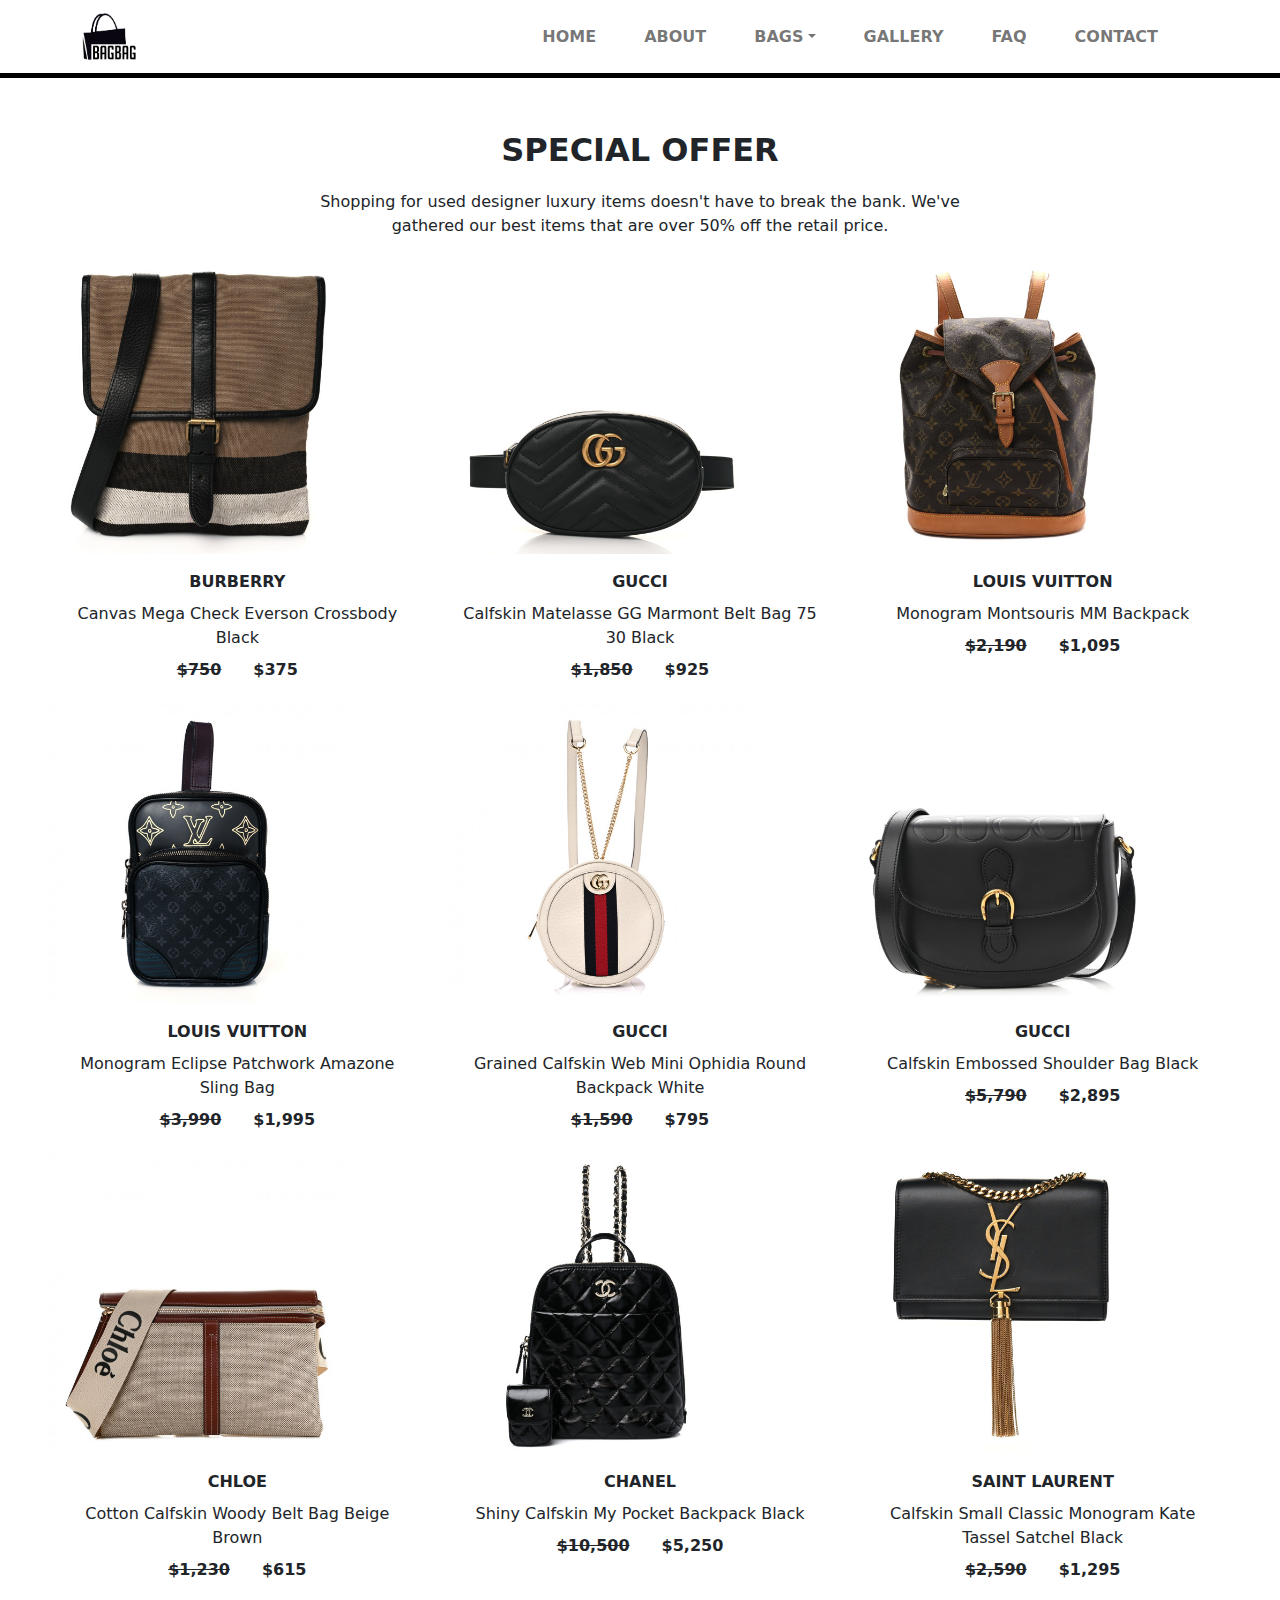
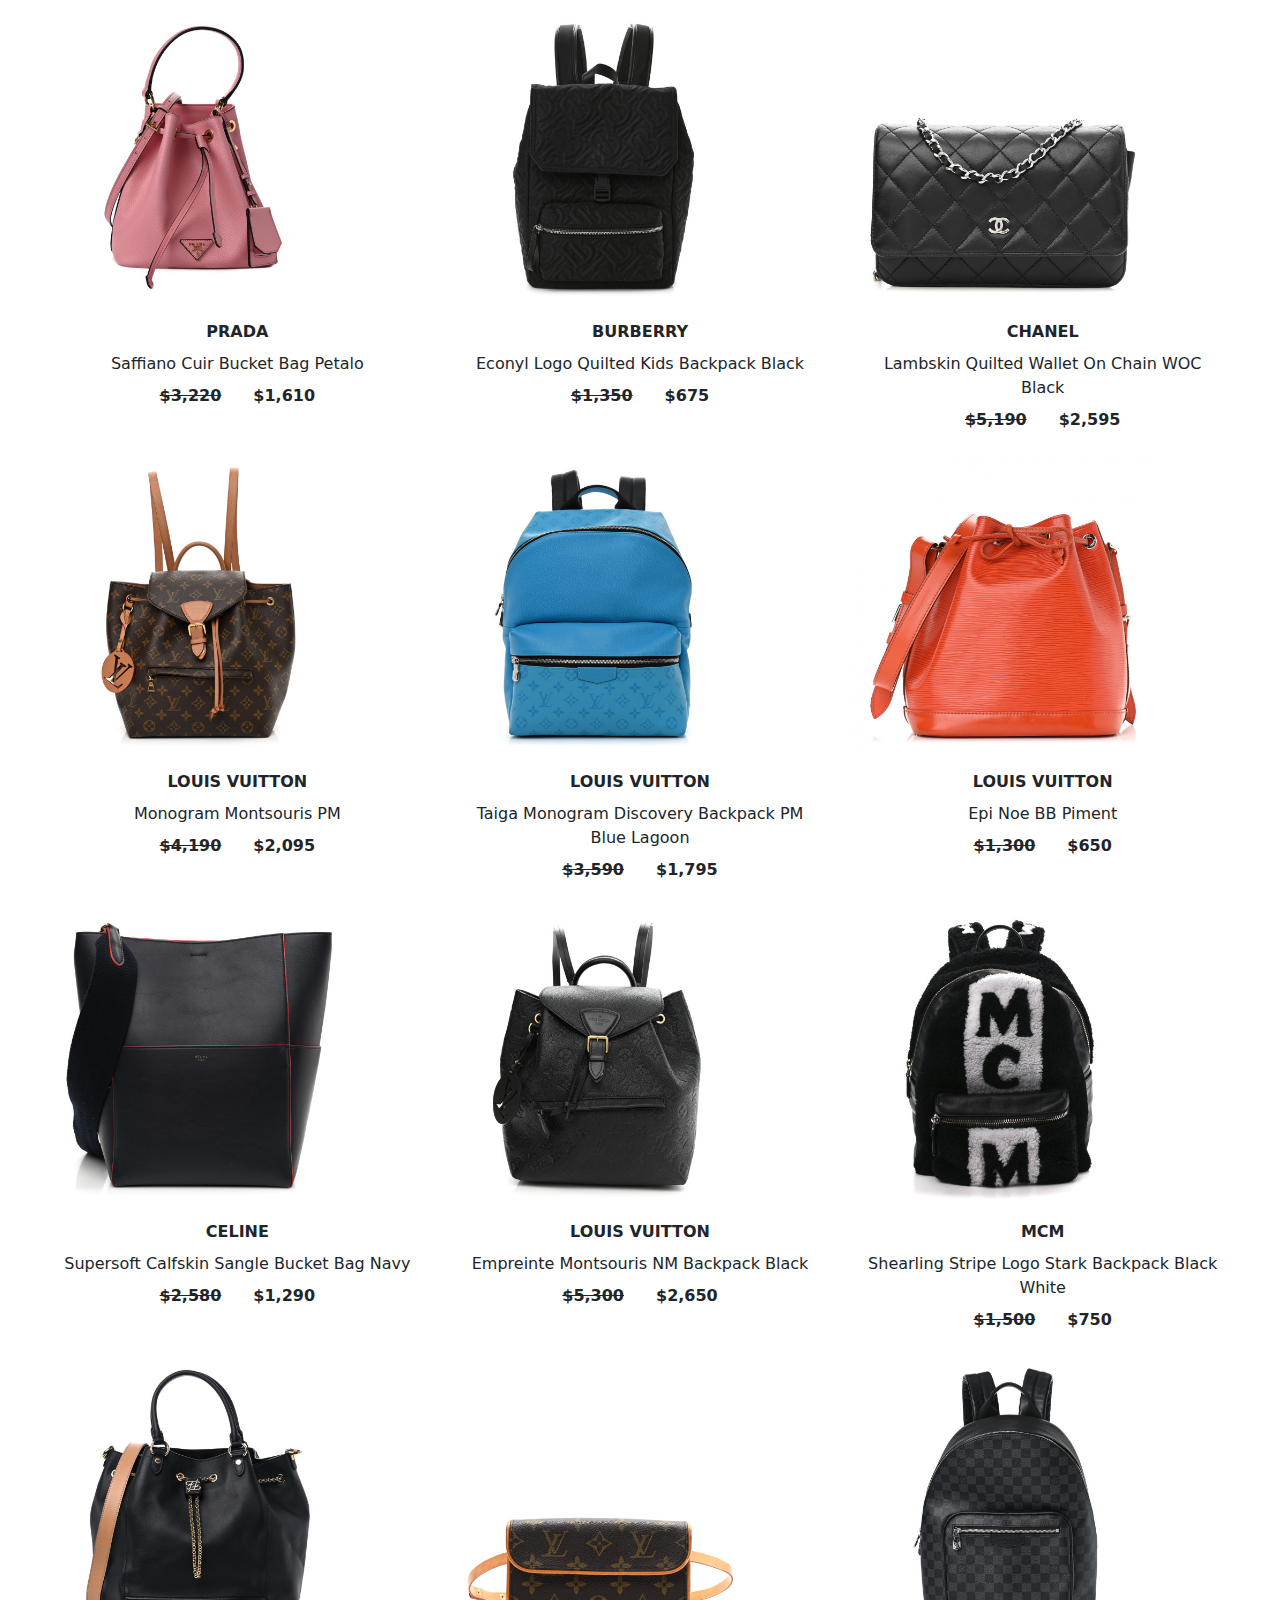
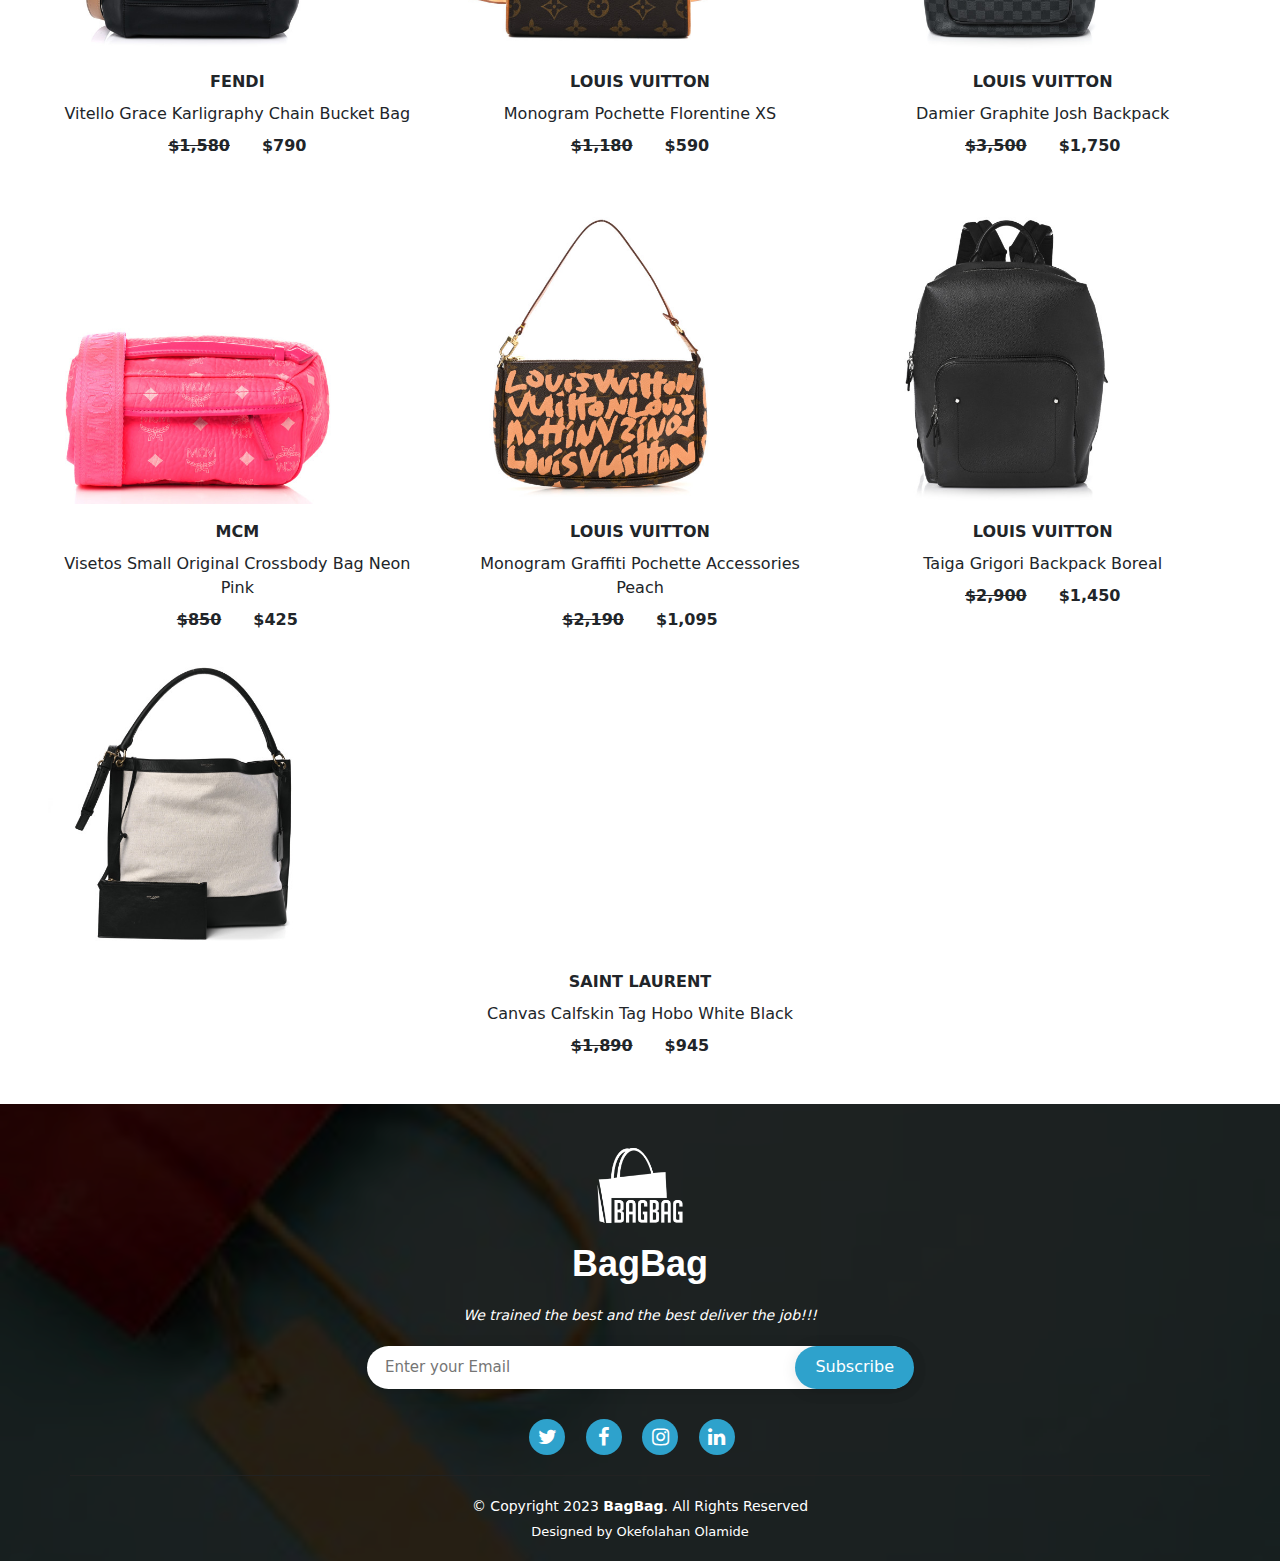
<file: over50.html>
<!DOCTYPE html>
<html lang="en">

<head>
    <meta charset="UTF-8">
    <meta http-equiv="X-UA-Compatible" content="IE=edge">
    <meta name="viewport" content="width=device-width, initial-scale=1.0">
    <title>BAGBAG || OVER 50% OFF RETAIL</title>
    <link rel="stylesheet" href="/static/css/style.css">
    <link rel="stylesheet" href="/static/css/bootstrap.min.css">
    <link rel="stylesheet" href="https://cdnjs.cloudflare.com/ajax/libs/font-awesome/4.7.0/css/font-awesome.min.css">
</head>

<body>
    <!-- ======= Navbar Section ======= -->
  <nav class="navbar navbar-expand-md bg-white fixed-top position-sticky border-bottom-dark border-3">
    <div class="container">
      <a class="navbar-brand" href="index.html"><img src="./static/images/black_logo.png" width="55" alt=""></a>
      <button class="navbar-toggler border-0" type="button" data-bs-toggle="offcanvas" data-bs-target="#offcanvasNavbar"
        aria-controls="offcanvasNavbar">
        <!-- <span class="navbar-toggler-icon"></span> -->
        <i class="fa fa-bars" aria-hidden="true"></i>

      </button>
      <div class="offcanvas offcanvas-start" tabindex="-1" id="offcanvasNavbar" aria-labelledby="offcanvasNavbarLabel">
        <div class="offcanvas-header">
          <h5 class="offcanvas-title" id="offcanvasNavbarLabel">BagBag</h5>
          <button type="button" class="btn-close" data-bs-dismiss="offcanvas" aria-label="Close"></button>
        </div>
        <div class="offcanvas-body">
          <ul class="navbar-nav justify-content-end flex-grow-1 pe-3">
            <li class="nav-item">
              <a class="nav-link fw-bold mx-3 text-uppercase " aria-current="page" href="index.html">Home</a>
            </li>
            <li class="nav-item">
              <a class="nav-link fw-bold mx-3 text-uppercase " aria-current="page" href="about.html">About</a>
            </li>
            <li class="nav-item dropdown dropdown-hover position-static">
              <a class="nav-link dropdown-toggle mx-3 text-uppercase  fw-bold" href="#" id="navbarDropdown"
                role="button" data-mdb-toggle="dropdown" aria-expanded="false"> Bags</a>
              <!-- Dropdown menu -->
              <div class="dropdown-menu mt-0 border-0 bg-dark" aria-labelledby="navbarDropdown"
                style="border-top-left-radius: 0; border-top-right-radius: 0;">

                <div class="nav-bar" style="max-width: fit-content;">
                  <div class="row d-flex">
                    <div class="col-md-6 col-lg-3 mb-3 mb-lg-0 py-3 multi-nav" style="width: max-content;">
                      <div class="list-group list-group-flush">
                        <p class="list-group-item list-group-item-action border-0 bg-dark text-white fw-bold">Styles</p>
                        <a href="shopall.html"
                          class="list-group-item list-group-item-action border-0 bg-dark text-white">Shop all
                          Bags</a>
                        <a href="backpack.html"
                          class="list-group-item list-group-item-action border-0 bg-dark text-white">Backpack</a>
                        <a href="beltbag.html"
                          class="list-group-item list-group-item-action border-0 bg-dark text-white">Belt Bag</a>
                        <a href="bucketbag.html"
                          class="list-group-item list-group-item-action border-0 bg-dark text-white">Bucket Bag</a>
                        <a href="clutch&evening.html"
                          class="list-group-item list-group-item-action border-0 bg-dark text-white">Clutch &
                          Evening</a>
                        <a href="mensbag.html"
                          class="list-group-item list-group-item-action border-0 bg-dark text-white">Men's Bag</a>
                      </div>
                    </div>
                    <div class="col-md-6 col-lg-3 mb-3 mb-md-0 py-3 multi-nav" style="width: max-content;">
                      <div class="list-group list-group-flush">
                        <p class="list-group-item list-group-item-action border-0 bg-dark text-white fw-bold">
                          Featured</p>
                        <a href="over50.html"
                          class="list-group-item list-group-item-action border-0 bg-dark text-white">Over 50% off
                          Retail</a>
                        <a href="under1000.html"
                          class="list-group-item list-group-item-action border-0 bg-dark text-white">Under $1,000</a>
                      </div>
                    </div>
                  </div>
                </div>
              </div>
            </li>
            <li class="nav-item">
              <a class="nav-link fw-bold mx-3 text-uppercase " aria-current="page" href="gallery.html">Gallery</a>
            </li>
            <li class="nav-item">
              <a class="nav-link fw-bold mx-3 text-uppercase " aria-current="page" href="contact.html#faq">FAQ</a>
            </li>
            <li class="nav-item">
              <a class="nav-link fw-bold mx-3 text-uppercase " aria-current="page" href="contact.html">Contact</a>
            </li>
          </ul>
        </div>
      </div>
    </div>
  </nav>
  <!-- Navbar Section End -->

    <p class="text-center fs-2 fw-bold mt-5">SPECIAL OFFER</p>
    <p class="text-center w-50 mx-auto fs-6">Shopping for used designer luxury items doesn't have to break the bank. We've gathered our best items that are over 50% off the retail price.</p>
    <div class="backpack mx-5">
        <div class="row">
            <div class="col" style="height: 450px;">
                <img src="./static/images/menbag/menbag28.jpg" width="300px" alt="" class="bag">
                <div class="container-fluid">
                    <p class="text-center fw-bold mt-3 mb-2">BURBERRY</p>
                    <p class="text-center mb-2">Canvas Mega Check Everson Crossbody Black</p>
                    <div class="d-flex justify-content-center">
                        <p class="mb-0 fw-bold mx-3 text-decoration-line-through">$750</p>
                        <p class="mb-0 fw-bold mx-3">$375</p>
                    </div>
                </div>
            </div>
            <div class="col" style="height: 450px;">
                <img src="./static/images/beltbag/beltbag16.jpg" width="300px" alt="" class="bag">
                <div class="container-fluid">
                    <p class="text-center fw-bold mt-3 mb-2">GUCCI</p>
                    <p class="text-center mb-2">Calfskin Matelasse GG Marmont Belt Bag 75 30 Black</p>
                    <div class="d-flex justify-content-center">
                        <p class="mb-0 fw-bold mx-3 text-decoration-line-through">$1,850</p>
                        <p class="mb-0 fw-bold mx-3">$925</p>
                    </div>
                </div>
            </div>
            <div class="col" style="height: 450px;">
                <img src="./static/images/backpack/backpack3.jpg" width="300px" alt="" class="bag">
                <div class="container-fluid">
                    <p class="text-center fw-bold mt-3 mb-2">LOUIS VUITTON</p>
                    <p class="text-center mb-2">Monogram Montsouris MM Backpack</p>
                    <div class="d-flex justify-content-center">
                        <p class="mb-0 fw-bold mx-3 text-decoration-line-through">$2,190</p>
                        <p class="mb-0 fw-bold mx-3">$1,095</p>
                    </div>
                </div>
            </div>
            <div class="col" style="height: 450px;">
                <img src="./static/images/menbag/menbag25.jpg" width="300px" alt="" class="bag">
                <div class="container-fluid">
                    <p class="text-center fw-bold mt-3 mb-2">LOUIS VUITTON</p>
                    <p class="text-center mb-2">Monogram Eclipse Patchwork Amazone Sling Bag</p>
                        <div class="d-flex justify-content-center">
                            <p class="mb-0 fw-bold mx-3 text-decoration-line-through">$3,990</p>
                            <p class="mb-0 fw-bold mx-3">$1,995</p>
                        </div>
                </div>
            </div>
            <div class="col" style="height: 450px;">
                <img src="./static/images/backpack/backpack5.jpg" width="300px" alt="" class="bag">
                <div class="container-fluid">
                    <p class="text-center fw-bold mt-3 mb-2">GUCCI</p>
                    <p class="text-center mb-2">Grained Calfskin Web Mini Ophidia Round Backpack White</p>
                    <div class="d-flex justify-content-center">
                        <p class="mb-0 fw-bold mx-3 text-decoration-line-through">$1,590</p>
                        <p class="mb-0 fw-bold mx-3">$795</p>
                    </div>
                </div>
            </div>
            <div class="col" style="height: 450px;">
                <img src="./static/images/menbag/menbag29.jpg" width="300px" alt="" class="bag">
                <div class="container-fluid">
                    <p class="text-center fw-bold mt-3 mb-2">GUCCI</p>
                    <p class="text-center mb-2">Calfskin Embossed Shoulder Bag Black</p>
                    <div class="d-flex justify-content-center">
                        <p class="mb-0 fw-bold mx-3 text-decoration-line-through">$5,790</p>
                        <p class="mb-0 fw-bold mx-3">$2,895</p>
                    </div>
                </div>
            </div>
            <div class="col" style="height: 450px;">
                <img src="./static/images/beltbag/beltbag11.jpg" width="300px" alt="" class="bag">
                <div class="container-fluid">
                    <p class="text-center fw-bold mt-3 mb-2">CHLOE</p>
                    <p class="text-center mb-2">Cotton Calfskin Woody Belt Bag Beige Brown</p>
                    <div class="d-flex justify-content-center">
                        <p class="mb-0 fw-bold mx-3 text-decoration-line-through">$1,230</p>
                        <p class="mb-0 fw-bold mx-3">$615</p>
                    </div>
                </div>
            </div>
            <div class="col" style="height: 450px;">
                <img src="./static/images/backpack/backpack8.jpg" width="300px" alt="" class="bag">
                <div class="container-fluid">
                    <p class="text-center fw-bold mt-3 mb-2">CHANEL</p>
                    <p class="text-center mb-2">Shiny Calfskin My Pocket Backpack Black</p>
                    <div class="d-flex justify-content-center">
                        <p class="mb-0 fw-bold mx-3 text-decoration-line-through">$10,500</p>
                        <p class="mb-0 fw-bold mx-3">$5,250</p>
                    </div>
                </div>
            </div>
            <div class="col" style="height: 450px;">
                <img src="./static/images/clutch&evening/clutch&evening4.jpg" width="300px" alt="" class="bag">
                <div class="container-fluid">
                    <p class="text-center fw-bold mt-3 mb-2">SAINT LAURENT</p>
                    <p class="text-center mb-2">Calfskin Small Classic Monogram Kate Tassel Satchel Black</p>
                    <div class="d-flex justify-content-center">
                        <p class="mb-0 fw-bold mx-3 text-decoration-line-through">$2,590</p>
                        <p class="mb-0 fw-bold mx-3">$1,295</p>
                    </div>
                </div>
            </div>
            <div class="col" style="height: 450px;">
                <img src="./static/images/bucketbag/bucketbag4.jpg" width="300px" alt="" class="bag">
                <div class="container-fluid">
                    <p class="text-center fw-bold mt-3 mb-2">PRADA</p>
                    <p class="text-center mb-2">Saffiano Cuir Bucket Bag Petalo</p>
                    <div class="d-flex justify-content-center">
                        <p class="mb-0 fw-bold mx-3 text-decoration-line-through">$3,220</p>
                        <p class="mb-0 fw-bold mx-3">$1,610</p>
                    </div>
                </div>
            </div>
            <div class="col" style="height: 450px;">
                <img src="./static/images/backpack/backpack11.jpg" width="300px" alt="" class="bag">
                <div class="container-fluid">
                    <p class="text-center fw-bold mt-3 mb-2">BURBERRY</p>
                    <p class="text-center mb-2">Econyl Logo Quilted Kids Backpack Black</p>
                    <div class="d-flex justify-content-center">
                        <p class="mb-0 fw-bold mx-3 text-decoration-line-through">$1,350</p>
                        <p class="mb-0 fw-bold mx-3">$675</p>
                    </div>
                </div>
            </div>
            <div class="col" style="height: 450px;">
                <img src="./static/images/clutch&evening/clutch&evening19.jpg" width="300px" alt="" class="bag">
                <div class="container-fluid">
                    <p class="text-center fw-bold mt-3 mb-2">CHANEL</p>
                    <p class="text-center mb-2">Lambskin Quilted Wallet On Chain WOC Black</p>
                    <div class="d-flex justify-content-center">
                        <p class="mb-0 fw-bold mx-3 text-decoration-line-through">$5,190</p>
                        <p class="mb-0 fw-bold mx-3">$2,595</p>
                    </div>
                </div>
            </div>
            <div class="col" style="height: 450px;">
                <img src="./static/images/backpack/backpack13.jpg" width="300px" alt="" class="bag">
                <div class="container-fluid">
                    <p class="text-center fw-bold mt-3 mb-2">LOUIS VUITTON</p>
                    <p class="text-center mb-2">Monogram Montsouris PM</p>
                    <div class="d-flex justify-content-center">
                        <p class="mb-0 fw-bold mx-3 text-decoration-line-through">$4,190</p>
                        <p class="mb-0 fw-bold mx-3">$2,095</p>
                    </div>
                </div>
            </div>
            <div class="col" style="height: 450px;">
                <img src="./static/images/backpack/backpack14.jpg" width="300px" alt="" class="bag">
                <div class="container-fluid">
                    <p class="text-center fw-bold mt-3 mb-2">LOUIS VUITTON</p>
                    <p class="text-center mb-2">Taiga Monogram Discovery Backpack PM Blue Lagoon</p>
                    <div class="d-flex justify-content-center">
                        <p class="mb-0 fw-bold mx-3 text-decoration-line-through">$3,590</p>
                        <p class="mb-0 fw-bold mx-3">$1,795</p>
                    </div>
                </div>
            </div>
            <div class="col" style="height: 450px;">
                <img src="./static/images/bucketbag/bucketbag8.jpg" width="300px" alt="" class="bag">
                <div class="container-fluid">
                    <p class="text-center fw-bold mt-3 mb-2">LOUIS VUITTON</p>
                    <p class="text-center mb-2">Epi Noe BB Piment</p>
                    <div class="d-flex justify-content-center">
                        <p class="mb-0 fw-bold mx-3 text-decoration-line-through">$1,300</p>
                        <p class="mb-0 fw-bold mx-3">$650</p>
                    </div>
                </div>
            </div>
            <div class="col" style="height: 450px;">
                <img src="./static/images/bucketbag/bucketbag9.jpg" width="300px" alt="" class="bag">
                <div class="container-fluid">
                    <p class="text-center fw-bold mt-3 mb-2">CELINE</p>
                    <p class="text-center mb-2">Supersoft Calfskin Sangle Bucket Bag Navy</p>
                    <div class="d-flex justify-content-center">
                        <p class="mb-0 fw-bold mx-3 text-decoration-line-through">$2,580</p>
                        <p class="mb-0 fw-bold mx-3">$1,290</p>
                    </div>
                </div>
            </div>
            <div class="col" style="height: 450px;">
                <img src="./static/images/backpack/backpack17.jpg" width="300px" alt="" class="bag">
                <div class="container-fluid">
                    <p class="text-center fw-bold mt-3 mb-2">LOUIS VUITTON</p>
                    <p class="text-center mb-2">Empreinte Montsouris NM Backpack Black</p>
                    <div class="d-flex justify-content-center">
                        <p class="mb-0 fw-bold mx-3 text-decoration-line-through">$5,300</p>
                        <p class="mb-0 fw-bold mx-3">$2,650</p>
                    </div>
                </div>
            </div>
            <div class="col" style="height: 450px;">
                <img src="./static/images/menbag/menbag13.jpg" width="300px" alt="" class="bag">
                <div class="container-fluid">
                    <p class="text-center fw-bold mt-3 mb-2">MCM</p>
                    <p class="text-center mb-2">Shearling Stripe Logo Stark Backpack Black White</p>
                    <div class="d-flex justify-content-center">
                        <p class="mb-0 fw-bold mx-3 text-decoration-line-through">$1,500</p>
                        <p class="mb-0 fw-bold mx-3">$750</p>
                    </div>
                </div>
            </div>
            <div class="col" style="height: 450px;">
                <img src="./static/images/bucketbag/bucketbag11.jpg" width="300px" alt="" class="bag">
                <div class="container-fluid">
                    <p class="text-center fw-bold mt-3 mb-2">FENDI</p>
                    <p class="text-center mb-2">Vitello Grace Karligraphy Chain Bucket Bag</p>
                    <div class="d-flex justify-content-center">
                        <p class="mb-0 fw-bold mx-3 text-decoration-line-through">$1,580</p>
                        <p class="mb-0 fw-bold mx-3">$790</p>
                    </div>
                </div>
            </div>
            <div class="col" style="height: 450px;">
                <img src="./static/images/beltbag/beltbag10.jpg" width="300px" alt="" class="bag">
                <div class="container-fluid">
                    <p class="text-center fw-bold mt-3 mb-2">LOUIS VUITTON</p>
                    <p class="text-center mb-2">Monogram Pochette Florentine XS</p>
                    <div class="d-flex justify-content-center">
                        <p class="mb-0 fw-bold mx-3 text-decoration-line-through">$1,180</p>
                        <p class="mb-0 fw-bold mx-3">$590</p>
                    </div>
                </div>
            </div>
            <div class="col" style="height: 450px;">
                <img src="./static/images/backpack/backpack21.jpg" width="300px" alt="" class="bag">
                <div class="container-fluid">
                    <p class="text-center fw-bold mt-3 mb-2">LOUIS VUITTON</p>
                    <p class="text-center mb-2">Damier Graphite Josh Backpack</p>
                    <div class="d-flex justify-content-center">
                        <p class="mb-0 fw-bold mx-3 text-decoration-line-through">$3,500</p>
                        <p class="mb-0 fw-bold mx-3">$1,750</p>
                    </div>
                </div>
            </div>
            <div class="col bag-bg" style="height: 450px;">
                <img src="./static/images/beltbag/beltbag1.jpg" width="300px" alt="" class="bag">
                <div class="container-fluid">
                    <p class="text-center fw-bold mt-3 mb-2">MCM</p>
                    <p class="text-center mb-2 mx-0">Visetos Small Original Crossbody Bag Neon Pink</p>
                    <div class="d-flex justify-content-center">
                        <p class="mb-0 fw-bold mx-3 text-decoration-line-through">$850</p>
                        <p class="mb-0 fw-bold mx-3">$425</p>
                    </div>
                </div>
            </div>
            <div class="col mx-auto bag-bg" style="height: 450px;">
                <img src="./static/images/clutch&evening/clutch&evening1.jpg" width="300px" alt="" class="bag">
                <div class="container-fluid">
                    <p class="text-center fw-bold mt-3 mb-2">LOUIS VUITTON</p>
                    <p class="text-center mb-2 mx-0">Monogram Graffiti Pochette Accessories Peach</p>
                    <div class="d-flex justify-content-center">
                        <p class="mb-0 fw-bold mx-3 text-decoration-line-through">$2,190</p>
                        <p class="mb-0 fw-bold mx-3">$1,095</p>
                    </div>
                </div>
            </div>
            <div class="col mx-auto bag-bg" style="height: 450px;">
                <img src="./static/images/menbag/menbag1.jpg" width="300px" alt="" class="bag">
                <div class="container-fluid">
                    <p class="text-center fw-bold mt-3 mb-2">LOUIS VUITTON</p>
                    <p class="text-center mb-2 mx-0">Taiga Grigori Backpack Boreal</p>
                    <div class="d-flex justify-content-center">
                        <p class="mb-0 fw-bold mx-3 text-decoration-line-through">$2,900</p>
                        <p class="mb-0 fw-bold mx-3">$1,450</p>
                    </div>
                </div>
            </div>
            <div class="col mx-auto bag-bg" style="height: 450px;">
                <img src="./static/images/bucketbag/bucketbag1.jpg" width="300px" alt="" class="bag">
                <div class="container-fluid">
                    <p class="text-center fw-bold mt-3 mb-2">SAINT LAURENT</p>
                    <p class="text-center mb-2 mx-0">Canvas Calfskin Tag Hobo White Black</p>
                    <div class="d-flex justify-content-center">
                        <p class="mb-0 fw-bold mx-3 text-decoration-line-through">$1,890</p>
                        <p class="mb-0 fw-bold mx-3">$945</p>
                    </div>
                </div>
            </div>
        </div>
    </div>

    <!-- ======= Footer Section ======= -->
  <footer id="footer">
    <div class="footer-top">
      <div class="container">
        <div class="row justify-content-center">
          <div class="col-lg-6">
            <a href="index.html"><img src="./static/images/white_logo.png" width="100" alt=""></a>
            <h3 style="margin-top: -15px;">BagBag</h3>
            <p>We trained the best and the best deliver the job!!!</p>
          </div>
        </div>
        <div class="row footer-newsletter justify-content-center">
          <div class="col-lg-6">
            <form action="" method="post">
              <input type="email" name="email" placeholder="Enter your Email"
                style="border: 0; width: calc(100% - 100px); padding: 4px 8px;"><input type="submit" value="Subscribe">
            </form>
          </div>
        </div>
        <div class="social-links" style="margin-top: 30px; margin-bottom: -20px;">
          <a href="https://twitter.com" class="fa fa-twitter fs-5 d-inline-block text-white lh-1 py-2 me-3 text-center"
            style="width: 36px; height: 36px; border-radius: 50%; transition: 0.3s; background-color: #2ea2cc;"></a>
          <a href="https://facebook.com"
            class="fa fa-facebook fs-5 d-inline-block text-white lh-1 py-2 me-3 text-center"
            style="width: 36px; height: 36px; border-radius: 50%; transition: 0.3s; background-color: #2ea2cc;"></a>
          <a href="https://instagram.com"
            class="fa fa-instagram fs-5 d-inline-block text-white lh-1 py-2 me-3 text-center"
            style="width: 36px; height: 36px; border-radius: 50%; transition: 0.3s; background-color: #2ea2cc;"></a>
          <a href="https://linkedin.com"
            class="fa fa-linkedin fs-5 d-inline-block text-white lh-1 py-2 me-3 text-center"
            style="width: 36px; height: 36px; border-radius: 50%; transition: 0.3s; background-color: #2ea2cc;"></a>
        </div>
      </div>
    </div>

    <div class="container footer-bottom clearfix">
      <div class="copyright">
        &copy; Copyright 2023 <strong><span>BagBag</span></strong>. All Rights Reserved
      </div>
      <div class="credits">
        Designed by Okefolahan Olamide
      </div>
    </div>
  </footer>
  <!-- End Footer Section -->



    <script src="./static/javascript/bootstrap.bundle.min.js"></script>
</body>

</html>
</file>
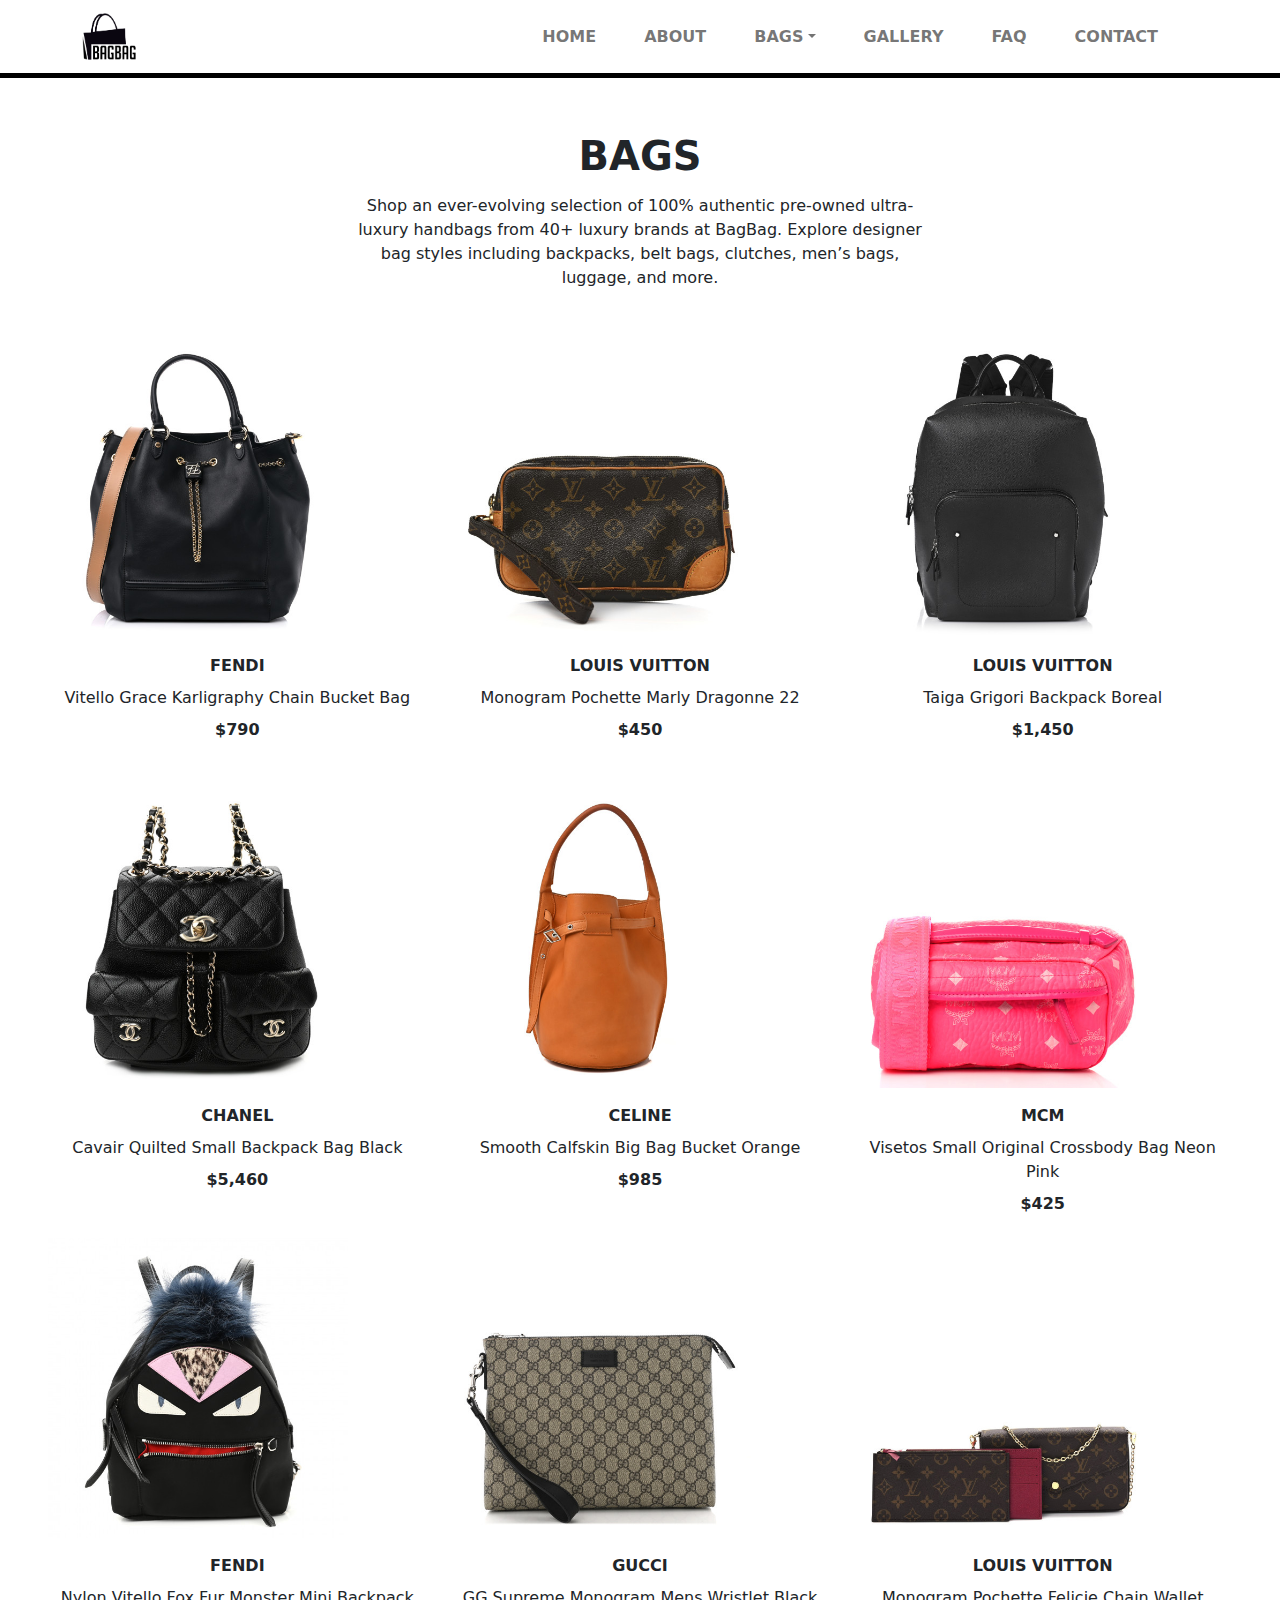
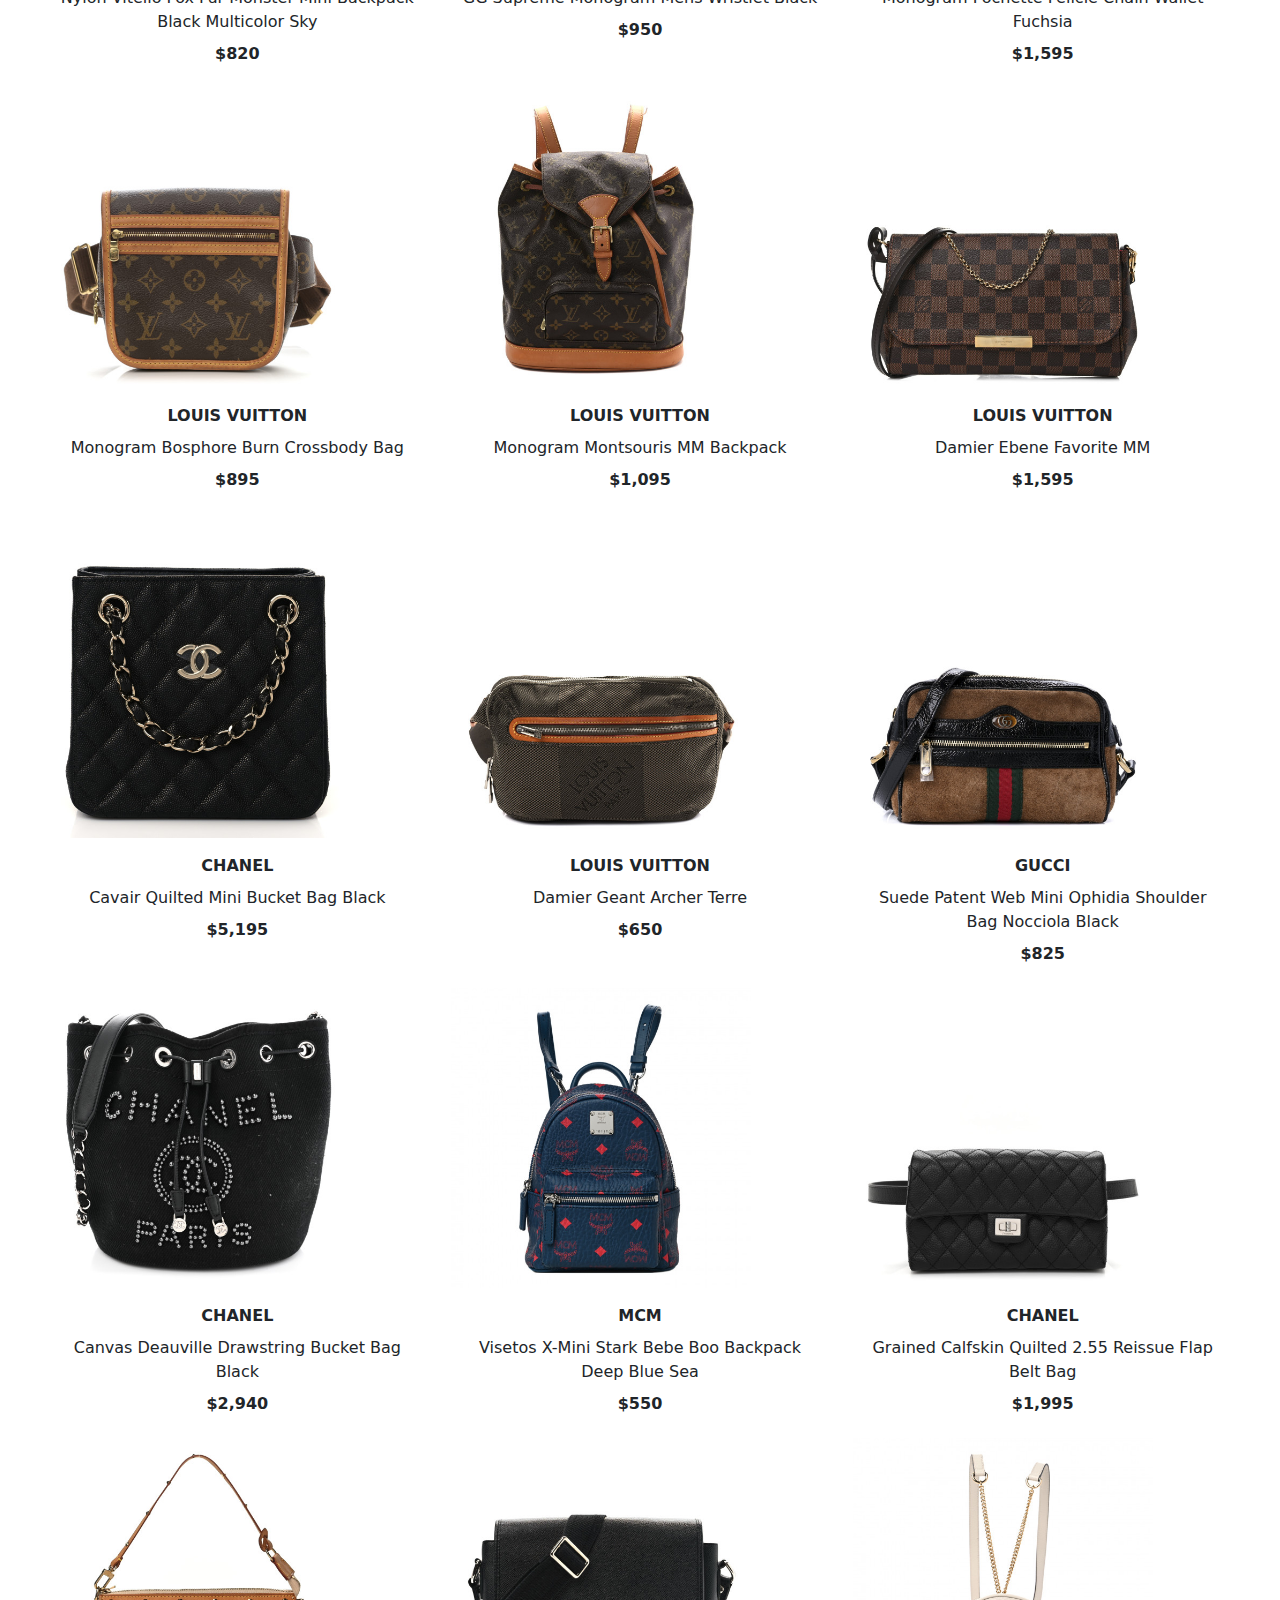
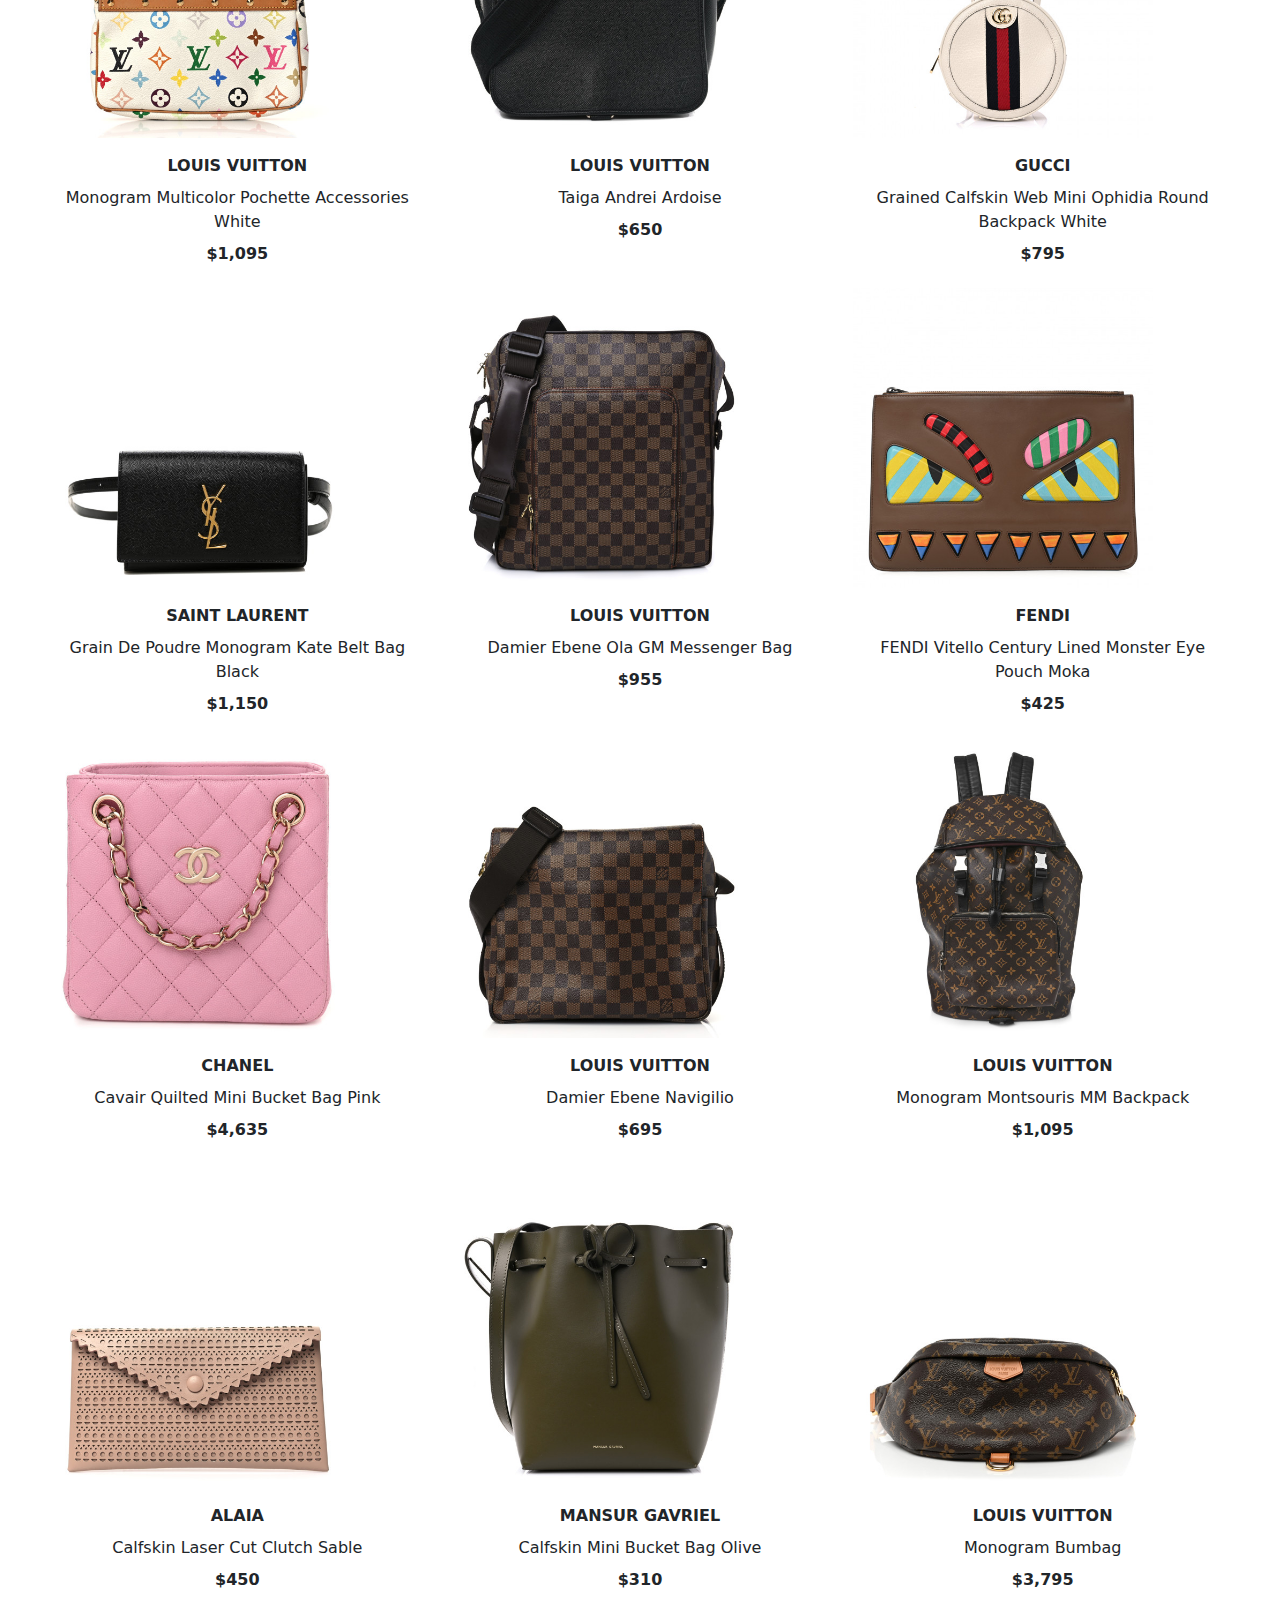
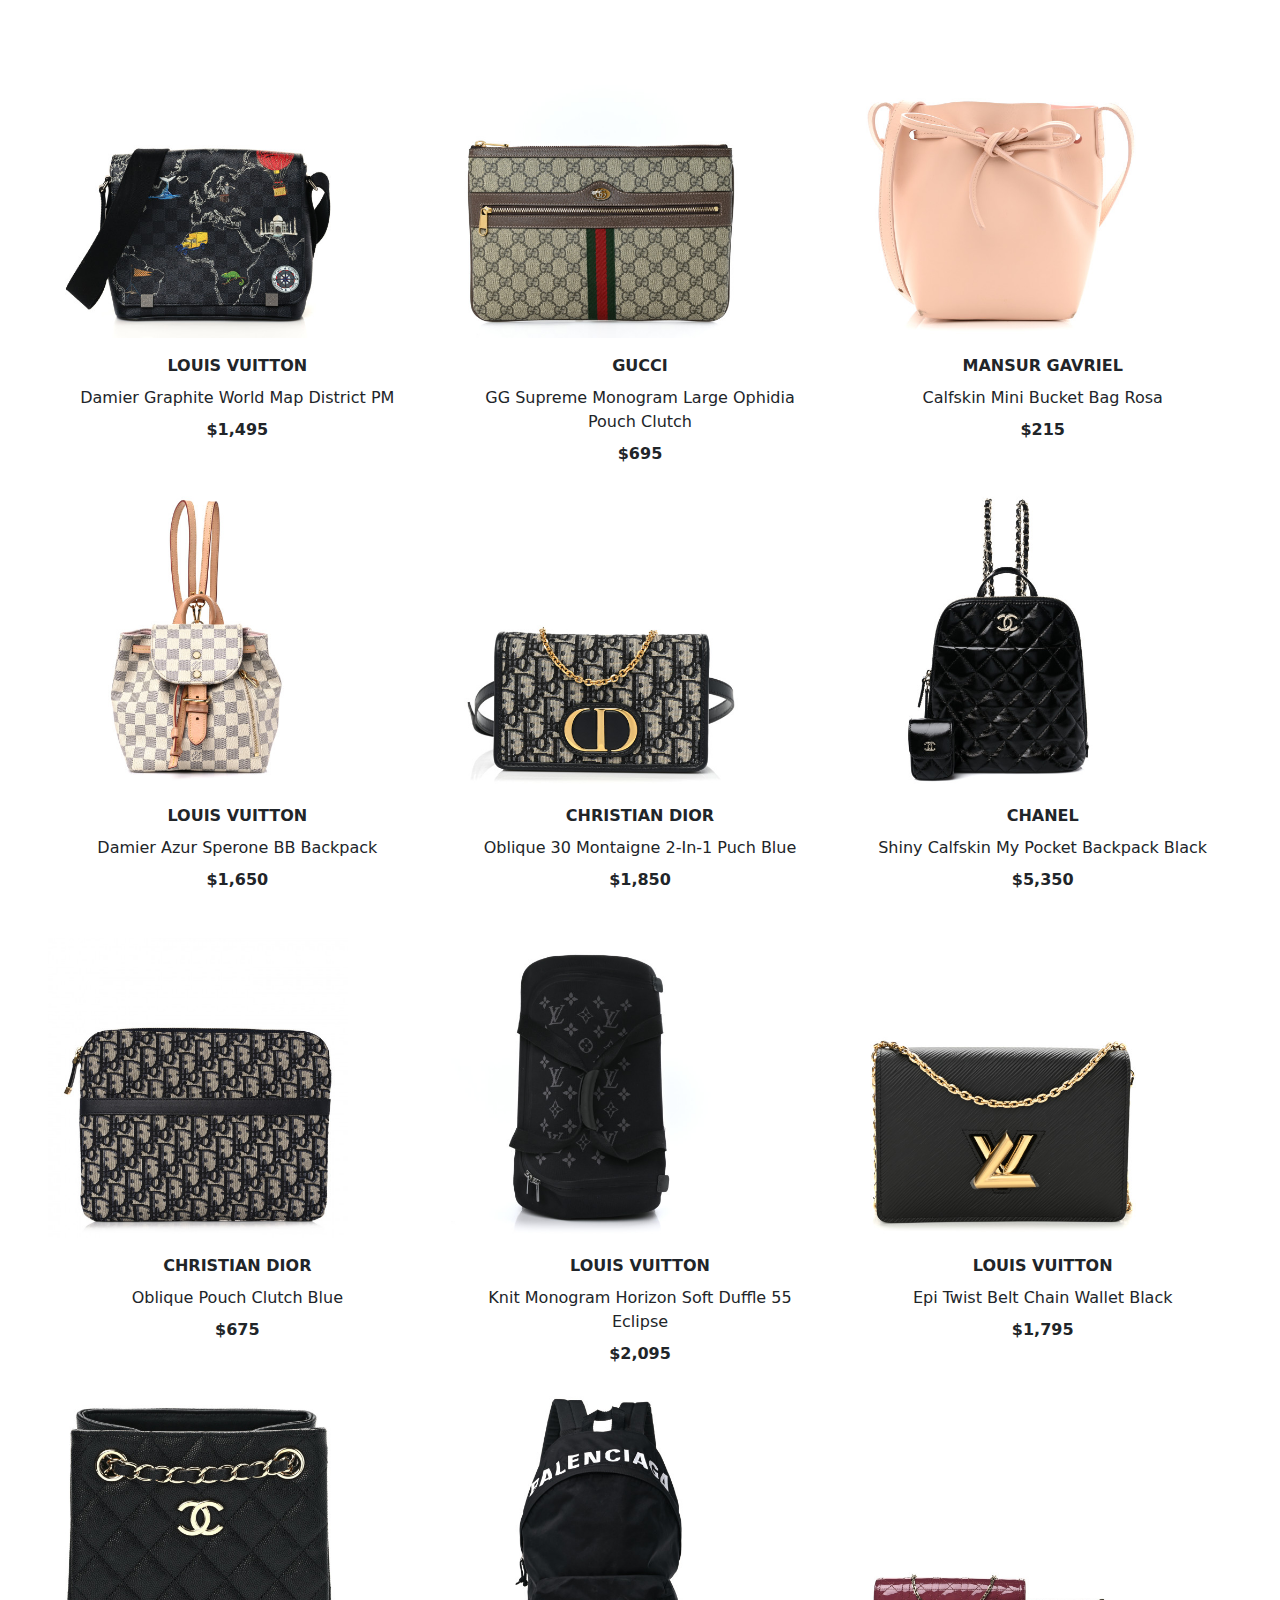
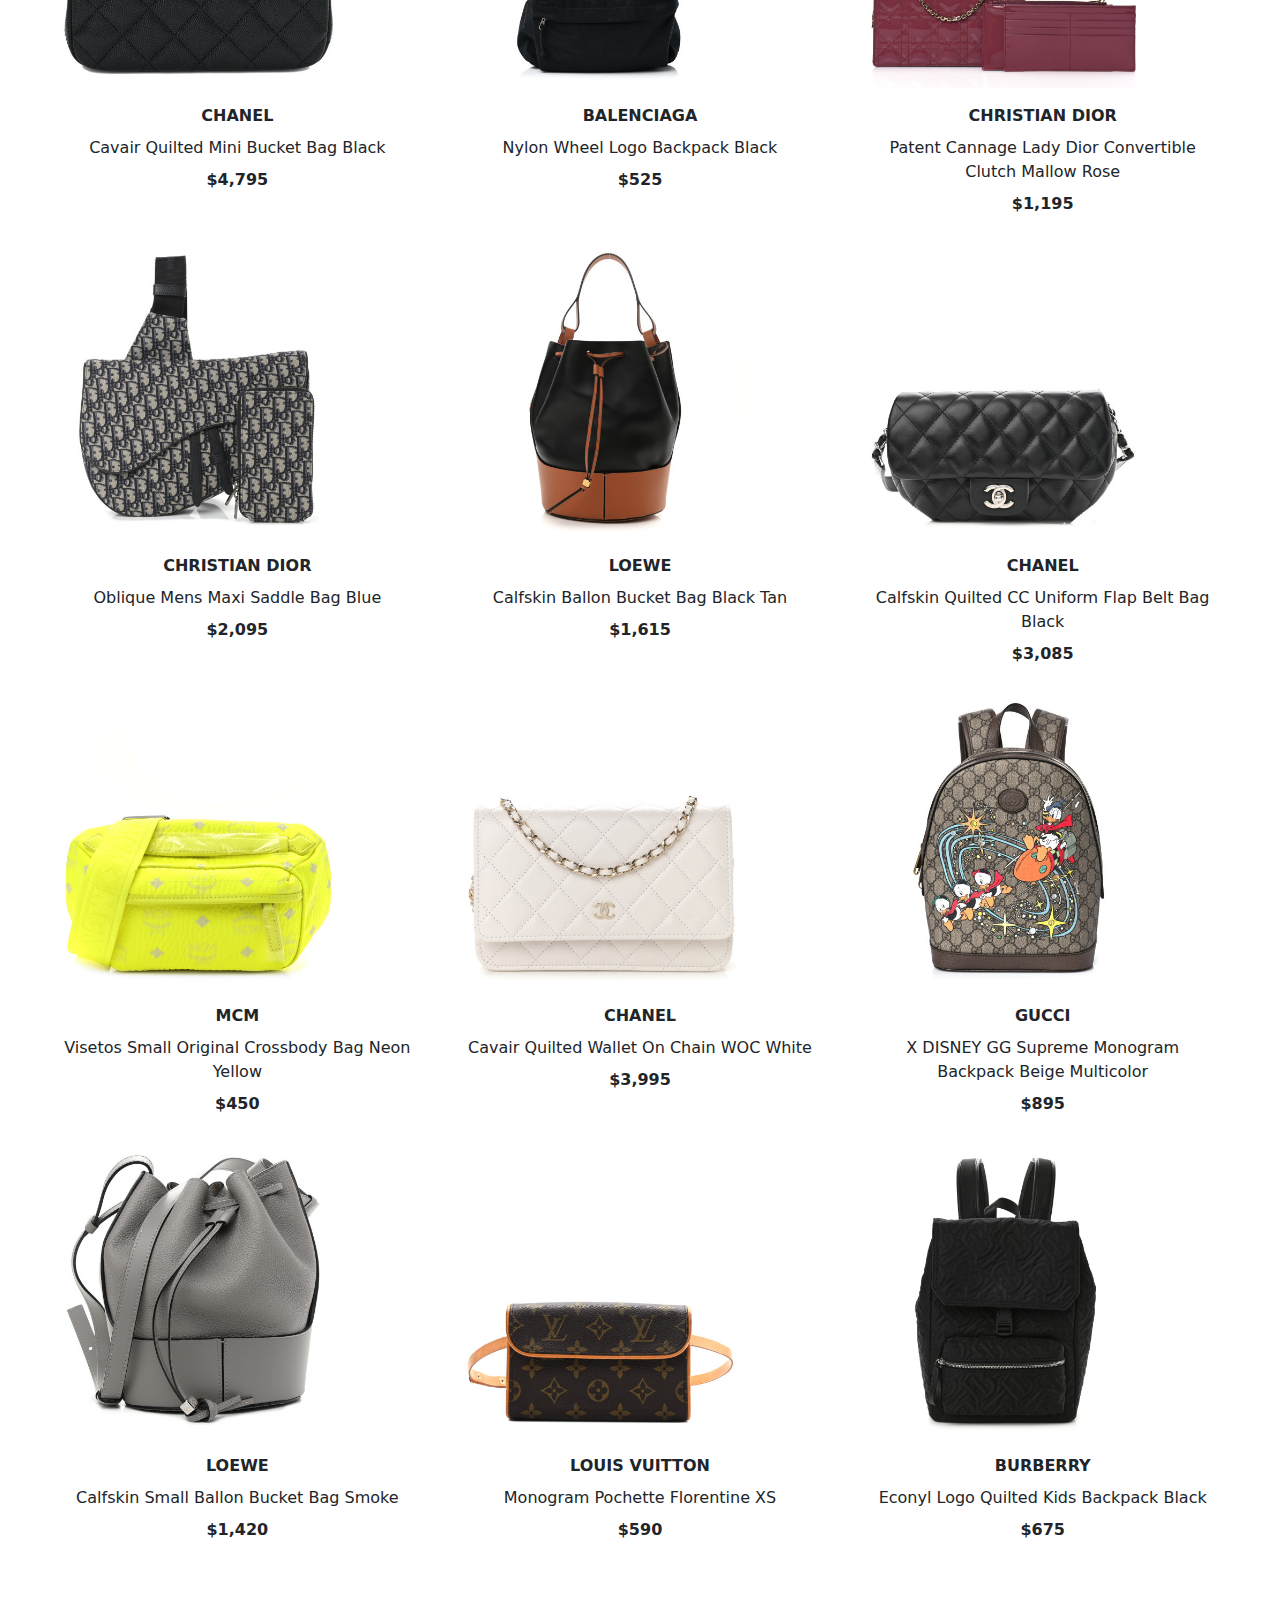
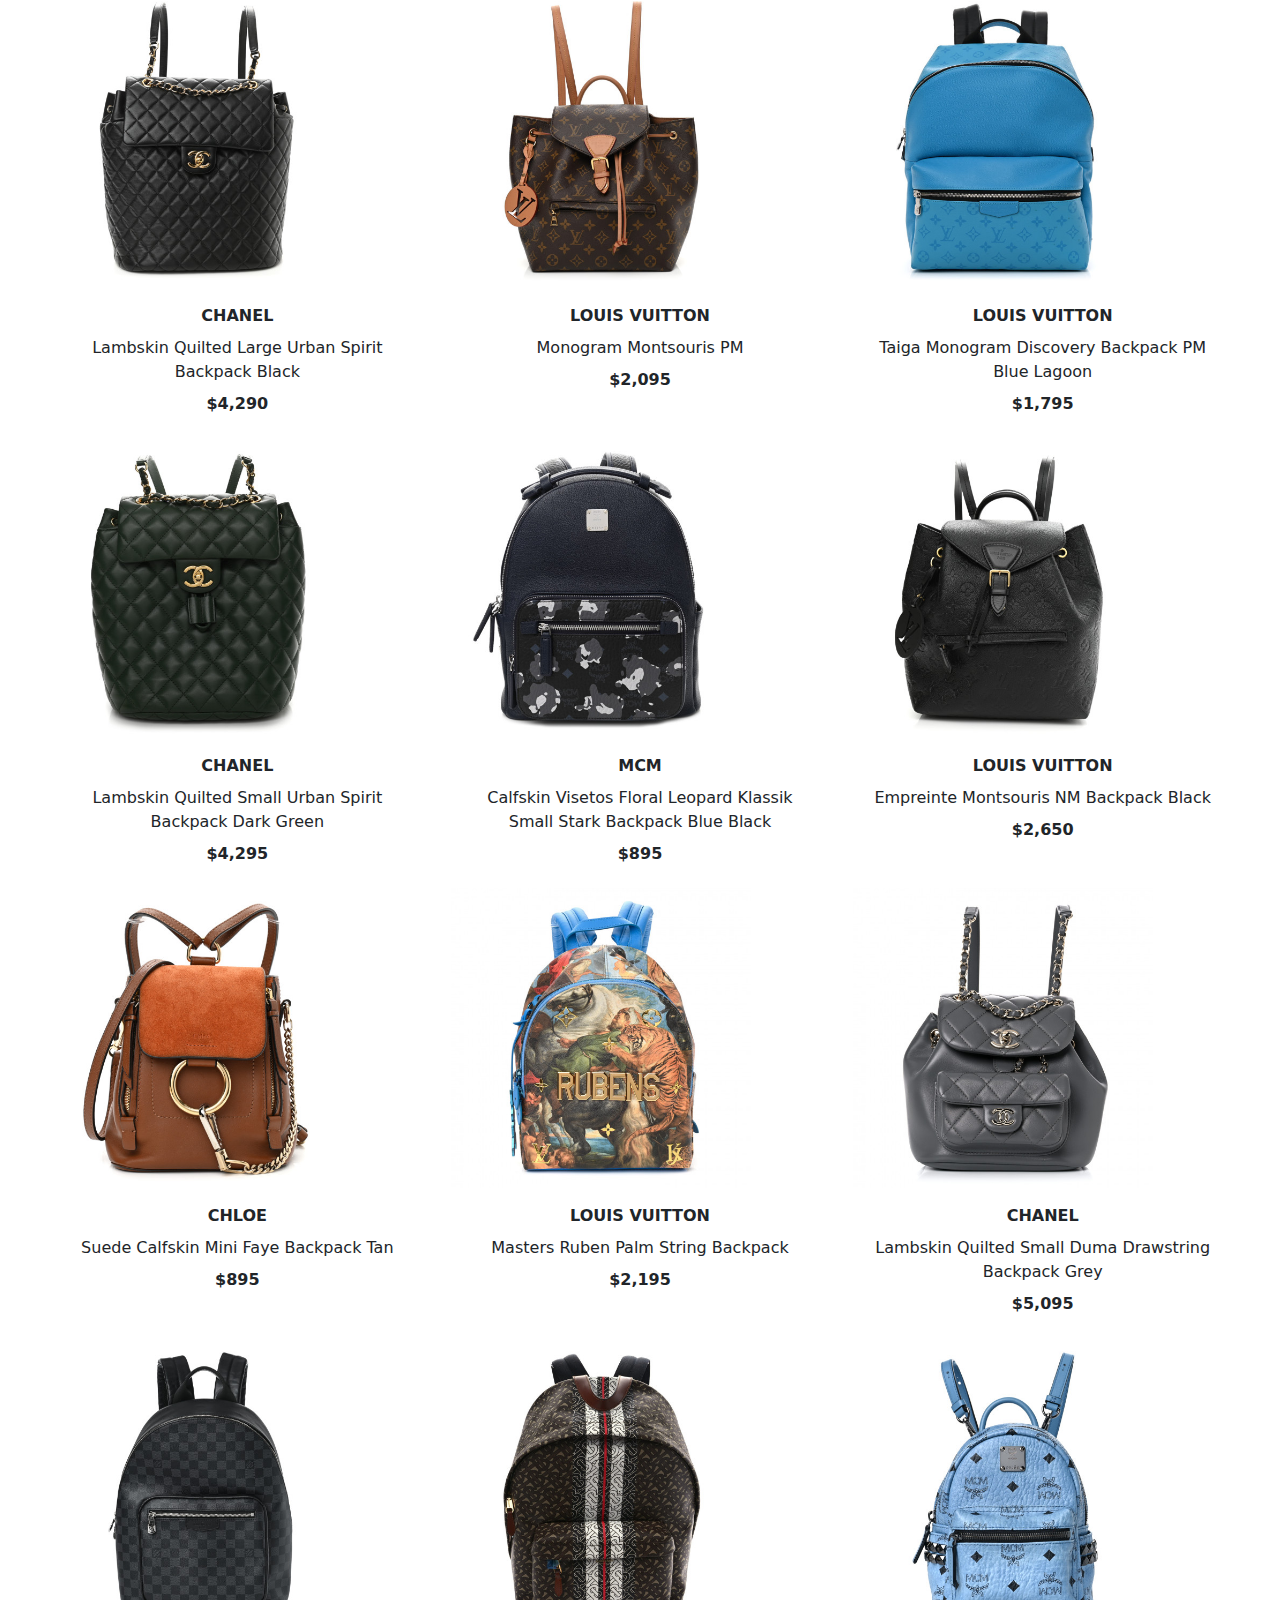
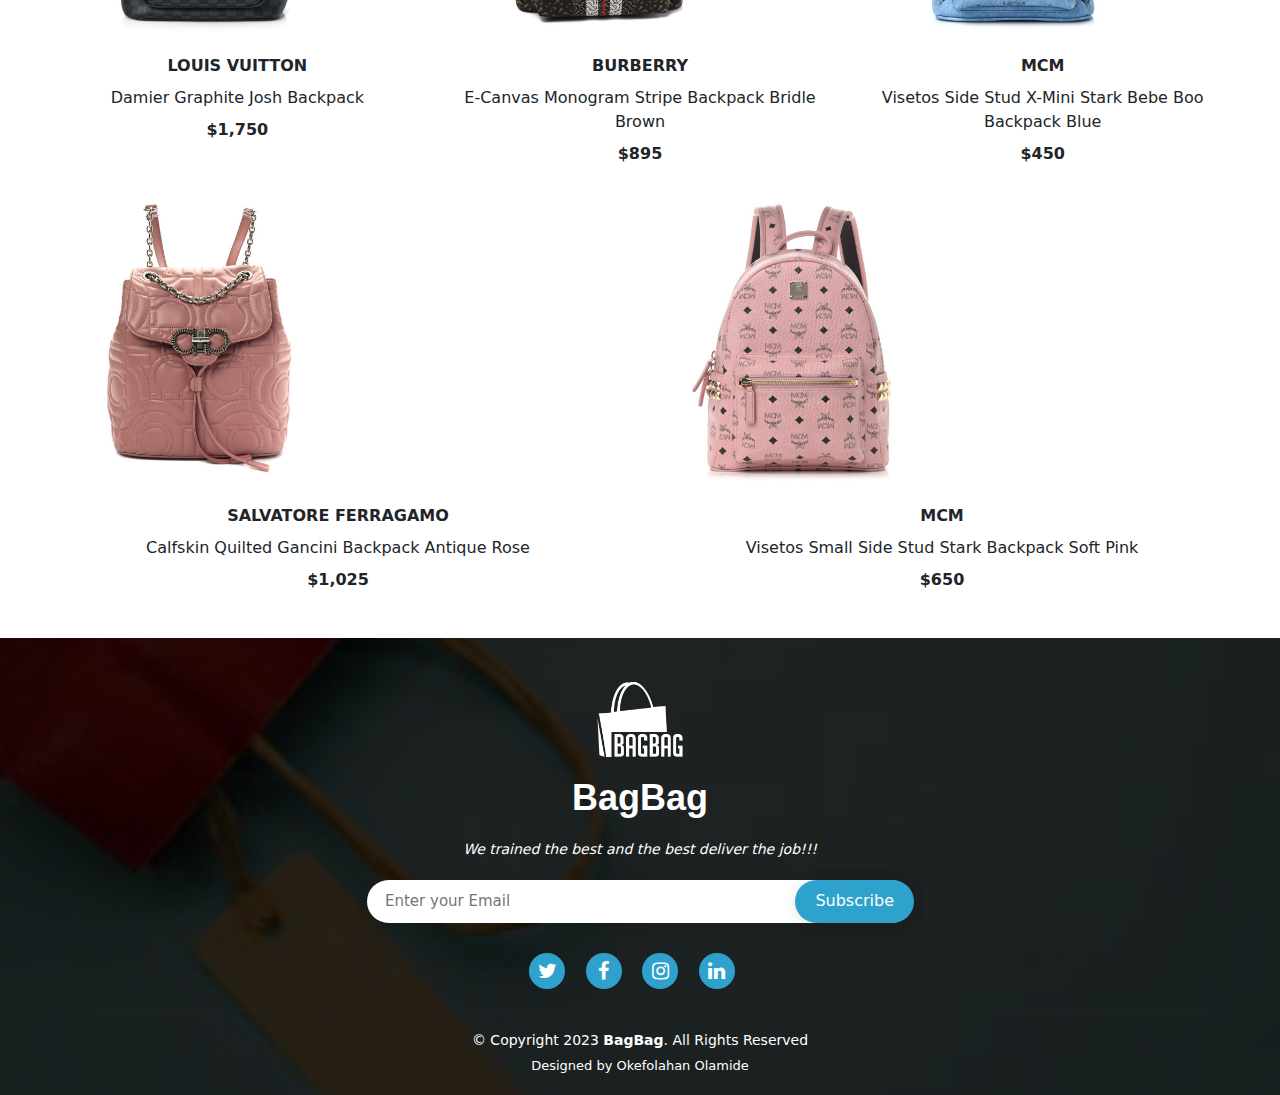
<file: shopall.html>
<!DOCTYPE html>
<html lang="en">

<head>
    <meta charset="UTF-8">
    <meta http-equiv="X-UA-Compatible" content="IE=edge">
    <meta name="viewport" content="width=device-width, initial-scale=1.0">
    <title>BagBag</title>
    <link rel="stylesheet" href="/static/css/style.css">
    <link rel="stylesheet" href="/static/css/bootstrap.min.css">
    <link rel="stylesheet" href="https://cdnjs.cloudflare.com/ajax/libs/font-awesome/4.7.0/css/font-awesome.min.css">
    <link rel="shortcut icon" href="./static/images/white_logo.png" type="image/x-icon">
</head>

<body>
    <!-- ======= Navbar Section ======= -->
    <nav class="navbar navbar-expand-md bg-white fixed-top position-sticky border-bottom-dark border-3">
        <div class="container">
            <a class="navbar-brand" href="index.html"><img src="./static/images/black_logo.png" width="55" alt=""></a>
            <button class="navbar-toggler border-0" type="button" data-bs-toggle="offcanvas"
                data-bs-target="#offcanvasNavbar" aria-controls="offcanvasNavbar">
                <!-- <span class="navbar-toggler-icon"></span> -->
                <i class="fa fa-bars" aria-hidden="true"></i>
            </button>
            <div class="offcanvas offcanvas-start" tabindex="-1" id="offcanvasNavbar"
                aria-labelledby="offcanvasNavbarLabel">
                <div class="offcanvas-header">
                    <h5 class="offcanvas-title" id="offcanvasNavbarLabel">BagBag</h5>
                    <button type="button" class="btn-close" data-bs-dismiss="offcanvas" aria-label="Close"></button>
                </div>
                <div class="offcanvas-body">
                    <ul class="navbar-nav justify-content-end flex-grow-1 pe-3">
                        <li class="nav-item">
                            <a class="nav-link fw-bold mx-3 text-uppercase " aria-current="page"
                                href="index.html">Home</a>
                        </li>
                        <li class="nav-item">
                            <a class="nav-link fw-bold mx-3 text-uppercase " aria-current="page"
                                href="about.html">About</a>
                        </li>
                        <li class="nav-item dropdown dropdown-hover position-static">
                            <a class="nav-link dropdown-toggle mx-3 text-uppercase  fw-bold" href="#"
                                id="navbarDropdown" role="button" data-mdb-toggle="dropdown" aria-expanded="false">
                                Bags</a>
                            <!-- Dropdown menu -->
                            <div class="dropdown-menu mt-0 border-0 bg-dark" aria-labelledby="navbarDropdown"
                                style="border-top-left-radius: 0; border-top-right-radius: 0;">

                                <div class="nav-bar" style="max-width: fit-content;">
                                    <div class="row d-flex">
                                        <div class="col-md-6 col-lg-3 mb-3 mb-lg-0 py-3 multi-nav"
                                            style="width: max-content;">
                                            <div class="list-group list-group-flush">
                                                <p
                                                    class="list-group-item list-group-item-action border-0 bg-dark text-white fw-bold">
                                                    Styles</p>
                                                <a href="shopall.html"
                                                    class="list-group-item list-group-item-action border-0 bg-dark text-white">Shop
                                                    all
                                                    Bags</a>
                                                <a href="backpack.html"
                                                    class="list-group-item list-group-item-action border-0 bg-dark text-white">Backpack</a>
                                                <a href="beltbag.html"
                                                    class="list-group-item list-group-item-action border-0 bg-dark text-white">Belt
                                                    Bag</a>
                                                <a href="bucketbag.html"
                                                    class="list-group-item list-group-item-action border-0 bg-dark text-white">Bucket
                                                    Bag</a>
                                                <a href="clutch&evening.html"
                                                    class="list-group-item list-group-item-action border-0 bg-dark text-white">Clutch
                                                    &
                                                    Evening</a>
                                                <a href="mensbag.html"
                                                    class="list-group-item list-group-item-action border-0 bg-dark text-white">Men's
                                                    Bag</a>
                                            </div>
                                        </div>
                                        <div class="col-md-6 col-lg-3 mb-3 mb-md-0 py-3 multi-nav"
                                            style="width: max-content;">
                                            <div class="list-group list-group-flush">
                                                <p
                                                    class="list-group-item list-group-item-action border-0 bg-dark text-white fw-bold">
                                                    Featured</p>
                                                <a href="over50.html"
                                                    class="list-group-item list-group-item-action border-0 bg-dark text-white">Over
                                                    50% off
                                                    Retail</a>
                                                <a href="under1000.html"
                                                    class="list-group-item list-group-item-action border-0 bg-dark text-white">Under
                                                    $1,000</a>
                                            </div>
                                        </div>
                                    </div>
                                </div>
                            </div>
                        </li>
                        <li class="nav-item">
                            <a class="nav-link fw-bold mx-3 text-uppercase " aria-current="page"
                                href="gallery.html">Gallery</a>
                        </li>
                        <li class="nav-item">
                            <a class="nav-link fw-bold mx-3 text-uppercase " aria-current="page"
                                href="contact.html#faq">FAQ</a>
                        </li>
                        <li class="nav-item">
                            <a class="nav-link fw-bold mx-3 text-uppercase " aria-current="page"
                                href="contact.html">Contact</a>
                        </li>
                    </ul>
                </div>
            </div>
        </div>
    </nav>
    <!-- Navbar Section End -->

    <div class="backpack mx-5">
        <p class="fs-1 fw-bold text-center mt-5 mb-2">BAGS</p>
        <p class="text-center w-50 mx-auto fs-6 mb-5">Shop an ever-evolving selection of 100% authentic pre-owned ultra-luxury handbags from 40+ luxury brands at BagBag. Explore designer bag styles including backpacks, belt bags, clutches, men’s bags, luggage, and more.</p>
        <div class="row">
            <div class="col" style="height: 450px;">
                <img src="./static/images/bucketbag/bucketbag11.jpg" width="300px" alt="" class="bag">
                <div class="container-fluid">
                    <p class="text-center fw-bold mt-3 mb-2">FENDI</p>
                    <p class="text-center mb-2">Vitello Grace Karligraphy Chain Bucket Bag</p>
                    <p class="text-center mb-0 fw-bold">$790</p>
                </div>
            </div>
            <div class="col" style="height: 450px;">
                <img src="./static/images/clutch&evening/clutch&evening21.jpg" width="300px" alt="" class="bag">
                <div class="container-fluid">
                    <p class="text-center fw-bold mt-3 mb-2">LOUIS VUITTON</p>
                    <p class="text-center mb-2">Monogram Pochette Marly Dragonne 22</p>
                    <p class="text-center mb-0 fw-bold">$450</p>
                </div>
            </div>
            <div class="col mx-auto bag-bg" style="height: 450px;">
                <img src="./static/images/menbag/menbag1.jpg" width="300px" alt="" class="bag">
                <div class="container-fluid">
                    <p class="text-center fw-bold mt-3 mb-2">LOUIS VUITTON</p>
                    <p class="text-center mb-2 mx-0">Taiga Grigori Backpack Boreal</p>
                    <p class="text-center mb-0 fw-bold">$1,450</p>
                </div>
            </div>
            <div class="col mx-auto bag-bg" style="height: 450px;">
                <img src="./static/images/backpack/backpack1.jpg" width="300px" alt="" class="bag">
                <div class="container-fluid">
                    <p class="text-center fw-bold mt-3 mb-2">CHANEL</p>
                    <p class="text-center mb-2 mx-0">Cavair Quilted Small Backpack Bag Black</p>
                    <p class="text-center mb-0 fw-bold">$5,460</p>
                </div>
            </div>
            <div class="col" style="height: 450px;">
                <img src="./static/images/bucketbag/bucketbag12.jpg" width="300px" alt="" class="bag">
                <div class="container-fluid">
                    <p class="text-center fw-bold mt-3 mb-2">CELINE</p>
                    <p class="text-center mb-2">Smooth Calfskin Big Bag Bucket Orange</p>
                    <p class="text-center mb-0 fw-bold">$985</p>
                </div>
            </div>
            <div class="col" style="height: 450px;">
                <img src="./static/images/beltbag/beltbag1.jpg" width="300px" alt="" class="bag">
                <div class="container-fluid">
                    <p class="text-center fw-bold mt-3 mb-2">MCM</p>
                    <p class="text-center mb-2 mx-0">Visetos Small Original Crossbody Bag Neon Pink</p>
                    <p class="text-center mb-0 fw-bold">$425</p>
                </div>
            </div>
            <div class="col" style="height: 450px;">
                <img src="./static/images/backpack/backpack2.jpg" width="300px" alt="" class="bag">
                <div class="container-fluid">
                    <p class="text-center fw-bold mt-3 mb-2">FENDI</p>
                    <p class="text-center mb-2">Nylon Vitello Fox Fur Monster Mini Backpack Black Multicolor Sky</p>
                    <p class="text-center mb-0 fw-bold">$820</p>
                </div>
            </div>
            <div class="col" style="height: 450px;">
                <img src="./static/images/menbag/menbag2.jpg" width="300px" alt="" class="bag">
                <div class="container-fluid">
                    <p class="text-center fw-bold mt-3 mb-2">GUCCI</p>
                    <p class="text-center mb-2">GG Supreme Monogram Mens Wristlet Black</p>
                    <p class="text-center mb-0 fw-bold">$950</p>
                </div>
            </div>
            <div class="col" style="height: 450px;">
                <img src="./static/images/clutch&evening/clutch&evening22.jpg" width="300px" alt="" class="bag">
                <div class="container-fluid">
                    <p class="text-center fw-bold mt-3 mb-2">LOUIS VUITTON</p>
                    <p class="text-center mb-2">Monogram Pochette Felicie Chain Wallet Fuchsia</p>
                    <p class="text-center mb-0 fw-bold">$1,595</p>
                </div>
            </div>
            <div class="col" style="height: 450px;">
                <img src="./static/images/beltbag/beltbag2.jpg" width="300px" alt="" class="bag">
                <div class="container-fluid">
                    <p class="text-center fw-bold mt-3 mb-2">LOUIS VUITTON</p>
                    <p class="text-center mb-2">Monogram Bosphore Burn Crossbody Bag</p>
                    <p class="text-center mb-0 fw-bold">$895</p>
                </div>
            </div>
            <div class="col" style="height: 450px;">
                <img src="./static/images/backpack/backpack3.jpg" width="300px" alt="" class="bag">
                <div class="container-fluid">
                    <p class="text-center fw-bold mt-3 mb-2">LOUIS VUITTON</p>
                    <p class="text-center mb-2">Monogram Montsouris MM Backpack</p>
                    <p class="text-center mb-0 fw-bold">$1,095</p>
                </div>
            </div>
            <div class="col" style="height: 450px;">
                <img src="./static/images/clutch&evening/clutch&evening23.jpg" width="300px" alt="" class="bag">
                <div class="container-fluid">
                    <p class="text-center fw-bold mt-3 mb-2">LOUIS VUITTON</p>
                    <p class="text-center mb-2">Damier Ebene Favorite MM</p>
                    <p class="text-center mb-0 fw-bold">$1,595</p>
                </div>
            </div>
            <div class="col" style="height: 450px;">
                <img src="./static/images/bucketbag/bucketbag13.jpg" width="300px" alt="" class="bag">
                <div class="container-fluid">
                    <p class="text-center fw-bold mt-3 mb-2">CHANEL</p>
                    <p class="text-center mb-2">Cavair Quilted Mini Bucket Bag Black</p>
                    <p class="text-center mb-0 fw-bold">$5,195</p>
                </div>
            </div>
            <div class="col" style="height: 450px;">
                <img src="./static/images/menbag/menbag3.jpg" width="300px" alt="" class="bag">
                <div class="container-fluid">
                    <p class="text-center fw-bold mt-3 mb-2">LOUIS VUITTON</p>
                    <p class="text-center mb-2">Damier Geant Archer Terre</p>
                    <p class="text-center mb-0 fw-bold">$650</p>
                </div>
            </div>
            <div class="col" style="height: 450px;">
                <img src="./static/images/beltbag/beltbag3.jpg" width="300px" alt="" class="bag">
                <div class="container-fluid">
                    <p class="text-center fw-bold mt-3 mb-2">GUCCI</p>
                    <p class="text-center mb-2">Suede Patent Web Mini Ophidia Shoulder Bag Nocciola Black</p>
                    <p class="text-center mb-0 fw-bold">$825</p>
                </div>
            </div>
            <div class="col" style="height: 450px;">
                <img src="./static/images/bucketbag/bucketbag14.jpg" width="300px" alt="" class="bag">
                <div class="container-fluid">
                    <p class="text-center fw-bold mt-3 mb-2">CHANEL</p>
                    <p class="text-center mb-2">Canvas Deauville Drawstring Bucket Bag Black</p>
                    <p class="text-center mb-0 fw-bold">$2,940</p>
                </div>
            </div>
            <div class="col" style="height: 450px;">
                <img src="./static/images/backpack/backpack4.jpg" width="300px" alt="" class="bag">
                <div class="container-fluid">
                    <p class="text-center fw-bold mt-3 mb-2">MCM</p>
                    <p class="text-center mb-2">Visetos X-Mini Stark Bebe Boo Backpack Deep Blue Sea</p>
                    <p class="text-center mb-0 fw-bold">$550</p>
                </div>
            </div>
            <div class="col" style="height: 450px;">
                <img src="./static/images/beltbag/beltbag4.jpg" width="300px" alt="" class="bag">
                <div class="container-fluid">
                    <p class="text-center fw-bold mt-3 mb-2">CHANEL</p>
                    <p class="text-center mb-2">Grained Calfskin Quilted 2.55 Reissue Flap Belt Bag</p>
                    <p class="text-center mb-0 fw-bold">$1,995</p>
                </div>
            </div>
            <div class="col" style="height: 450px;">
                <img src="./static/images/clutch&evening/clutch&evening24.jpg" width="300px" alt="" class="bag">
                <div class="container-fluid">
                    <p class="text-center fw-bold mt-3 mb-2">LOUIS VUITTON</p>
                    <p class="text-center mb-2">Monogram Multicolor Pochette Accessories White</p>
                    <p class="text-center mb-0 fw-bold">$1,095</p>
                </div>
            </div>
            <div class="col" style="height: 450px;">
                <img src="./static/images/menbag/menbag4.jpg" width="300px" alt="" class="bag">
                <div class="container-fluid">
                    <p class="text-center fw-bold mt-3 mb-2">LOUIS VUITTON</p>
                    <p class="text-center mb-2">Taiga Andrei Ardoise</p>
                    <p class="text-center mb-0 fw-bold">$650</p>
                </div>
            </div>
            <div class="col" style="height: 450px;">
                <img src="./static/images/backpack/backpack5.jpg" width="300px" alt="" class="bag">
                <div class="container-fluid">
                    <p class="text-center fw-bold mt-3 mb-2">GUCCI</p>
                    <p class="text-center mb-2">Grained Calfskin Web Mini Ophidia Round Backpack White</p>
                    <p class="text-center mb-0 fw-bold">$795</p>
                </div>
            </div>
            <div class="col" style="height: 450px;">
                <img src="./static/images/beltbag/beltbag5.jpg" width="300px" alt="" class="bag">
                <div class="container-fluid">
                    <p class="text-center fw-bold mt-3 mb-2">SAINT LAURENT</p>
                    <p class="text-center mb-2">Grain De Poudre Monogram Kate Belt Bag Black</p>
                    <p class="text-center mb-0 fw-bold">$1,150</p>
                </div>
            </div>
            <div class="col" style="height: 450px;">
                <img src="./static/images/menbag/menbag5.jpg" width="300px" alt="" class="bag">
                <div class="container-fluid">
                    <p class="text-center fw-bold mt-3 mb-2">LOUIS VUITTON</p>
                    <p class="text-center mb-2">Damier Ebene Ola GM Messenger Bag</p>
                    <p class="text-center mb-0 fw-bold">$955</p>
                </div>
            </div>
            <div class="col" style="height: 450px;">
                <img src="./static/images/clutch&evening/clutch&evening25.jpg" width="300px" alt="" class="bag">
                <div class="container-fluid">
                    <p class="text-center fw-bold mt-3 mb-2">FENDI</p>
                    <p class="text-center mb-2">FENDI Vitello Century Lined Monster Eye Pouch Moka</p>
                    <p class="text-center mb-0 fw-bold">$425</p>
                </div>
            </div>
            <div class="col" style="height: 450px;">
                <img src="./static/images/bucketbag/bucketbag15.jpg" width="300px" alt="" class="bag">
                <div class="container-fluid">
                    <p class="text-center fw-bold mt-3 mb-2">CHANEL</p>
                    <p class="text-center mb-2">Cavair Quilted Mini Bucket Bag Pink</p>
                    <p class="text-center mb-0 fw-bold">$4,635</p>
                </div>
            </div>
            <div class="col" style="height: 450px;">
                <img src="./static/images/menbag/menbag6.jpg" width="300px" alt="" class="bag">
                <div class="container-fluid">
                    <p class="text-center fw-bold mt-3 mb-2">LOUIS VUITTON</p>
                    <p class="text-center mb-2">Damier Ebene Navigilio</p>
                    <p class="text-center mb-0 fw-bold">$695</p>
                </div>
            </div>
            <div class="col" style="height: 450px;">
                <img src="./static/images/backpack/backpack6.jpg" width="300px" alt="" class="bag">
                <div class="container-fluid">
                    <p class="text-center fw-bold mt-3 mb-2">LOUIS VUITTON</p>
                    <p class="text-center mb-2">Monogram Montsouris MM Backpack</p>
                    <p class="text-center mb-0 fw-bold">$1,095</p>
                </div>
            </div>
            <div class="col" style="height: 450px;">
                <img src="./static/images/clutch&evening/clutch&evening26.jpg" width="300px" alt="" class="bag">
                <div class="container-fluid">
                    <p class="text-center fw-bold mt-3 mb-2">ALAIA</p>
                    <p class="text-center mb-2">Calfskin Laser Cut Clutch Sable</p>
                    <p class="text-center mb-0 fw-bold">$450</p>
                </div>
            </div>
            <div class="col" style="height: 450px;">
                <img src="./static/images/bucketbag/bucketbag16.jpg" width="300px" alt="" class="bag">
                <div class="container-fluid">
                    <p class="text-center fw-bold mt-3 mb-2">MANSUR GAVRIEL</p>
                    <p class="text-center mb-2">Calfskin Mini Bucket Bag Olive</p>
                    <p class="text-center mb-0 fw-bold">$310</p>
                </div>
            </div>
            <div class="col" style="height: 450px;">
                <img src="./static/images/beltbag/beltbag6.jpg" width="300px" alt="" class="bag">
                <div class="container-fluid">
                    <p class="text-center fw-bold mt-3 mb-2">LOUIS VUITTON</p>
                    <p class="text-center mb-2">Monogram Bumbag</p>
                    <p class="text-center mb-0 fw-bold">$3,795</p>
                </div>
            </div>
            <div class="col" style="height: 450px;">
                <img src="./static/images/menbag/menbag7.jpg" width="300px" alt="" class="bag">
                <div class="container-fluid">
                    <p class="text-center fw-bold mt-3 mb-2">LOUIS VUITTON</p>
                    <p class="text-center mb-2">Damier Graphite World Map District PM</p>
                    <p class="text-center mb-0 fw-bold">$1,495</p>
                </div>
            </div>
            <div class="col" style="height: 450px;">
                <img src="./static/images/clutch&evening/clutch&evening27.jpg" width="300px" alt="" class="bag">
                <div class="container-fluid">
                    <p class="text-center fw-bold mt-3 mb-2">GUCCI</p>
                    <p class="text-center mb-2">GG Supreme Monogram Large Ophidia Pouch Clutch</p>
                    <p class="text-center mb-0 fw-bold">$695</p>
                </div>
            </div>
            <div class="col" style="height: 450px;">
                <img src="./static/images/bucketbag/bucketbag17.jpg" width="300px" alt="" class="bag">
                <div class="container-fluid">
                    <p class="text-center fw-bold mt-3 mb-2">MANSUR GAVRIEL</p>
                    <p class="text-center mb-2">Calfskin Mini Bucket Bag Rosa</p>
                    <p class="text-center mb-0 fw-bold">$215</p>
                </div>
            </div>
            <div class="col" style="height: 450px;">
                <img src="./static/images/backpack/backpack7.jpg" width="300px" alt="" class="bag">
                <div class="container-fluid">
                    <p class="text-center fw-bold mt-3 mb-2">LOUIS VUITTON</p>
                    <p class="text-center mb-2">Damier Azur Sperone BB Backpack</p>
                    <p class="text-center mb-0 fw-bold">$1,650</p>
                </div>
            </div>
            <div class="col" style="height: 450px;">
                <img src="./static/images/beltbag/beltbag7.jpg" width="300px" alt="" class="bag">
                <div class="container-fluid">
                    <p class="text-center fw-bold mt-3 mb-2">CHRISTIAN DIOR</p>
                    <p class="text-center mb-2">Oblique 30 Montaigne 2-In-1 Puch Blue</p>
                    <p class="text-center mb-0 fw-bold">$1,850</p>
                </div>
            </div>
            <div class="col" style="height: 450px;">
                <img src="./static/images/backpack/backpack8.jpg" width="300px" alt="" class="bag">
                <div class="container-fluid">
                    <p class="text-center fw-bold mt-3 mb-2">CHANEL</p>
                    <p class="text-center mb-2">Shiny Calfskin My Pocket Backpack Black</p>
                    <p class="text-center mb-0 fw-bold">$5,350</p>
                </div>
            </div>
            <div class="col" style="height: 450px;">
                <img src="./static/images/clutch&evening/clutch&evening28.jpg" width="300px" alt="" class="bag">
                <div class="container-fluid">
                    <p class="text-center fw-bold mt-3 mb-2">CHRISTIAN DIOR</p>
                    <p class="text-center mb-2">Oblique Pouch Clutch Blue</p>
                    <p class="text-center mb-0 fw-bold">$675</p>
                </div>
            </div>
            <div class="col" style="height: 450px;">
                <img src="./static/images/menbag/menbag8.jpg" width="300px" alt="" class="bag">
                <div class="container-fluid">
                    <p class="text-center fw-bold mt-3 mb-2">LOUIS VUITTON</p>
                    <p class="text-center mb-2">Knit Monogram Horizon Soft Duffle 55 Eclipse</p>
                    <p class="text-center mb-0 fw-bold">$2,095</p>
                </div>
            </div>
            <div class="col" style="height: 450px;">
                <img src="./static/images/beltbag/beltbag8.jpg" width="300px" alt="" class="bag">
                <div class="container-fluid">
                    <p class="text-center fw-bold mt-3 mb-2">LOUIS VUITTON</p>
                    <p class="text-center mb-2">Epi Twist Belt Chain Wallet Black</p>
                    <p class="text-center mb-0 fw-bold">$1,795</p>
                </div>
            </div>
            <div class="col" style="height: 450px;">
                <img src="./static/images/bucketbag/bucketbag18.jpg" width="300px" alt="" class="bag">
                <div class="container-fluid">
                    <p class="text-center fw-bold mt-3 mb-2">CHANEL</p>
                    <p class="text-center mb-2">Cavair Quilted Mini Bucket Bag Black</p>
                    <p class="text-center mb-0 fw-bold">$4,795</p>
                </div>
            </div>
            <div class="col" style="height: 450px;">
                <img src="./static/images/backpack/backpack9.jpg" width="300px" alt="" class="bag">
                <div class="container-fluid">
                    <p class="text-center fw-bold mt-3 mb-2">BALENCIAGA</p>
                    <p class="text-center mb-2">Nylon Wheel Logo Backpack Black</p>
                    <p class="text-center mb-0 fw-bold">$525</p>
                </div>
            </div>
            <div class="col" style="height: 450px;">
                <img src="./static/images/clutch&evening/clutch&evening29.jpg" width="300px" alt="" class="bag">
                <div class="container-fluid">
                    <p class="text-center fw-bold mt-3 mb-2">CHRISTIAN DIOR</p>
                    <p class="text-center mb-2">Patent Cannage Lady Dior Convertible Clutch Mallow Rose</p>
                    <p class="text-center mb-0 fw-bold">$1,195</p>
                </div>
            </div>
            <div class="col" style="height: 450px;">
                <img src="./static/images/menbag/menbag9.jpg" width="300px" alt="" class="bag">
                <div class="container-fluid">
                    <p class="text-center fw-bold mt-3 mb-2">CHRISTIAN DIOR</p>
                    <p class="text-center mb-2">Oblique Mens Maxi Saddle Bag Blue</p>
                    <p class="text-center mb-0 fw-bold">$2,095</p>
                </div>
            </div>
            <div class="col" style="height: 450px;">
                <img src="./static/images/bucketbag/bucketbag19.jpg" width="300px" alt="" class="bag">
                <div class="container-fluid">
                    <p class="text-center fw-bold mt-3 mb-2">LOEWE</p>
                    <p class="text-center mb-2">Calfskin Ballon Bucket Bag Black Tan</p>
                    <p class="text-center mb-0 fw-bold">$1,615</p>
                </div>
            </div>
            <div class="col" style="height: 450px;">
                <img src="./static/images/beltbag/beltbag9.jpg" width="300px" alt="" class="bag">
                <div class="container-fluid">
                    <p class="text-center fw-bold mt-3 mb-2">CHANEL</p>
                    <p class="text-center mb-2">Calfskin Quilted CC Uniform Flap Belt Bag Black</p>
                    <p class="text-center mb-0 fw-bold">$3,085</p>
                </div>
            </div>
            <div class="col" style="height: 450px;">
                <img src="./static/images/menbag/menbag10.jpg" width="300px" alt="" class="bag">
                <div class="container-fluid">
                    <p class="text-center fw-bold mt-3 mb-2">MCM</p>
                    <p class="text-center mb-2">Visetos Small Original Crossbody Bag Neon Yellow</p>
                    <p class="text-center mb-0 fw-bold">$450</p>
                </div>
            </div>
            <div class="col" style="height: 450px;">
                <img src="./static/images/clutch&evening/clutch&evening30.jpg" width="300px" alt="" class="bag">
                <div class="container-fluid">
                    <p class="text-center fw-bold mt-3 mb-2">CHANEL</p>
                    <p class="text-center mb-2">Cavair Quilted Wallet On Chain WOC White</p>
                    <p class="text-center mb-0 fw-bold">$3,995</p>
                </div>
            </div>
            <div class="col" style="height: 450px;">
                <img src="./static/images/backpack/backpack10.jpg" width="300px" alt="" class="bag">
                <div class="container-fluid">
                    <p class="text-center fw-bold mt-3 mb-2">GUCCI</p>
                    <p class="text-center mb-2">X DISNEY GG Supreme Monogram Backpack Beige Multicolor</p>
                    <p class="text-center mb-0 fw-bold">$895</p>
                </div>
            </div>
            <div class="col" style="height: 450px;">
                <img src="./static/images/bucketbag/bucketbag20.jpg" width="300px" alt="" class="bag">
                <div class="container-fluid">
                    <p class="text-center fw-bold mt-3 mb-2">LOEWE</p>
                    <p class="text-center mb-2">Calfskin Small Ballon Bucket Bag Smoke</p>
                    <p class="text-center mb-0 fw-bold">$1,420</p>
                </div>
            </div>
            <div class="col" style="height: 450px;">
                <img src="./static/images/beltbag/beltbag10.jpg" width="300px" alt="" class="bag">
                <div class="container-fluid">
                    <p class="text-center fw-bold mt-3 mb-2">LOUIS VUITTON</p>
                    <p class="text-center mb-2">Monogram Pochette Florentine XS</p>
                    <p class="text-center mb-0 fw-bold">$590</p>
                </div>
            </div>
            <div class="col" style="height: 450px;">
                <img src="./static/images/backpack/backpack11.jpg" width="300px" alt="" class="bag">
                <div class="container-fluid">
                    <p class="text-center fw-bold mt-3 mb-2">BURBERRY</p>
                    <p class="text-center mb-2">Econyl Logo Quilted Kids Backpack Black</p>
                    <p class="text-center mb-0 fw-bold">$675</p>
                </div>
            </div>
            <div class="col" style="height: 450px;">
                <img src="./static/images/backpack/backpack12.jpg" width="300px" alt="" class="bag">
                <div class="container-fluid">
                    <p class="text-center fw-bold mt-3 mb-2">CHANEL</p>
                    <p class="text-center mb-2">Lambskin Quilted Large Urban Spirit Backpack Black</p>
                    <p class="text-center mb-0 fw-bold">$4,290</p>
                </div>
            </div>
            <div class="col" style="height: 450px;">
                <img src="./static/images/backpack/backpack13.jpg" width="300px" alt="" class="bag">
                <div class="container-fluid">
                    <p class="text-center fw-bold mt-3 mb-2">LOUIS VUITTON</p>
                    <p class="text-center mb-2">Monogram Montsouris PM</p>
                    <p class="text-center mb-0 fw-bold">$2,095</p>
                </div>
            </div>
            <div class="col" style="height: 450px;">
                <img src="./static/images/backpack/backpack14.jpg" width="300px" alt="" class="bag">
                <div class="container-fluid">
                    <p class="text-center fw-bold mt-3 mb-2">LOUIS VUITTON</p>
                    <p class="text-center mb-2">Taiga Monogram Discovery Backpack PM Blue Lagoon</p>
                    <p class="text-center mb-0 fw-bold">$1,795</p>
                </div>
            </div>
            <div class="col" style="height: 450px;">
                <img src="./static/images/backpack/backpack15.jpg" width="300px" alt="" class="bag">
                <div class="container-fluid">
                    <p class="text-center fw-bold mt-3 mb-2">CHANEL</p>
                    <p class="text-center mb-2">Lambskin Quilted Small Urban Spirit Backpack Dark Green</p>
                    <p class="text-center mb-0 fw-bold">$4,295</p>
                </div>
            </div>
            <div class="col" style="height: 450px;">
                <img src="./static/images/backpack/backpack16.jpg" width="300px" alt="" class="bag">
                <div class="container-fluid">
                    <p class="text-center fw-bold mt-3 mb-2">MCM</p>
                    <p class="text-center mb-2">Calfskin Visetos Floral Leopard Klassik Small Stark Backpack Blue Black
                    </p>
                    <p class="text-center mb-0 fw-bold">$895</p>
                </div>
            </div>
            <div class="col" style="height: 450px;">
                <img src="./static/images/backpack/backpack17.jpg" width="300px" alt="" class="bag">
                <div class="container-fluid">
                    <p class="text-center fw-bold mt-3 mb-2">LOUIS VUITTON</p>
                    <p class="text-center mb-2">Empreinte Montsouris NM Backpack Black</p>
                    <p class="text-center mb-0 fw-bold">$2,650</p>
                </div>
            </div>
            <div class="col" style="height: 450px;">
                <img src="./static/images/backpack/backpack18.jpg" width="300px" alt="" class="bag">
                <div class="container-fluid">
                    <p class="text-center fw-bold mt-3 mb-2">CHLOE</p>
                    <p class="text-center mb-2">Suede Calfskin Mini Faye Backpack Tan</p>
                    <p class="text-center mb-0 fw-bold">$895</p>
                </div>
            </div>
            <div class="col" style="height: 450px;">
                <img src="./static/images/backpack/backpack19.jpg" width="300px" alt="" class="bag">
                <div class="container-fluid">
                    <p class="text-center fw-bold mt-3 mb-2">LOUIS VUITTON</p>
                    <p class="text-center mb-2">Masters Ruben Palm String Backpack</p>
                    <p class="text-center mb-0 fw-bold">$2,195</p>
                </div>
            </div>
            <div class="col" style="height: 450px;">
                <img src="./static/images/backpack/backpack20.jpg" width="300px" alt="" class="bag">
                <div class="container-fluid">
                    <p class="text-center fw-bold mt-3 mb-2">CHANEL</p>
                    <p class="text-center mb-2">Lambskin Quilted Small Duma Drawstring Backpack Grey</p>
                    <p class="text-center mb-0 fw-bold">$5,095</p>
                </div>
            </div>
            <div class="col" style="height: 450px;">
                <img src="./static/images/backpack/backpack21.jpg" width="300px" alt="" class="bag">
                <div class="container-fluid">
                    <p class="text-center fw-bold mt-3 mb-2">LOUIS VUITTON</p>
                    <p class="text-center mb-2">Damier Graphite Josh Backpack</p>
                    <p class="text-center mb-0 fw-bold">$1,750</p>
                </div>
            </div>
            <div class="col" style="height: 450px;">
                <img src="./static/images/backpack/backpack22.jpg" width="300px" alt="" class="bag">
                <div class="container-fluid">
                    <p class="text-center fw-bold mt-3 mb-2">BURBERRY</p>
                    <p class="text-center mb-2">E-Canvas Monogram Stripe Backpack Bridle Brown</p>
                    <p class="text-center mb-0 fw-bold">$895</p>
                </div>
            </div>
            <div class="col" style="height: 450px;">
                <img src="./static/images/backpack/backpack23.jpg" width="300px" alt="" class="bag">
                <div class="container-fluid">
                    <p class="text-center fw-bold mt-3 mb-2">MCM</p>
                    <p class="text-center mb-2">Visetos Side Stud X-Mini Stark Bebe Boo Backpack Blue</p>
                    <p class="text-center mb-0 fw-bold">$450</p>
                </div>
            </div>
            <div class="col" style="height: 450px;">
                <img src="./static/images/backpack/backpack24.jpg" width="300px" alt="" class="bag">
                <div class="container-fluid">
                    <p class="text-center fw-bold mt-3 mb-2">SALVATORE FERRAGAMO</p>
                    <p class="text-center mb-2">Calfskin Quilted Gancini Backpack Antique Rose</p>
                    <p class="text-center mb-0 fw-bold">$1,025</p>
                </div>
            </div>
            <div class="col" style="height: 450px;">
                <img src="./static/images/backpack/backpack25.jpg" width="300px" alt="" class="bag">
                <div class="container-fluid">
                    <p class="text-center fw-bold mt-3 mb-2">MCM</p>
                    <p class="text-center mb-2">Visetos Small Side Stud Stark Backpack Soft Pink</p>
                    <p class="text-center mb-0 fw-bold">$650</p>
                </div>
            </div>
        </div>
    </div>

    <!-- ======= Footer Section ======= -->
    <footer id="footer">
        <div class="footer-top">
            <div class="container">
                <div class="row justify-content-center">
                    <div class="col-lg-6">
                        <a href="index.html"><img src="./static/images/white_logo.png" width="100" alt=""></a>
                        <h3 style="margin-top: -15px;">BagBag</h3>
                        <p>We trained the best and the best deliver the job!!!</p>
                    </div>
                </div>
                <div class="row footer-newsletter justify-content-center">
                    <div class="col-lg-6">
                        <form action="" method="post">
                            <input type="email" name="email" placeholder="Enter your Email"
                                style="border: 0; width: calc(100% - 100px); padding: 4px 8px;"><input type="submit"
                                value="Subscribe">
                        </form>
                    </div>
                </div>
                <div class="social-links" style="margin-top: 30px; margin-bottom: -20px;">
                    <a href="https://twitter.com"
                        class="fa fa-twitter fs-5 d-inline-block text-white lh-1 py-2 me-3 text-center"
                        style="width: 36px; height: 36px; border-radius: 50%; transition: 0.3s; background-color: #2ea2cc;"></a>
                    <a href="https://facebook.com"
                        class="fa fa-facebook fs-5 d-inline-block text-white lh-1 py-2 me-3 text-center"
                        style="width: 36px; height: 36px; border-radius: 50%; transition: 0.3s; background-color: #2ea2cc;"></a>
                    <a href="https://instagram.com"
                        class="fa fa-instagram fs-5 d-inline-block text-white lh-1 py-2 me-3 text-center"
                        style="width: 36px; height: 36px; border-radius: 50%; transition: 0.3s; background-color: #2ea2cc;"></a>
                    <a href="https://linkedin.com"
                        class="fa fa-linkedin fs-5 d-inline-block text-white lh-1 py-2 me-3 text-center"
                        style="width: 36px; height: 36px; border-radius: 50%; transition: 0.3s; background-color: #2ea2cc;"></a>
                </div>
            </div>
        </div>

        <div class="container footer-bottom clearfix">
            <div class="copyright">
                &copy; Copyright 2023 <strong><span>BagBag</span></strong>. All Rights Reserved
            </div>
            <div class="credits">
                Designed by Okefolahan Olamide
            </div>
        </div>
    </footer>
    <!-- End Footer Section -->




    <script src="./static/javascript/bootstrap.bundle.min.js"></script>
</body>

</html>
</file>
<file: static/css/style.css>
@import url('https://fonts.googleapis.com/css2?family=Khand&display=swap');
@import url('https://fonts.googleapis.com/css2?family=Oswald:wght@700&display=swap');
@import url('https://fonts.googleapis.com/css2?family=Playfair+Display:ital,wght@1,600&display=swap');
* {
  box-sizing: border-box;
  text-decoration: none !important;
}


.navbar{
 border-bottom: 5px solid #000;
}
.nav-link{
  color: red;
}

.btn:focus,
.btn:active {
  outline: none !important;
  box-shadow: none !important;
}
.hero-page{
  width: 100%;
  height: 100vh;
  background: url("../images/hero-bg.png");
  position: relative;
}
.landing-font{
  width: 100%
}


.bag:hover{
  transform: scale(1.1);
  transition: .5s;
  cursor: grab;
  filter: brightness(1.1);
}

.back-pack{
  background-image: linear-gradient(30deg, rgba(0,0,0,0.5), rgba(0,0,0,0.5)), url(../images/back1.jpg);
}
.belt-bag{
  background-image: linear-gradient(30deg, rgba(0,0,0,0.5), rgba(0,0,0,0.5)), url(../images/belt1.jpg);
}
.bucket-bag{
  background-image: linear-gradient(30deg, rgba(0,0,0,0.5), rgba(0,0,0,0.5)), url(../images/bucket1.jpg);
}
.clutch{
  background-image: linear-gradient(30deg, rgba(0,0,0,0.5), rgba(0,0,0,0.5)), url(../images/clutch1.jpg);
}
.man{
  background-image: linear-gradient(30deg, rgba(0,0,0,0.5), rgba(0,0,0,0.5)), url(../images/men1.jpg);
}
.more{
  background-image: linear-gradient(30deg, rgba(0,0,0,0.5), rgba(0,0,0,0.5)), url(../images/gallery/land1.avif);
}
.shop{
  width: 80%;
  /* height: fit-content; */
  background-repeat: no-repeat;
  background-position: center;
  margin: 0px auto;
  padding: 310px 0px 0px;
}

.featured-btn{
  background-color: #1e83a8 !important;
  color: #fff !important;
  font-size: 40px;
}
.landing-font,
.landing-font2{
  width: 75% !important;
}

@media only screen and (max-width: 767px) {
  .nav-bar .multi-nav{
    width: max-content;
  }
  .navbar-toggler:hover{
    border: none;
  }
  .landing-text{
    max-width: 800px !important;
  }
  .landing-font{
    width: 140% !important;
    margin-left: -50px !important;
    padding: 0 !important;
    margin-top: -100px !important;
  }
  .landing-font2{
    width: 150% !important;
    margin-left: -50px !important;
    padding: 0 !important;
  }
  .land-img{
    margin: -80px auto 0px !important;
  }
}

/*--------------------------------------------------------------
# Contact
--------------------------------------------------------------*/
.contact .info {
  width: 100%;
  height: 100%;
  background: #fff;
  padding: 20px;
  border-radius: 5px;
}

.contact .info i {
  font-size: 20px;
  color: #2ea2cc;
  float: left;
  width: 44px;
  height: 44px;
  background: #eaf6e9;
  display: flex;
  justify-content: center;
  align-items: center;
  border-radius: 50px;
  transition: all 0.3s ease-in-out;
}

.contact .info h4 {
  padding: 0 0 0 60px;
  font-size: 22px;
  font-weight: 600;
  margin-bottom: 5px;
  color: #151515;
}

.contact .info p {
  padding: 0 0 0 60px;
  margin-bottom: 0;
  font-size: 14px;
  color: #484848;
}

.contact .info .email,
.contact .info .phone {
  margin-top: 40px;
}

.contact .info .email:hover i,
.contact .info .address:hover i,
.contact .info .phone:hover i {
  background: #2ea2cc;
  color: #fff;
}
.map{
  width: 660px;
  height: 530px;
  padding: 30px;
  margin: 0px auto;
}
.feedback-btn{
  margin: 0px auto;
  display: flexbox;
}
.feedback-btn:hover, .feedback-btn i:hover{
  background-color: #2ea2cc !important;
  color: #fff !important;
}
@media only screen and (max-width: 767px) {
  .feedback-btn{
    margin-bottom: 10px;
    margin: 0px auto 10px;
    display: flexbox;
  }
  .map{
    width: 100%;
    padding: 5px;
    height: 400px;
  }
} 

/*--------------------------------------------------------------
# About Us
--------------------------------------------------------------*/
.about .image {
  padding: 20px;
  box-shadow: 0px 2px 15px rgba(0, 0, 0, 0.1);
}

.about .content ul li {
  padding-bottom: 10px;
  display: flex;
  align-items: flex-start;
}

.about .content ul i {
  font-size: 24px;
  padding: 2px 6px 0 0;
  color: #7cc576;
}
@media only screen and (max-width: 767px) {
  .about-none{
    display: none !important;
  }
} 

/*--------------------------------------------------------------
# Team
--------------------------------------------------------------*/

.team .member .social {
  bottom: -40px;
  right: 0;
  height: 40px;
  opacity: 0;
  transition: bottom ease-in-out 0.4s;
  background: #2ea2cc;
  display: flex;
  align-items: center;
  justify-content: center;
}

.team .member .social a {
  transition: color 0.3s;
  color: rgba(255, 255, 255, 0.7);
  margin: 0 10px;
  display: inline-flex;
  align-items: center;
  justify-content: center;
}

.team .member .social a:hover {
  color: #fff;
}

.team .member .member-info p {
  font-style: italic;
  font-size: 14px;
  line-height: 26px;
  color: #888888;
}

.team .member:hover .social {
  bottom: 0;
  opacity: 1;
  transition: bottom ease-in-out 0.4s;
}

/*--------------------------------------------------------------
# Frequently Asked Questions
--------------------------------------------------------------*/
.faq .faq-list {
  padding: 0;
  list-style: none;
}

.faq .faq-list li {
  border-bottom: 1px solid #eee;
  margin-bottom: 20px;
  padding-bottom: 20px;
}

.faq .faq-list a {
  display: block;
  position: relative;
  font-family: #2ea2cc;
  font-size: 18px;
  line-height: 24px;
  font-weight: 400;
  padding-right: 25px;
  cursor: pointer;
}

.faq .faq-list i {
  font-size: 24px;
  position: absolute;
  right: 0;
  top: 0;
}

.faq .faq-list a.collapsed {
  color: #343a40;
}

.faq .faq-list a.collapsed:hover {
  color: #2ea2cc;
}


/* Footer Styling */
#footer {
  background: url("../images/footer.jpg") center center no-repeat;
  background-size: cover;
  color: #fff;
  font-size: 14px;
  position: relative;
}

#footer::before {
  content: "";
  position: absolute;
  left: 0;
  right: 0;
  top: 0;
  bottom: 0;
  background: rgba(0, 0, 0, 0.85);
  z-index: 1;
}

#footer .footer-top {
  position: relative;
  z-index: 2;
  text-align: center;
  padding: 40px 0;
}

#footer .footer-top .footer-logo img {
  height: 80px;
}

#footer .footer-top h3 {
  font-size: 36px;
  font-weight: 700;
  color: #fff;
  position: relative;
  font-family: "Poppins", sans-serif;
  padding: 30px 0 0 0;
  margin-bottom: 0;
}

#footer .footer-top p {
  font-size: 15;
  font-style: italic;
  margin: 20px 0 0 0;
  padding: 0;
}

#footer .footer-top .footer-newsletter {
  text-align: center;
  font-size: 15px;
  margin-top: 20px;
}

#footer .footer-top .footer-newsletter form {
  background: #fff;
  padding: 6px 10px;
  position: relative;
  border-radius: 50px;
  box-shadow: 0px 2px 15px rgba(0, 0, 0, 0.1);
  text-align: left;
}

#footer .footer-top .footer-newsletter form input[type=submit] {
  position: absolute;
  top: 0;
  right: -1px;
  bottom: 0;
  border: 0;
  background: none;
  font-size: 16px;
  padding: 0 20px;
  background: #2ea2cc;
  color: #fff;
  transition: 0.3s;
  border-radius: 50px;
  box-shadow: 0px 2px 15px rgba(0, 0, 0, 0.1);
}

#footer .footer-top .footer-newsletter form input[type=submit]:hover {
  background: #1e83a8;
}

#footer .footer-top .social-links a:hover {
  background: #1e83a8 !important;
  color: #fff;
  text-decoration: none;
}

#footer .footer-bottom {
  border-top: 1px solid #222222;
  z-index: 2;
  position: relative;
  padding: 20px 0px;
}

#footer .copyright {
  text-align: center;
}

#footer .credits {
  text-align: center;
  font-size: 13px;
  padding-top: 5px;
}





.dropdown-hover:hover>.dropdown-menu {
  display: inline-block;
}
  
.dropdown-hover>.dropdown-toggle:active {
  pointer-events: none;
}
</file>
